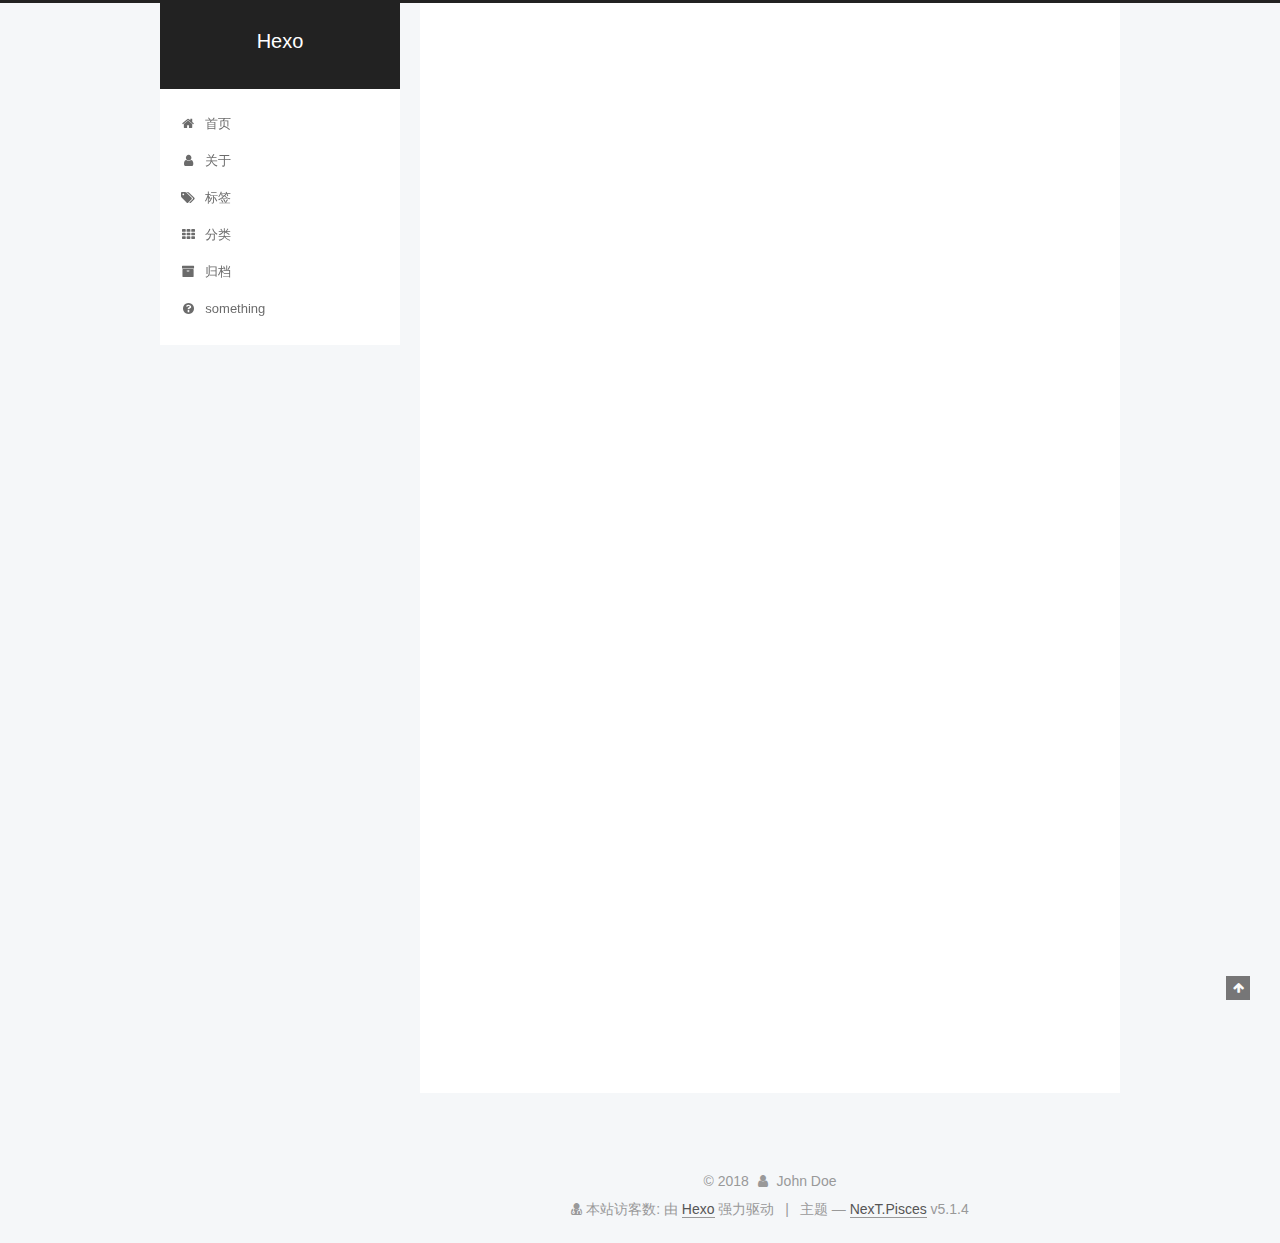
<file: index.html>
<!DOCTYPE html>



  


<html class="theme-next pisces use-motion" lang="zh-Hans">
<head><meta name="generator" content="Hexo 3.8.0">
  <meta charset="UTF-8">
<meta http-equiv="X-UA-Compatible" content="IE=edge">
<meta name="viewport" content="width=device-width, initial-scale=1, maximum-scale=1">
<meta name="theme-color" content="#222">









<meta http-equiv="Cache-Control" content="no-transform">
<meta http-equiv="Cache-Control" content="no-siteapp">
















  
  
  <link href="/lib/fancybox/source/jquery.fancybox.css?v=2.1.5" rel="stylesheet" type="text/css">







<link href="/lib/font-awesome/css/font-awesome.min.css?v=4.6.2" rel="stylesheet" type="text/css">

<link href="/css/main.css?v=5.1.4" rel="stylesheet" type="text/css">


  <link rel="apple-touch-icon" sizes="180x180" href="/images/apple-touch-icon-next.png?v=5.1.4">


  <link rel="icon" type="image/png" sizes="32x32" href="/images/favicon-32x32-next.png?v=5.1.4">


  <link rel="icon" type="image/png" sizes="16x16" href="/images/favicon-16x16-next.png?v=5.1.4">


  <link rel="mask-icon" href="/images/logo.svg?v=5.1.4" color="#222">





  <meta name="keywords" content="Hexo, NexT">










<meta property="og:type" content="website">
<meta property="og:title" content="Hexo">
<meta property="og:url" content="http://yoursite.com/index.html">
<meta property="og:site_name" content="Hexo">
<meta property="og:locale" content="zh-Hans">
<meta name="twitter:card" content="summary">
<meta name="twitter:title" content="Hexo">



<script type="text/javascript" id="hexo.configurations">
  var NexT = window.NexT || {};
  var CONFIG = {
    root: '/',
    scheme: 'Pisces',
    version: '5.1.4',
    sidebar: {"position":"left","display":"post","offset":12,"b2t":false,"scrollpercent":false,"onmobile":false},
    fancybox: true,
    tabs: true,
    motion: {"enable":true,"async":false,"transition":{"post_block":"fadeIn","post_header":"slideDownIn","post_body":"slideDownIn","coll_header":"slideLeftIn","sidebar":"slideUpIn"}},
    duoshuo: {
      userId: '0',
      author: '博主'
    },
    algolia: {
      applicationID: '',
      apiKey: '',
      indexName: '',
      hits: {"per_page":10},
      labels: {"input_placeholder":"Search for Posts","hits_empty":"We didn't find any results for the search: ${query}","hits_stats":"${hits} results found in ${time} ms"}
    }
  };
</script>



  <link rel="canonical" href="http://yoursite.com/">





  <title>Hexo</title>
  








</head>

<body itemscope="" itemtype="http://schema.org/WebPage" lang="zh-Hans">

  
  
    
  

  <div class="container sidebar-position-left 
  page-home">
    <div class="headband"></div>

    <header id="header" class="header" itemscope="" itemtype="http://schema.org/WPHeader">
      <div class="header-inner"><div class="site-brand-wrapper">
  <div class="site-meta ">
    

    <div class="custom-logo-site-title">
      <a href="/" class="brand" rel="start">
        <span class="logo-line-before"><i></i></span>
        <span class="site-title">Hexo</span>
        <span class="logo-line-after"><i></i></span>
      </a>
    </div>
      
        <p class="site-subtitle"></p>
      
  </div>

  <div class="site-nav-toggle">
    <button>
      <span class="btn-bar"></span>
      <span class="btn-bar"></span>
      <span class="btn-bar"></span>
    </button>
  </div>
</div>

<nav class="site-nav">
  

  
    <ul id="menu" class="menu">
      
        
        <li class="menu-item menu-item-home">
          <a href="/" rel="section">
            
              <i class="menu-item-icon fa fa-fw fa-home"></i> <br>
            
            首页
          </a>
        </li>
      
        
        <li class="menu-item menu-item-about">
          <a href="/about/" rel="section">
            
              <i class="menu-item-icon fa fa-fw fa-user"></i> <br>
            
            关于
          </a>
        </li>
      
        
        <li class="menu-item menu-item-tags">
          <a href="/tags/" rel="section">
            
              <i class="menu-item-icon fa fa-fw fa-tags"></i> <br>
            
            标签
          </a>
        </li>
      
        
        <li class="menu-item menu-item-categories">
          <a href="/categories/" rel="section">
            
              <i class="menu-item-icon fa fa-fw fa-th"></i> <br>
            
            分类
          </a>
        </li>
      
        
        <li class="menu-item menu-item-archives">
          <a href="/archives/" rel="section">
            
              <i class="menu-item-icon fa fa-fw fa-archive"></i> <br>
            
            归档
          </a>
        </li>
      
        
        <li class="menu-item menu-item-something">
          <a href="/something" rel="section">
            
              <i class="menu-item-icon fa fa-fw fa-question-circle"></i> <br>
            
            something
          </a>
        </li>
      

      
    </ul>
  

  
</nav>



 </div>
    </header>

    <main id="main" class="main">
      <div class="main-inner">
        <div class="content-wrap">
          <div id="content" class="content">
            
  <section id="posts" class="posts-expand">
    
      

  

  
  
  

  <article class="post post-type-normal" itemscope="" itemtype="http://schema.org/Article">
  
  
  
  <div class="post-block">
    <link itemprop="mainEntityOfPage" href="http://yoursite.com/2018/11/23/table自动换行/">

    <span hidden itemprop="author" itemscope="" itemtype="http://schema.org/Person">
      <meta itemprop="name" content="John Doe">
      <meta itemprop="description" content="">
      <meta itemprop="image" content="/images/02366684bf1cdfd0.jpg">
    </span>

    <span hidden itemprop="publisher" itemscope="" itemtype="http://schema.org/Organization">
      <meta itemprop="name" content="Hexo">
    </span>

    
      <header class="post-header">

        
        
          <h1 class="post-title" itemprop="name headline">
                
                <a class="post-title-link" href="/2018/11/23/table自动换行/" itemprop="url">as</a></h1>
        

        <div class="post-meta">
          <span class="post-time">
            
              <span class="post-meta-item-icon">
                <i class="fa fa-calendar-o"></i>
              </span>
              
                <span class="post-meta-item-text">发表于</span>
              
              <time title="创建于" itemprop="dateCreated datePublished" datetime="2018-11-23T17:49:44+08:00">
                2018-11-23
              </time>
            

            

            
          </span>

          

          
            
          

          
          

          

          

          

        </div>
      </header>
    

    
    
    
    <div class="post-body" itemprop="articleBody">

      
      

      
        
          
           word-wrap:break-word;word-break:break-all 加上此属性

          
          <!--noindex-->
          <div class="post-button text-center">
            <a class="btn" href="/2018/11/23/table自动换行/#more" rel="contents">
              阅读全文 &raquo;
            </a>
          </div>
          <!--/noindex-->
        
      
    </div>
    
    
    

    

    

    

    <footer class="post-footer">
      

      

      

      
      
        <div class="post-eof"></div>
      
    </footer>
  </div>
  
  
  
  </article>


    
      

  

  
  
  

  <article class="post post-type-normal" itemscope="" itemtype="http://schema.org/Article">
  
  
  
  <div class="post-block">
    <link itemprop="mainEntityOfPage" href="http://yoursite.com/2018/11/15/sqlite3/">

    <span hidden itemprop="author" itemscope="" itemtype="http://schema.org/Person">
      <meta itemprop="name" content="John Doe">
      <meta itemprop="description" content="">
      <meta itemprop="image" content="/images/02366684bf1cdfd0.jpg">
    </span>

    <span hidden itemprop="publisher" itemscope="" itemtype="http://schema.org/Organization">
      <meta itemprop="name" content="Hexo">
    </span>

    
      <header class="post-header">

        
        
          <h1 class="post-title" itemprop="name headline">
                
                <a class="post-title-link" href="/2018/11/15/sqlite3/" itemprop="url">my first blog</a></h1>
        

        <div class="post-meta">
          <span class="post-time">
            
              <span class="post-meta-item-icon">
                <i class="fa fa-calendar-o"></i>
              </span>
              
                <span class="post-meta-item-text">发表于</span>
              
              <time title="创建于" itemprop="dateCreated datePublished" datetime="2018-11-15T16:09:23+08:00">
                2018-11-15
              </time>
            

            

            
          </span>

          

          
            
          

          
          

          

          

          

        </div>
      </header>
    

    
    
    
    <div class="post-body" itemprop="articleBody">

      
      

      
        
          
          svn无法提交 一个文件正在使用….下载 sqlite3.exe 放到项目 .svn 同级目录下执行
          ...
          <!--noindex-->
          <div class="post-button text-center">
            <a class="btn" href="/2018/11/15/sqlite3/#more" rel="contents">
              阅读全文 &raquo;
            </a>
          </div>
          <!--/noindex-->
        
      
    </div>
    
    
    

    

    

    

    <footer class="post-footer">
      

      

      

      
      
        <div class="post-eof"></div>
      
    </footer>
  </div>
  
  
  
  </article>


    
      

  

  
  
  

  <article class="post post-type-normal" itemscope="" itemtype="http://schema.org/Article">
  
  
  
  <div class="post-block">
    <link itemprop="mainEntityOfPage" href="http://yoursite.com/2018/11/14/文字识别/">

    <span hidden itemprop="author" itemscope="" itemtype="http://schema.org/Person">
      <meta itemprop="name" content="John Doe">
      <meta itemprop="description" content="">
      <meta itemprop="image" content="/images/02366684bf1cdfd0.jpg">
    </span>

    <span hidden itemprop="publisher" itemscope="" itemtype="http://schema.org/Organization">
      <meta itemprop="name" content="Hexo">
    </span>

    
      <header class="post-header">

        
        
          <h1 class="post-title" itemprop="name headline">
                
                <a class="post-title-link" href="/2018/11/14/文字识别/" itemprop="url">文字识别!</a></h1>
        

        <div class="post-meta">
          <span class="post-time">
            
              <span class="post-meta-item-icon">
                <i class="fa fa-calendar-o"></i>
              </span>
              
                <span class="post-meta-item-text">发表于</span>
              
              <time title="创建于" itemprop="dateCreated datePublished" datetime="2018-11-14T18:37:55+08:00">
                2018-11-14
              </time>
            

            

            
          </span>

          

          
            
          

          
          

          

          

          

        </div>
      </header>
    

    
    
    
    <div class="post-body" itemprop="articleBody">

      
      

      
        
          
          最近有一个文字识别的需求，就在网上找了方法。最后发现还是百度和阿里的好用，最后选择了百度（百度每天5
          ...
          <!--noindex-->
          <div class="post-button text-center">
            <a class="btn" href="/2018/11/14/文字识别/#more" rel="contents">
              阅读全文 &raquo;
            </a>
          </div>
          <!--/noindex-->
        
      
    </div>
    
    
    

    

    

    

    <footer class="post-footer">
      

      

      

      
      
        <div class="post-eof"></div>
      
    </footer>
  </div>
  
  
  
  </article>


    
  </section>

  


          </div>
          


          

        </div>
        
          
  
  <div class="sidebar-toggle">
    <div class="sidebar-toggle-line-wrap">
      <span class="sidebar-toggle-line sidebar-toggle-line-first"></span>
      <span class="sidebar-toggle-line sidebar-toggle-line-middle"></span>
      <span class="sidebar-toggle-line sidebar-toggle-line-last"></span>
    </div>
  </div>

  <aside id="sidebar" class="sidebar">
    
    <div class="sidebar-inner">

      

      

      <section class="site-overview-wrap sidebar-panel sidebar-panel-active">
        <div class="site-overview">
          <div class="site-author motion-element" itemprop="author" itemscope="" itemtype="http://schema.org/Person">
            
              <img class="site-author-image" itemprop="image" src="/images/02366684bf1cdfd0.jpg" alt="John Doe">
            
              <p class="site-author-name" itemprop="name">John Doe</p>
              <p class="site-description motion-element" itemprop="description"></p>
          </div>

          <nav class="site-state motion-element">

            
              <div class="site-state-item site-state-posts">
              
                <a href="/archives/">
              
                  <span class="site-state-item-count">3</span>
                  <span class="site-state-item-name">日志</span>
                </a>
              </div>
            

            

            

          </nav>

          

          

          
          

          
          

          

        </div>
      </section>

      

      

    </div>
  </aside>


        
      </div>
    </main>

    <footer id="footer" class="footer">
      <div class="footer-inner">
        <script async src="https://dn-lbstatics.qbox.me/busuanzi/2.3/busuanzi.pure.mini.js"></script>
<div class="copyright">&copy; <span itemprop="copyrightYear">2018</span>
  <span class="with-love">
    <i class="fa fa-user"></i>
  </span>
  <span class="author" itemprop="copyrightHolder">John Doe</span>

  
</div>

<div class="powered-by">
<i class="fa fa-user-md"></i><span id="busuanzi_container_site_uv">
  本站访客数:<span id="busuanzi_value_site_uv"></span>
</span>
</div>


  <div class="powered-by">由 <a class="theme-link" target="_blank" href="https://hexo.io">Hexo</a> 强力驱动</div>



  <span class="post-meta-divider">|</span>



  <div class="theme-info">主题 &mdash; <a class="theme-link" target="_blank" href="https://github.com/iissnan/hexo-theme-next">NexT.Pisces</a> v5.1.4</div>




        







        
      </div>
    </footer>

    
      <div class="back-to-top">
        <i class="fa fa-arrow-up"></i>
        
      </div>
    

    

  </div>

  

<script type="text/javascript">
  if (Object.prototype.toString.call(window.Promise) !== '[object Function]') {
    window.Promise = null;
  }
</script>









  












  
  
    <script type="text/javascript" src="/lib/jquery/index.js?v=2.1.3"></script>
  

  
  
    <script type="text/javascript" src="/lib/fastclick/lib/fastclick.min.js?v=1.0.6"></script>
  

  
  
    <script type="text/javascript" src="/lib/jquery_lazyload/jquery.lazyload.js?v=1.9.7"></script>
  

  
  
    <script type="text/javascript" src="/lib/velocity/velocity.min.js?v=1.2.1"></script>
  

  
  
    <script type="text/javascript" src="/lib/velocity/velocity.ui.min.js?v=1.2.1"></script>
  

  
  
    <script type="text/javascript" src="/lib/fancybox/source/jquery.fancybox.pack.js?v=2.1.5"></script>
  


  


  <script type="text/javascript" src="/js/src/utils.js?v=5.1.4"></script>

  <script type="text/javascript" src="/js/src/motion.js?v=5.1.4"></script>



  
  


  <script type="text/javascript" src="/js/src/affix.js?v=5.1.4"></script>

  <script type="text/javascript" src="/js/src/schemes/pisces.js?v=5.1.4"></script>



  

  


  <script type="text/javascript" src="/js/src/bootstrap.js?v=5.1.4"></script>



  


  




	





  





  












  





  

  

  

  
  

  

  

  

</body>
</html>
</file>
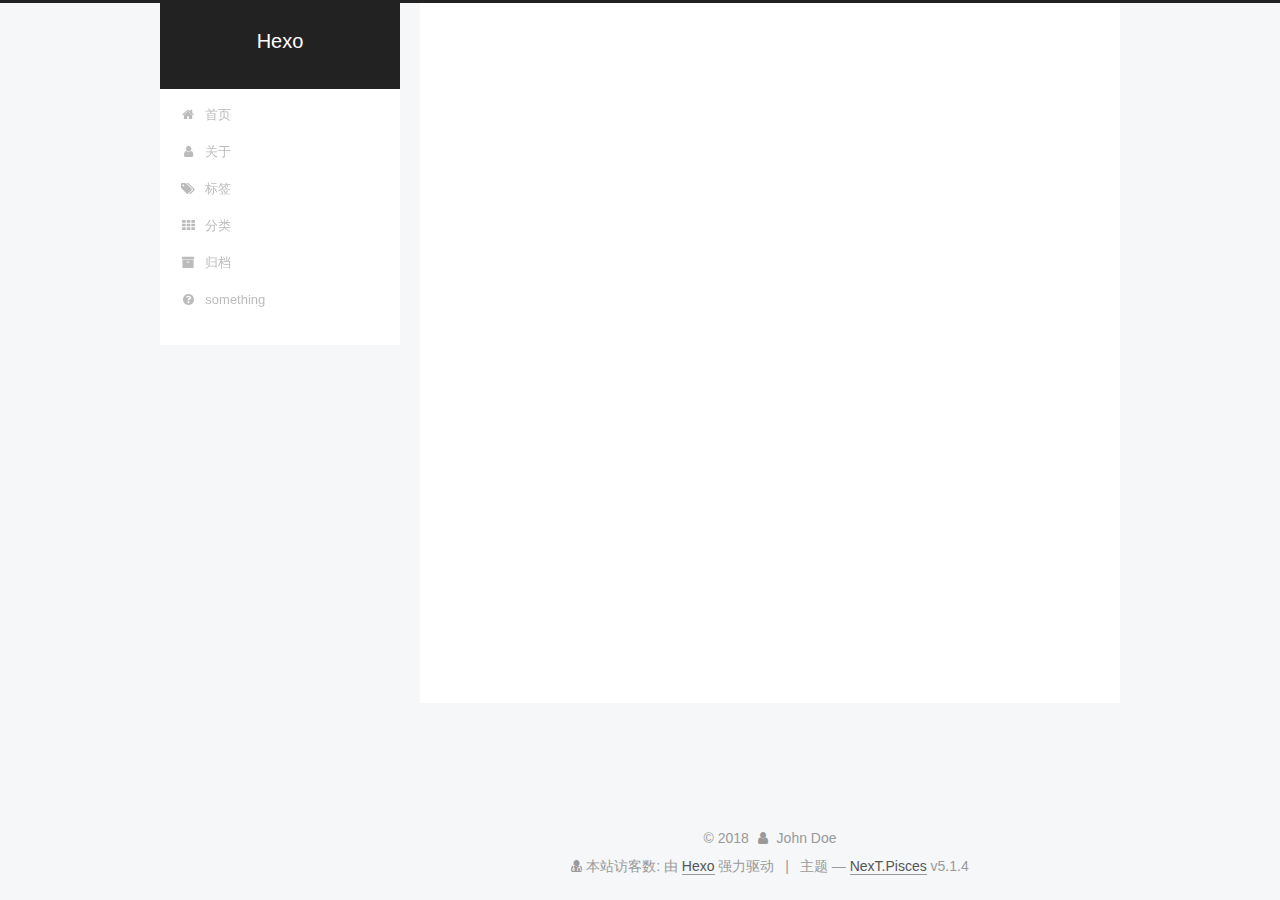
<file: archives/index.html>
<!DOCTYPE html>



  


<html class="theme-next pisces use-motion" lang="zh-Hans">
<head><meta name="generator" content="Hexo 3.8.0">
  <meta charset="UTF-8">
<meta http-equiv="X-UA-Compatible" content="IE=edge">
<meta name="viewport" content="width=device-width, initial-scale=1, maximum-scale=1">
<meta name="theme-color" content="#222">









<meta http-equiv="Cache-Control" content="no-transform">
<meta http-equiv="Cache-Control" content="no-siteapp">
















  
  
  <link href="/lib/fancybox/source/jquery.fancybox.css?v=2.1.5" rel="stylesheet" type="text/css">







<link href="/lib/font-awesome/css/font-awesome.min.css?v=4.6.2" rel="stylesheet" type="text/css">

<link href="/css/main.css?v=5.1.4" rel="stylesheet" type="text/css">


  <link rel="apple-touch-icon" sizes="180x180" href="/images/apple-touch-icon-next.png?v=5.1.4">


  <link rel="icon" type="image/png" sizes="32x32" href="/images/favicon-32x32-next.png?v=5.1.4">


  <link rel="icon" type="image/png" sizes="16x16" href="/images/favicon-16x16-next.png?v=5.1.4">


  <link rel="mask-icon" href="/images/logo.svg?v=5.1.4" color="#222">





  <meta name="keywords" content="Hexo, NexT">










<meta property="og:type" content="website">
<meta property="og:title" content="Hexo">
<meta property="og:url" content="http://yoursite.com/archives/index.html">
<meta property="og:site_name" content="Hexo">
<meta property="og:locale" content="zh-Hans">
<meta name="twitter:card" content="summary">
<meta name="twitter:title" content="Hexo">



<script type="text/javascript" id="hexo.configurations">
  var NexT = window.NexT || {};
  var CONFIG = {
    root: '/',
    scheme: 'Pisces',
    version: '5.1.4',
    sidebar: {"position":"left","display":"post","offset":12,"b2t":false,"scrollpercent":false,"onmobile":false},
    fancybox: true,
    tabs: true,
    motion: {"enable":true,"async":false,"transition":{"post_block":"fadeIn","post_header":"slideDownIn","post_body":"slideDownIn","coll_header":"slideLeftIn","sidebar":"slideUpIn"}},
    duoshuo: {
      userId: '0',
      author: '博主'
    },
    algolia: {
      applicationID: '',
      apiKey: '',
      indexName: '',
      hits: {"per_page":10},
      labels: {"input_placeholder":"Search for Posts","hits_empty":"We didn't find any results for the search: ${query}","hits_stats":"${hits} results found in ${time} ms"}
    }
  };
</script>



  <link rel="canonical" href="http://yoursite.com/archives/">





  <title>归档 | Hexo</title>
  








</head>

<body itemscope="" itemtype="http://schema.org/WebPage" lang="zh-Hans">

  
  
    
  

  <div class="container sidebar-position-left page-archive">
    <div class="headband"></div>

    <header id="header" class="header" itemscope="" itemtype="http://schema.org/WPHeader">
      <div class="header-inner"><div class="site-brand-wrapper">
  <div class="site-meta ">
    

    <div class="custom-logo-site-title">
      <a href="/" class="brand" rel="start">
        <span class="logo-line-before"><i></i></span>
        <span class="site-title">Hexo</span>
        <span class="logo-line-after"><i></i></span>
      </a>
    </div>
      
        <p class="site-subtitle"></p>
      
  </div>

  <div class="site-nav-toggle">
    <button>
      <span class="btn-bar"></span>
      <span class="btn-bar"></span>
      <span class="btn-bar"></span>
    </button>
  </div>
</div>

<nav class="site-nav">
  

  
    <ul id="menu" class="menu">
      
        
        <li class="menu-item menu-item-home">
          <a href="/" rel="section">
            
              <i class="menu-item-icon fa fa-fw fa-home"></i> <br>
            
            首页
          </a>
        </li>
      
        
        <li class="menu-item menu-item-about">
          <a href="/about/" rel="section">
            
              <i class="menu-item-icon fa fa-fw fa-user"></i> <br>
            
            关于
          </a>
        </li>
      
        
        <li class="menu-item menu-item-tags">
          <a href="/tags/" rel="section">
            
              <i class="menu-item-icon fa fa-fw fa-tags"></i> <br>
            
            标签
          </a>
        </li>
      
        
        <li class="menu-item menu-item-categories">
          <a href="/categories/" rel="section">
            
              <i class="menu-item-icon fa fa-fw fa-th"></i> <br>
            
            分类
          </a>
        </li>
      
        
        <li class="menu-item menu-item-archives">
          <a href="/archives/" rel="section">
            
              <i class="menu-item-icon fa fa-fw fa-archive"></i> <br>
            
            归档
          </a>
        </li>
      
        
        <li class="menu-item menu-item-something">
          <a href="/something" rel="section">
            
              <i class="menu-item-icon fa fa-fw fa-question-circle"></i> <br>
            
            something
          </a>
        </li>
      

      
    </ul>
  

  
</nav>



 </div>
    </header>

    <main id="main" class="main">
      <div class="main-inner">
        <div class="content-wrap">
          <div id="content" class="content">
            

  
  
  
  <div class="post-block archive">
    <div id="posts" class="posts-collapse">
      <span class="archive-move-on"></span>

      <span class="archive-page-counter">
        
        
        
          
        
        嗯..! 目前共计 3 篇日志。 继续努力。
      </span>

      

        
        
        

        
          
          <div class="collection-title">
            <h1 class="archive-year" id="archive-year-2018">2018</h1>
          </div>
        
        

        

  <article class="post post-type-normal" itemscope="" itemtype="http://schema.org/Article">
    <header class="post-header">

      <h2 class="post-title">
        
            <a class="post-title-link" href="/2018/11/23/as/" itemprop="url">
              
                <span itemprop="name">as</span>
              
            </a>
        
      </h2>

      <div class="post-meta">
        <time class="post-time" itemprop="dateCreated" datetime="2018-11-23T17:49:44+08:00" content="2018-11-23">
          11-23
        </time>
      </div>

    </header>
  </article>



      

        
        
        

        
        

        

  <article class="post post-type-normal" itemscope="" itemtype="http://schema.org/Article">
    <header class="post-header">

      <h2 class="post-title">
        
            <a class="post-title-link" href="/2018/11/15/my-first-blog/" itemprop="url">
              
                <span itemprop="name">my first blog</span>
              
            </a>
        
      </h2>

      <div class="post-meta">
        <time class="post-time" itemprop="dateCreated" datetime="2018-11-15T16:09:23+08:00" content="2018-11-15">
          11-15
        </time>
      </div>

    </header>
  </article>



      

        
        
        

        
        

        

  <article class="post post-type-normal" itemscope="" itemtype="http://schema.org/Article">
    <header class="post-header">

      <h2 class="post-title">
        
            <a class="post-title-link" href="/2018/11/14/文字识别/" itemprop="url">
              
                <span itemprop="name">文字识别!</span>
              
            </a>
        
      </h2>

      <div class="post-meta">
        <time class="post-time" itemprop="dateCreated" datetime="2018-11-14T18:37:55+08:00" content="2018-11-14">
          11-14
        </time>
      </div>

    </header>
  </article>



      

    </div>
  </div>
  
  
  

  



          </div>
          


          

        </div>
        
          
  
  <div class="sidebar-toggle">
    <div class="sidebar-toggle-line-wrap">
      <span class="sidebar-toggle-line sidebar-toggle-line-first"></span>
      <span class="sidebar-toggle-line sidebar-toggle-line-middle"></span>
      <span class="sidebar-toggle-line sidebar-toggle-line-last"></span>
    </div>
  </div>

  <aside id="sidebar" class="sidebar">
    
    <div class="sidebar-inner">

      

      

      <section class="site-overview-wrap sidebar-panel sidebar-panel-active">
        <div class="site-overview">
          <div class="site-author motion-element" itemprop="author" itemscope="" itemtype="http://schema.org/Person">
            
              <img class="site-author-image" itemprop="image" src="/images/02366684bf1cdfd0.jpg" alt="John Doe">
            
              <p class="site-author-name" itemprop="name">John Doe</p>
              <p class="site-description motion-element" itemprop="description"></p>
          </div>

          <nav class="site-state motion-element">

            
              <div class="site-state-item site-state-posts">
              
                <a href="/archives/">
              
                  <span class="site-state-item-count">3</span>
                  <span class="site-state-item-name">日志</span>
                </a>
              </div>
            

            

            

          </nav>

          

          

          
          

          
          

          

        </div>
      </section>

      

      

    </div>
  </aside>


        
      </div>
    </main>

    <footer id="footer" class="footer">
      <div class="footer-inner">
        <script async src="https://dn-lbstatics.qbox.me/busuanzi/2.3/busuanzi.pure.mini.js"></script>
<div class="copyright">&copy; <span itemprop="copyrightYear">2018</span>
  <span class="with-love">
    <i class="fa fa-user"></i>
  </span>
  <span class="author" itemprop="copyrightHolder">John Doe</span>

  
</div>

<div class="powered-by">
<i class="fa fa-user-md"></i><span id="busuanzi_container_site_uv">
  本站访客数:<span id="busuanzi_value_site_uv"></span>
</span>
</div>


  <div class="powered-by">由 <a class="theme-link" target="_blank" href="https://hexo.io">Hexo</a> 强力驱动</div>



  <span class="post-meta-divider">|</span>



  <div class="theme-info">主题 &mdash; <a class="theme-link" target="_blank" href="https://github.com/iissnan/hexo-theme-next">NexT.Pisces</a> v5.1.4</div>




        







        
      </div>
    </footer>

    
      <div class="back-to-top">
        <i class="fa fa-arrow-up"></i>
        
      </div>
    

    

  </div>

  

<script type="text/javascript">
  if (Object.prototype.toString.call(window.Promise) !== '[object Function]') {
    window.Promise = null;
  }
</script>









  












  
  
    <script type="text/javascript" src="/lib/jquery/index.js?v=2.1.3"></script>
  

  
  
    <script type="text/javascript" src="/lib/fastclick/lib/fastclick.min.js?v=1.0.6"></script>
  

  
  
    <script type="text/javascript" src="/lib/jquery_lazyload/jquery.lazyload.js?v=1.9.7"></script>
  

  
  
    <script type="text/javascript" src="/lib/velocity/velocity.min.js?v=1.2.1"></script>
  

  
  
    <script type="text/javascript" src="/lib/velocity/velocity.ui.min.js?v=1.2.1"></script>
  

  
  
    <script type="text/javascript" src="/lib/fancybox/source/jquery.fancybox.pack.js?v=2.1.5"></script>
  


  


  <script type="text/javascript" src="/js/src/utils.js?v=5.1.4"></script>

  <script type="text/javascript" src="/js/src/motion.js?v=5.1.4"></script>



  
  


  <script type="text/javascript" src="/js/src/affix.js?v=5.1.4"></script>

  <script type="text/javascript" src="/js/src/schemes/pisces.js?v=5.1.4"></script>



  

  


  <script type="text/javascript" src="/js/src/bootstrap.js?v=5.1.4"></script>



  


  




	





  





  












  





  

  

  

  
  

  

  

  

</body>
</html>
</file>
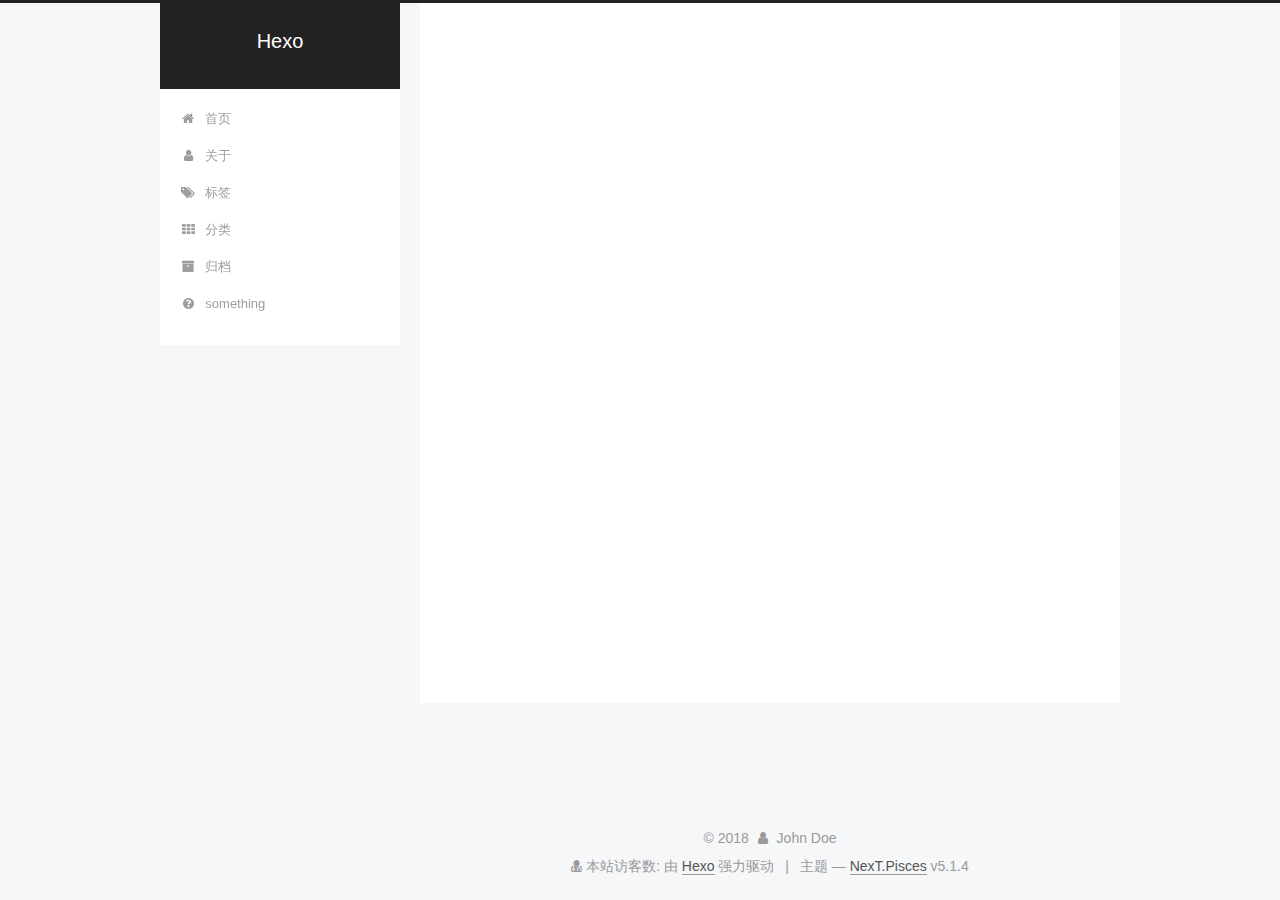
<file: categories/index.html>
<!DOCTYPE html>



  


<html class="theme-next pisces use-motion" lang="zh-Hans">
<head><meta name="generator" content="Hexo 3.8.0">
  <meta charset="UTF-8">
<meta http-equiv="X-UA-Compatible" content="IE=edge">
<meta name="viewport" content="width=device-width, initial-scale=1, maximum-scale=1">
<meta name="theme-color" content="#222">









<meta http-equiv="Cache-Control" content="no-transform">
<meta http-equiv="Cache-Control" content="no-siteapp">
















  
  
  <link href="/lib/fancybox/source/jquery.fancybox.css?v=2.1.5" rel="stylesheet" type="text/css">







<link href="/lib/font-awesome/css/font-awesome.min.css?v=4.6.2" rel="stylesheet" type="text/css">

<link href="/css/main.css?v=5.1.4" rel="stylesheet" type="text/css">


  <link rel="apple-touch-icon" sizes="180x180" href="/images/apple-touch-icon-next.png?v=5.1.4">


  <link rel="icon" type="image/png" sizes="32x32" href="/images/favicon-32x32-next.png?v=5.1.4">


  <link rel="icon" type="image/png" sizes="16x16" href="/images/favicon-16x16-next.png?v=5.1.4">


  <link rel="mask-icon" href="/images/logo.svg?v=5.1.4" color="#222">





  <meta name="keywords" content="Hexo, NexT">










<meta property="og:type" content="website">
<meta property="og:title" content="categories">
<meta property="og:url" content="http://yoursite.com/categories/index.html">
<meta property="og:site_name" content="Hexo">
<meta property="og:locale" content="zh-Hans">
<meta property="og:updated_time" content="2018-11-15T08:03:25.774Z">
<meta name="twitter:card" content="summary">
<meta name="twitter:title" content="categories">



<script type="text/javascript" id="hexo.configurations">
  var NexT = window.NexT || {};
  var CONFIG = {
    root: '/',
    scheme: 'Pisces',
    version: '5.1.4',
    sidebar: {"position":"left","display":"post","offset":12,"b2t":false,"scrollpercent":false,"onmobile":false},
    fancybox: true,
    tabs: true,
    motion: {"enable":true,"async":false,"transition":{"post_block":"fadeIn","post_header":"slideDownIn","post_body":"slideDownIn","coll_header":"slideLeftIn","sidebar":"slideUpIn"}},
    duoshuo: {
      userId: '0',
      author: '博主'
    },
    algolia: {
      applicationID: '',
      apiKey: '',
      indexName: '',
      hits: {"per_page":10},
      labels: {"input_placeholder":"Search for Posts","hits_empty":"We didn't find any results for the search: ${query}","hits_stats":"${hits} results found in ${time} ms"}
    }
  };
</script>



  <link rel="canonical" href="http://yoursite.com/categories/">





  <title>categories | Hexo</title>
  








</head>

<body itemscope="" itemtype="http://schema.org/WebPage" lang="zh-Hans">

  
  
    
  

  <div class="container sidebar-position-left page-post-detail">
    <div class="headband"></div>

    <header id="header" class="header" itemscope="" itemtype="http://schema.org/WPHeader">
      <div class="header-inner"><div class="site-brand-wrapper">
  <div class="site-meta ">
    

    <div class="custom-logo-site-title">
      <a href="/" class="brand" rel="start">
        <span class="logo-line-before"><i></i></span>
        <span class="site-title">Hexo</span>
        <span class="logo-line-after"><i></i></span>
      </a>
    </div>
      
        <p class="site-subtitle"></p>
      
  </div>

  <div class="site-nav-toggle">
    <button>
      <span class="btn-bar"></span>
      <span class="btn-bar"></span>
      <span class="btn-bar"></span>
    </button>
  </div>
</div>

<nav class="site-nav">
  

  
    <ul id="menu" class="menu">
      
        
        <li class="menu-item menu-item-home">
          <a href="/" rel="section">
            
              <i class="menu-item-icon fa fa-fw fa-home"></i> <br>
            
            首页
          </a>
        </li>
      
        
        <li class="menu-item menu-item-about">
          <a href="/about/" rel="section">
            
              <i class="menu-item-icon fa fa-fw fa-user"></i> <br>
            
            关于
          </a>
        </li>
      
        
        <li class="menu-item menu-item-tags">
          <a href="/tags/" rel="section">
            
              <i class="menu-item-icon fa fa-fw fa-tags"></i> <br>
            
            标签
          </a>
        </li>
      
        
        <li class="menu-item menu-item-categories">
          <a href="/categories/" rel="section">
            
              <i class="menu-item-icon fa fa-fw fa-th"></i> <br>
            
            分类
          </a>
        </li>
      
        
        <li class="menu-item menu-item-archives">
          <a href="/archives/" rel="section">
            
              <i class="menu-item-icon fa fa-fw fa-archive"></i> <br>
            
            归档
          </a>
        </li>
      
        
        <li class="menu-item menu-item-something">
          <a href="/something" rel="section">
            
              <i class="menu-item-icon fa fa-fw fa-question-circle"></i> <br>
            
            something
          </a>
        </li>
      

      
    </ul>
  

  
</nav>



 </div>
    </header>

    <main id="main" class="main">
      <div class="main-inner">
        <div class="content-wrap">
          <div id="content" class="content">
            

  <div id="posts" class="posts-expand">
    
    
    
    <div class="post-block page">
      <header class="post-header">

	<h1 class="post-title" itemprop="name headline">categories</h1>



</header>

      
      
      
      <div class="post-body">
        
        
          
        
      </div>
      
      
      
    </div>
    
    
    
  </div>


          </div>
          


          

  



        </div>
        
          
  
  <div class="sidebar-toggle">
    <div class="sidebar-toggle-line-wrap">
      <span class="sidebar-toggle-line sidebar-toggle-line-first"></span>
      <span class="sidebar-toggle-line sidebar-toggle-line-middle"></span>
      <span class="sidebar-toggle-line sidebar-toggle-line-last"></span>
    </div>
  </div>

  <aside id="sidebar" class="sidebar">
    
    <div class="sidebar-inner">

      

      

      <section class="site-overview-wrap sidebar-panel sidebar-panel-active">
        <div class="site-overview">
          <div class="site-author motion-element" itemprop="author" itemscope="" itemtype="http://schema.org/Person">
            
              <img class="site-author-image" itemprop="image" src="/images/02366684bf1cdfd0.jpg" alt="John Doe">
            
              <p class="site-author-name" itemprop="name">John Doe</p>
              <p class="site-description motion-element" itemprop="description"></p>
          </div>

          <nav class="site-state motion-element">

            
              <div class="site-state-item site-state-posts">
              
                <a href="/archives/">
              
                  <span class="site-state-item-count">2</span>
                  <span class="site-state-item-name">日志</span>
                </a>
              </div>
            

            

            

          </nav>

          

          

          
          

          
          

          

        </div>
      </section>

      

      

    </div>
  </aside>


        
      </div>
    </main>

    <footer id="footer" class="footer">
      <div class="footer-inner">
        <script async src="https://dn-lbstatics.qbox.me/busuanzi/2.3/busuanzi.pure.mini.js"></script>
<div class="copyright">&copy; <span itemprop="copyrightYear">2018</span>
  <span class="with-love">
    <i class="fa fa-user"></i>
  </span>
  <span class="author" itemprop="copyrightHolder">John Doe</span>

  
</div>

<div class="powered-by">
<i class="fa fa-user-md"></i><span id="busuanzi_container_site_uv">
  本站访客数:<span id="busuanzi_value_site_uv"></span>
</span>
</div>


  <div class="powered-by">由 <a class="theme-link" target="_blank" href="https://hexo.io">Hexo</a> 强力驱动</div>



  <span class="post-meta-divider">|</span>



  <div class="theme-info">主题 &mdash; <a class="theme-link" target="_blank" href="https://github.com/iissnan/hexo-theme-next">NexT.Pisces</a> v5.1.4</div>




        







        
      </div>
    </footer>

    
      <div class="back-to-top">
        <i class="fa fa-arrow-up"></i>
        
      </div>
    

    

  </div>

  

<script type="text/javascript">
  if (Object.prototype.toString.call(window.Promise) !== '[object Function]') {
    window.Promise = null;
  }
</script>









  












  
  
    <script type="text/javascript" src="/lib/jquery/index.js?v=2.1.3"></script>
  

  
  
    <script type="text/javascript" src="/lib/fastclick/lib/fastclick.min.js?v=1.0.6"></script>
  

  
  
    <script type="text/javascript" src="/lib/jquery_lazyload/jquery.lazyload.js?v=1.9.7"></script>
  

  
  
    <script type="text/javascript" src="/lib/velocity/velocity.min.js?v=1.2.1"></script>
  

  
  
    <script type="text/javascript" src="/lib/velocity/velocity.ui.min.js?v=1.2.1"></script>
  

  
  
    <script type="text/javascript" src="/lib/fancybox/source/jquery.fancybox.pack.js?v=2.1.5"></script>
  


  


  <script type="text/javascript" src="/js/src/utils.js?v=5.1.4"></script>

  <script type="text/javascript" src="/js/src/motion.js?v=5.1.4"></script>



  
  


  <script type="text/javascript" src="/js/src/affix.js?v=5.1.4"></script>

  <script type="text/javascript" src="/js/src/schemes/pisces.js?v=5.1.4"></script>



  
  <script type="text/javascript" src="/js/src/scrollspy.js?v=5.1.4"></script>
<script type="text/javascript" src="/js/src/post-details.js?v=5.1.4"></script>



  


  <script type="text/javascript" src="/js/src/bootstrap.js?v=5.1.4"></script>



  


  




	





  





  












  





  

  

  

  
  

  

  

  

</body>
</html>
</file>
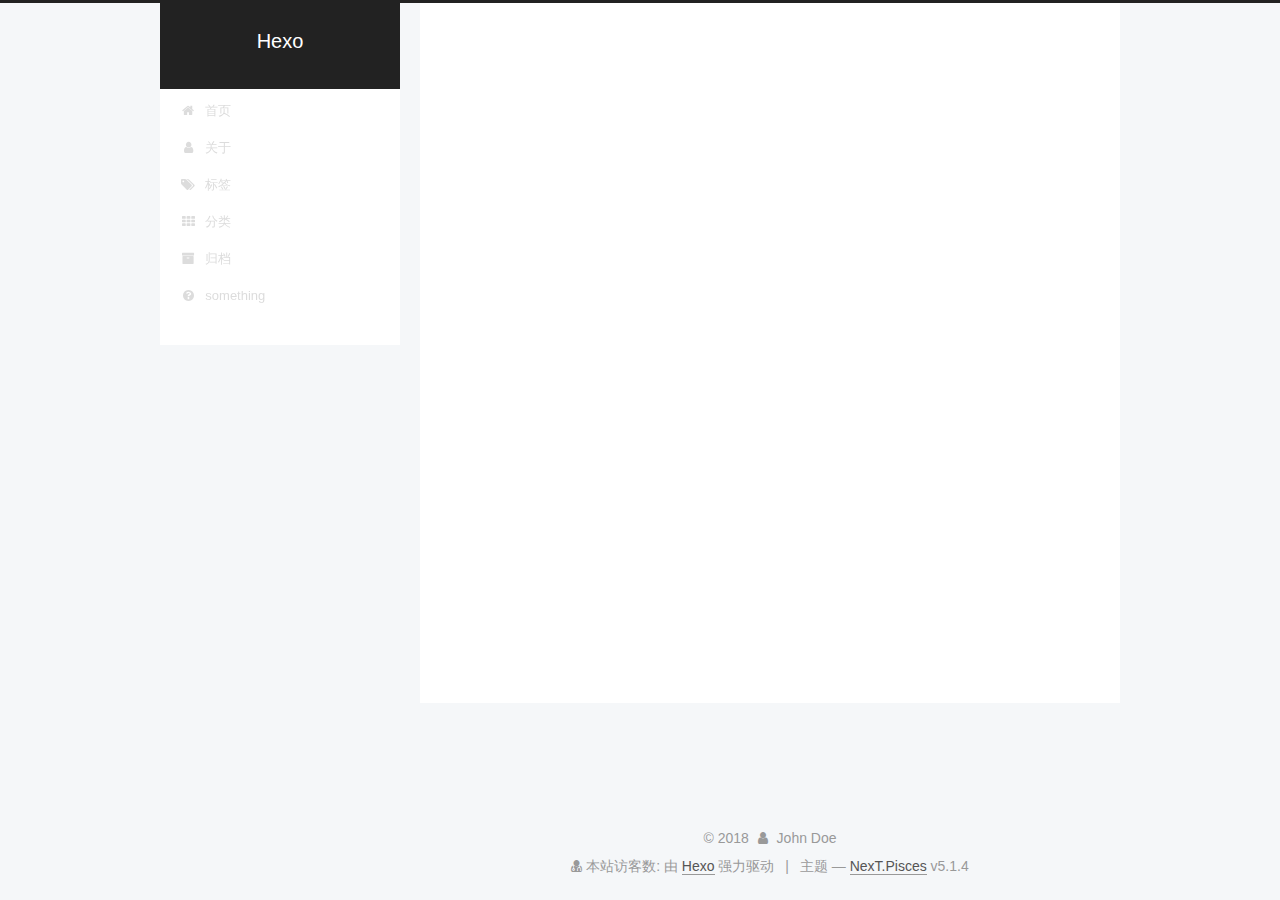
<file: tags/index.html>
<!DOCTYPE html>



  


<html class="theme-next pisces use-motion" lang="zh-Hans">
<head><meta name="generator" content="Hexo 3.8.0">
  <meta charset="UTF-8">
<meta http-equiv="X-UA-Compatible" content="IE=edge">
<meta name="viewport" content="width=device-width, initial-scale=1, maximum-scale=1">
<meta name="theme-color" content="#222">









<meta http-equiv="Cache-Control" content="no-transform">
<meta http-equiv="Cache-Control" content="no-siteapp">
















  
  
  <link href="/lib/fancybox/source/jquery.fancybox.css?v=2.1.5" rel="stylesheet" type="text/css">







<link href="/lib/font-awesome/css/font-awesome.min.css?v=4.6.2" rel="stylesheet" type="text/css">

<link href="/css/main.css?v=5.1.4" rel="stylesheet" type="text/css">


  <link rel="apple-touch-icon" sizes="180x180" href="/images/apple-touch-icon-next.png?v=5.1.4">


  <link rel="icon" type="image/png" sizes="32x32" href="/images/favicon-32x32-next.png?v=5.1.4">


  <link rel="icon" type="image/png" sizes="16x16" href="/images/favicon-16x16-next.png?v=5.1.4">


  <link rel="mask-icon" href="/images/logo.svg?v=5.1.4" color="#222">





  <meta name="keywords" content="Hexo, NexT">










<meta name="description" content="##关于我保密">
<meta property="og:type" content="website">
<meta property="og:title" content="tags">
<meta property="og:url" content="http://yoursite.com/tags/index.html">
<meta property="og:site_name" content="Hexo">
<meta property="og:description" content="##关于我保密">
<meta property="og:locale" content="zh-Hans">
<meta property="og:updated_time" content="2018-11-15T06:40:38.457Z">
<meta name="twitter:card" content="summary">
<meta name="twitter:title" content="tags">
<meta name="twitter:description" content="##关于我保密">



<script type="text/javascript" id="hexo.configurations">
  var NexT = window.NexT || {};
  var CONFIG = {
    root: '/',
    scheme: 'Pisces',
    version: '5.1.4',
    sidebar: {"position":"left","display":"post","offset":12,"b2t":false,"scrollpercent":false,"onmobile":false},
    fancybox: true,
    tabs: true,
    motion: {"enable":true,"async":false,"transition":{"post_block":"fadeIn","post_header":"slideDownIn","post_body":"slideDownIn","coll_header":"slideLeftIn","sidebar":"slideUpIn"}},
    duoshuo: {
      userId: '0',
      author: '博主'
    },
    algolia: {
      applicationID: '',
      apiKey: '',
      indexName: '',
      hits: {"per_page":10},
      labels: {"input_placeholder":"Search for Posts","hits_empty":"We didn't find any results for the search: ${query}","hits_stats":"${hits} results found in ${time} ms"}
    }
  };
</script>



  <link rel="canonical" href="http://yoursite.com/tags/">





  <title>tags | Hexo</title>
  








</head>

<body itemscope="" itemtype="http://schema.org/WebPage" lang="zh-Hans">

  
  
    
  

  <div class="container sidebar-position-left page-post-detail">
    <div class="headband"></div>

    <header id="header" class="header" itemscope="" itemtype="http://schema.org/WPHeader">
      <div class="header-inner"><div class="site-brand-wrapper">
  <div class="site-meta ">
    

    <div class="custom-logo-site-title">
      <a href="/" class="brand" rel="start">
        <span class="logo-line-before"><i></i></span>
        <span class="site-title">Hexo</span>
        <span class="logo-line-after"><i></i></span>
      </a>
    </div>
      
        <p class="site-subtitle"></p>
      
  </div>

  <div class="site-nav-toggle">
    <button>
      <span class="btn-bar"></span>
      <span class="btn-bar"></span>
      <span class="btn-bar"></span>
    </button>
  </div>
</div>

<nav class="site-nav">
  

  
    <ul id="menu" class="menu">
      
        
        <li class="menu-item menu-item-home">
          <a href="/" rel="section">
            
              <i class="menu-item-icon fa fa-fw fa-home"></i> <br>
            
            首页
          </a>
        </li>
      
        
        <li class="menu-item menu-item-about">
          <a href="/about/" rel="section">
            
              <i class="menu-item-icon fa fa-fw fa-user"></i> <br>
            
            关于
          </a>
        </li>
      
        
        <li class="menu-item menu-item-tags">
          <a href="/tags/" rel="section">
            
              <i class="menu-item-icon fa fa-fw fa-tags"></i> <br>
            
            标签
          </a>
        </li>
      
        
        <li class="menu-item menu-item-categories">
          <a href="/categories/" rel="section">
            
              <i class="menu-item-icon fa fa-fw fa-th"></i> <br>
            
            分类
          </a>
        </li>
      
        
        <li class="menu-item menu-item-archives">
          <a href="/archives/" rel="section">
            
              <i class="menu-item-icon fa fa-fw fa-archive"></i> <br>
            
            归档
          </a>
        </li>
      
        
        <li class="menu-item menu-item-something">
          <a href="/something" rel="section">
            
              <i class="menu-item-icon fa fa-fw fa-question-circle"></i> <br>
            
            something
          </a>
        </li>
      

      
    </ul>
  

  
</nav>



 </div>
    </header>

    <main id="main" class="main">
      <div class="main-inner">
        <div class="content-wrap">
          <div id="content" class="content">
            

  <div id="posts" class="posts-expand">
    
    
    
    <div class="post-block page">
      <header class="post-header">

	<h1 class="post-title" itemprop="name headline">tags</h1>



</header>

      
      
      
      <div class="post-body">
        
        
          <div class="tag-cloud">
            <div class="tag-cloud-title">
                暂无标签
            </div>
            <div class="tag-cloud-tags">
              
            </div>
          </div>
        
      </div>
      
      
      
    </div>
    
    
    
  </div>


          </div>
          


          

  



        </div>
        
          
  
  <div class="sidebar-toggle">
    <div class="sidebar-toggle-line-wrap">
      <span class="sidebar-toggle-line sidebar-toggle-line-first"></span>
      <span class="sidebar-toggle-line sidebar-toggle-line-middle"></span>
      <span class="sidebar-toggle-line sidebar-toggle-line-last"></span>
    </div>
  </div>

  <aside id="sidebar" class="sidebar">
    
    <div class="sidebar-inner">

      

      

      <section class="site-overview-wrap sidebar-panel sidebar-panel-active">
        <div class="site-overview">
          <div class="site-author motion-element" itemprop="author" itemscope="" itemtype="http://schema.org/Person">
            
              <img class="site-author-image" itemprop="image" src="/images/02366684bf1cdfd0.jpg" alt="John Doe">
            
              <p class="site-author-name" itemprop="name">John Doe</p>
              <p class="site-description motion-element" itemprop="description"></p>
          </div>

          <nav class="site-state motion-element">

            
              <div class="site-state-item site-state-posts">
              
                <a href="/archives/">
              
                  <span class="site-state-item-count">3</span>
                  <span class="site-state-item-name">日志</span>
                </a>
              </div>
            

            

            

          </nav>

          

          

          
          

          
          

          

        </div>
      </section>

      

      

    </div>
  </aside>


        
      </div>
    </main>

    <footer id="footer" class="footer">
      <div class="footer-inner">
        <script async src="https://dn-lbstatics.qbox.me/busuanzi/2.3/busuanzi.pure.mini.js"></script>
<div class="copyright">&copy; <span itemprop="copyrightYear">2018</span>
  <span class="with-love">
    <i class="fa fa-user"></i>
  </span>
  <span class="author" itemprop="copyrightHolder">John Doe</span>

  
</div>

<div class="powered-by">
<i class="fa fa-user-md"></i><span id="busuanzi_container_site_uv">
  本站访客数:<span id="busuanzi_value_site_uv"></span>
</span>
</div>


  <div class="powered-by">由 <a class="theme-link" target="_blank" href="https://hexo.io">Hexo</a> 强力驱动</div>



  <span class="post-meta-divider">|</span>



  <div class="theme-info">主题 &mdash; <a class="theme-link" target="_blank" href="https://github.com/iissnan/hexo-theme-next">NexT.Pisces</a> v5.1.4</div>




        







        
      </div>
    </footer>

    
      <div class="back-to-top">
        <i class="fa fa-arrow-up"></i>
        
      </div>
    

    

  </div>

  

<script type="text/javascript">
  if (Object.prototype.toString.call(window.Promise) !== '[object Function]') {
    window.Promise = null;
  }
</script>









  












  
  
    <script type="text/javascript" src="/lib/jquery/index.js?v=2.1.3"></script>
  

  
  
    <script type="text/javascript" src="/lib/fastclick/lib/fastclick.min.js?v=1.0.6"></script>
  

  
  
    <script type="text/javascript" src="/lib/jquery_lazyload/jquery.lazyload.js?v=1.9.7"></script>
  

  
  
    <script type="text/javascript" src="/lib/velocity/velocity.min.js?v=1.2.1"></script>
  

  
  
    <script type="text/javascript" src="/lib/velocity/velocity.ui.min.js?v=1.2.1"></script>
  

  
  
    <script type="text/javascript" src="/lib/fancybox/source/jquery.fancybox.pack.js?v=2.1.5"></script>
  


  


  <script type="text/javascript" src="/js/src/utils.js?v=5.1.4"></script>

  <script type="text/javascript" src="/js/src/motion.js?v=5.1.4"></script>



  
  


  <script type="text/javascript" src="/js/src/affix.js?v=5.1.4"></script>

  <script type="text/javascript" src="/js/src/schemes/pisces.js?v=5.1.4"></script>



  
  <script type="text/javascript" src="/js/src/scrollspy.js?v=5.1.4"></script>
<script type="text/javascript" src="/js/src/post-details.js?v=5.1.4"></script>



  


  <script type="text/javascript" src="/js/src/bootstrap.js?v=5.1.4"></script>



  


  




	





  





  












  





  

  

  

  
  

  

  

  

</body>
</html>
</file>
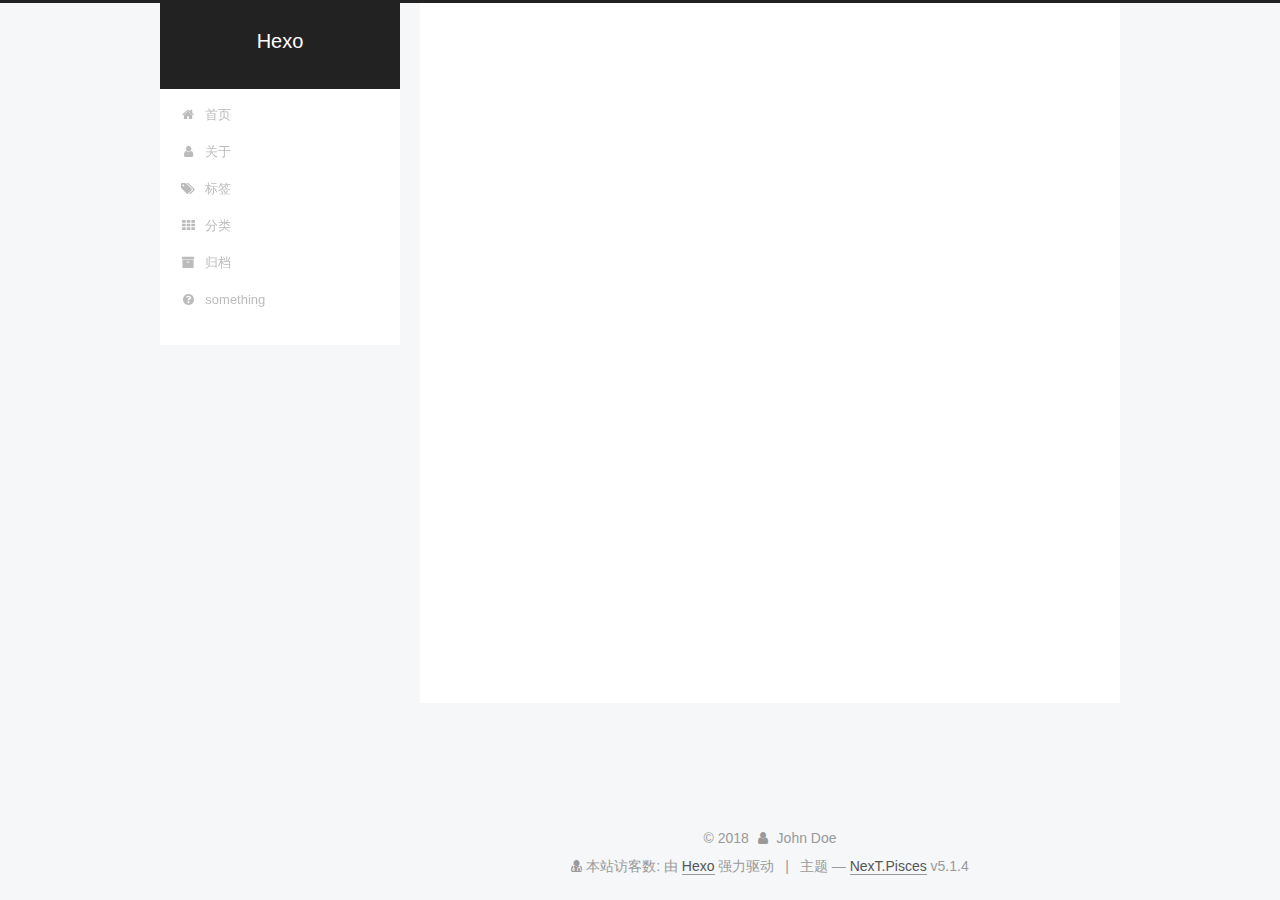
<file: archives/2018/index.html>
<!DOCTYPE html>



  


<html class="theme-next pisces use-motion" lang="zh-Hans">
<head><meta name="generator" content="Hexo 3.8.0">
  <meta charset="UTF-8">
<meta http-equiv="X-UA-Compatible" content="IE=edge">
<meta name="viewport" content="width=device-width, initial-scale=1, maximum-scale=1">
<meta name="theme-color" content="#222">









<meta http-equiv="Cache-Control" content="no-transform">
<meta http-equiv="Cache-Control" content="no-siteapp">
















  
  
  <link href="/lib/fancybox/source/jquery.fancybox.css?v=2.1.5" rel="stylesheet" type="text/css">







<link href="/lib/font-awesome/css/font-awesome.min.css?v=4.6.2" rel="stylesheet" type="text/css">

<link href="/css/main.css?v=5.1.4" rel="stylesheet" type="text/css">


  <link rel="apple-touch-icon" sizes="180x180" href="/images/apple-touch-icon-next.png?v=5.1.4">


  <link rel="icon" type="image/png" sizes="32x32" href="/images/favicon-32x32-next.png?v=5.1.4">


  <link rel="icon" type="image/png" sizes="16x16" href="/images/favicon-16x16-next.png?v=5.1.4">


  <link rel="mask-icon" href="/images/logo.svg?v=5.1.4" color="#222">





  <meta name="keywords" content="Hexo, NexT">










<meta property="og:type" content="website">
<meta property="og:title" content="Hexo">
<meta property="og:url" content="http://yoursite.com/archives/2018/index.html">
<meta property="og:site_name" content="Hexo">
<meta property="og:locale" content="zh-Hans">
<meta name="twitter:card" content="summary">
<meta name="twitter:title" content="Hexo">



<script type="text/javascript" id="hexo.configurations">
  var NexT = window.NexT || {};
  var CONFIG = {
    root: '/',
    scheme: 'Pisces',
    version: '5.1.4',
    sidebar: {"position":"left","display":"post","offset":12,"b2t":false,"scrollpercent":false,"onmobile":false},
    fancybox: true,
    tabs: true,
    motion: {"enable":true,"async":false,"transition":{"post_block":"fadeIn","post_header":"slideDownIn","post_body":"slideDownIn","coll_header":"slideLeftIn","sidebar":"slideUpIn"}},
    duoshuo: {
      userId: '0',
      author: '博主'
    },
    algolia: {
      applicationID: '',
      apiKey: '',
      indexName: '',
      hits: {"per_page":10},
      labels: {"input_placeholder":"Search for Posts","hits_empty":"We didn't find any results for the search: ${query}","hits_stats":"${hits} results found in ${time} ms"}
    }
  };
</script>



  <link rel="canonical" href="http://yoursite.com/archives/2018/">





  <title>归档 | Hexo</title>
  








</head>

<body itemscope="" itemtype="http://schema.org/WebPage" lang="zh-Hans">

  
  
    
  

  <div class="container sidebar-position-left page-archive">
    <div class="headband"></div>

    <header id="header" class="header" itemscope="" itemtype="http://schema.org/WPHeader">
      <div class="header-inner"><div class="site-brand-wrapper">
  <div class="site-meta ">
    

    <div class="custom-logo-site-title">
      <a href="/" class="brand" rel="start">
        <span class="logo-line-before"><i></i></span>
        <span class="site-title">Hexo</span>
        <span class="logo-line-after"><i></i></span>
      </a>
    </div>
      
        <p class="site-subtitle"></p>
      
  </div>

  <div class="site-nav-toggle">
    <button>
      <span class="btn-bar"></span>
      <span class="btn-bar"></span>
      <span class="btn-bar"></span>
    </button>
  </div>
</div>

<nav class="site-nav">
  

  
    <ul id="menu" class="menu">
      
        
        <li class="menu-item menu-item-home">
          <a href="/" rel="section">
            
              <i class="menu-item-icon fa fa-fw fa-home"></i> <br>
            
            首页
          </a>
        </li>
      
        
        <li class="menu-item menu-item-about">
          <a href="/about/" rel="section">
            
              <i class="menu-item-icon fa fa-fw fa-user"></i> <br>
            
            关于
          </a>
        </li>
      
        
        <li class="menu-item menu-item-tags">
          <a href="/tags/" rel="section">
            
              <i class="menu-item-icon fa fa-fw fa-tags"></i> <br>
            
            标签
          </a>
        </li>
      
        
        <li class="menu-item menu-item-categories">
          <a href="/categories/" rel="section">
            
              <i class="menu-item-icon fa fa-fw fa-th"></i> <br>
            
            分类
          </a>
        </li>
      
        
        <li class="menu-item menu-item-archives">
          <a href="/archives/" rel="section">
            
              <i class="menu-item-icon fa fa-fw fa-archive"></i> <br>
            
            归档
          </a>
        </li>
      
        
        <li class="menu-item menu-item-something">
          <a href="/something" rel="section">
            
              <i class="menu-item-icon fa fa-fw fa-question-circle"></i> <br>
            
            something
          </a>
        </li>
      

      
    </ul>
  

  
</nav>



 </div>
    </header>

    <main id="main" class="main">
      <div class="main-inner">
        <div class="content-wrap">
          <div id="content" class="content">
            

  
  
  
  <div class="post-block archive">
    <div id="posts" class="posts-collapse">
      <span class="archive-move-on"></span>

      <span class="archive-page-counter">
        
        
        
          
        
        嗯..! 目前共计 3 篇日志。 继续努力。
      </span>

      

        
        
        

        
          
          <div class="collection-title">
            <h1 class="archive-year" id="archive-year-2018">2018</h1>
          </div>
        
        

        

  <article class="post post-type-normal" itemscope="" itemtype="http://schema.org/Article">
    <header class="post-header">

      <h2 class="post-title">
        
            <a class="post-title-link" href="/2018/11/23/table自动换行/" itemprop="url">
              
                <span itemprop="name">as</span>
              
            </a>
        
      </h2>

      <div class="post-meta">
        <time class="post-time" itemprop="dateCreated" datetime="2018-11-23T17:49:44+08:00" content="2018-11-23">
          11-23
        </time>
      </div>

    </header>
  </article>



      

        
        
        

        
        

        

  <article class="post post-type-normal" itemscope="" itemtype="http://schema.org/Article">
    <header class="post-header">

      <h2 class="post-title">
        
            <a class="post-title-link" href="/2018/11/15/sqlite3/" itemprop="url">
              
                <span itemprop="name">my first blog</span>
              
            </a>
        
      </h2>

      <div class="post-meta">
        <time class="post-time" itemprop="dateCreated" datetime="2018-11-15T16:09:23+08:00" content="2018-11-15">
          11-15
        </time>
      </div>

    </header>
  </article>



      

        
        
        

        
        

        

  <article class="post post-type-normal" itemscope="" itemtype="http://schema.org/Article">
    <header class="post-header">

      <h2 class="post-title">
        
            <a class="post-title-link" href="/2018/11/14/文字识别/" itemprop="url">
              
                <span itemprop="name">文字识别!</span>
              
            </a>
        
      </h2>

      <div class="post-meta">
        <time class="post-time" itemprop="dateCreated" datetime="2018-11-14T18:37:55+08:00" content="2018-11-14">
          11-14
        </time>
      </div>

    </header>
  </article>



      

    </div>
  </div>
  
  
  

  



          </div>
          


          

        </div>
        
          
  
  <div class="sidebar-toggle">
    <div class="sidebar-toggle-line-wrap">
      <span class="sidebar-toggle-line sidebar-toggle-line-first"></span>
      <span class="sidebar-toggle-line sidebar-toggle-line-middle"></span>
      <span class="sidebar-toggle-line sidebar-toggle-line-last"></span>
    </div>
  </div>

  <aside id="sidebar" class="sidebar">
    
    <div class="sidebar-inner">

      

      

      <section class="site-overview-wrap sidebar-panel sidebar-panel-active">
        <div class="site-overview">
          <div class="site-author motion-element" itemprop="author" itemscope="" itemtype="http://schema.org/Person">
            
              <img class="site-author-image" itemprop="image" src="/images/02366684bf1cdfd0.jpg" alt="John Doe">
            
              <p class="site-author-name" itemprop="name">John Doe</p>
              <p class="site-description motion-element" itemprop="description"></p>
          </div>

          <nav class="site-state motion-element">

            
              <div class="site-state-item site-state-posts">
              
                <a href="/archives/">
              
                  <span class="site-state-item-count">3</span>
                  <span class="site-state-item-name">日志</span>
                </a>
              </div>
            

            

            

          </nav>

          

          

          
          

          
          

          

        </div>
      </section>

      

      

    </div>
  </aside>


        
      </div>
    </main>

    <footer id="footer" class="footer">
      <div class="footer-inner">
        <script async src="https://dn-lbstatics.qbox.me/busuanzi/2.3/busuanzi.pure.mini.js"></script>
<div class="copyright">&copy; <span itemprop="copyrightYear">2018</span>
  <span class="with-love">
    <i class="fa fa-user"></i>
  </span>
  <span class="author" itemprop="copyrightHolder">John Doe</span>

  
</div>

<div class="powered-by">
<i class="fa fa-user-md"></i><span id="busuanzi_container_site_uv">
  本站访客数:<span id="busuanzi_value_site_uv"></span>
</span>
</div>


  <div class="powered-by">由 <a class="theme-link" target="_blank" href="https://hexo.io">Hexo</a> 强力驱动</div>



  <span class="post-meta-divider">|</span>



  <div class="theme-info">主题 &mdash; <a class="theme-link" target="_blank" href="https://github.com/iissnan/hexo-theme-next">NexT.Pisces</a> v5.1.4</div>




        







        
      </div>
    </footer>

    
      <div class="back-to-top">
        <i class="fa fa-arrow-up"></i>
        
      </div>
    

    

  </div>

  

<script type="text/javascript">
  if (Object.prototype.toString.call(window.Promise) !== '[object Function]') {
    window.Promise = null;
  }
</script>









  












  
  
    <script type="text/javascript" src="/lib/jquery/index.js?v=2.1.3"></script>
  

  
  
    <script type="text/javascript" src="/lib/fastclick/lib/fastclick.min.js?v=1.0.6"></script>
  

  
  
    <script type="text/javascript" src="/lib/jquery_lazyload/jquery.lazyload.js?v=1.9.7"></script>
  

  
  
    <script type="text/javascript" src="/lib/velocity/velocity.min.js?v=1.2.1"></script>
  

  
  
    <script type="text/javascript" src="/lib/velocity/velocity.ui.min.js?v=1.2.1"></script>
  

  
  
    <script type="text/javascript" src="/lib/fancybox/source/jquery.fancybox.pack.js?v=2.1.5"></script>
  


  


  <script type="text/javascript" src="/js/src/utils.js?v=5.1.4"></script>

  <script type="text/javascript" src="/js/src/motion.js?v=5.1.4"></script>



  
  


  <script type="text/javascript" src="/js/src/affix.js?v=5.1.4"></script>

  <script type="text/javascript" src="/js/src/schemes/pisces.js?v=5.1.4"></script>



  

  


  <script type="text/javascript" src="/js/src/bootstrap.js?v=5.1.4"></script>



  


  




	





  





  












  





  

  

  

  
  

  

  

  

</body>
</html>
</file>
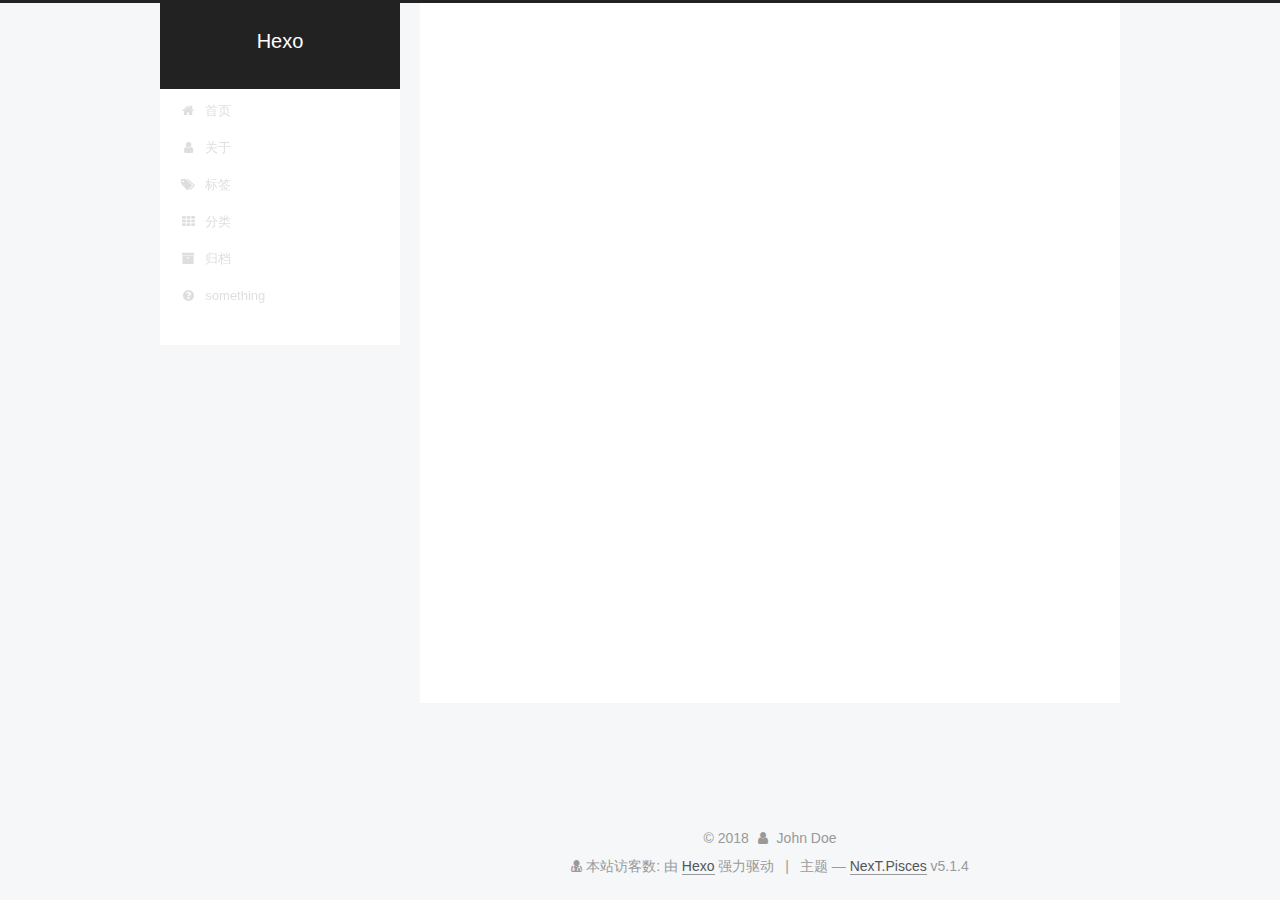
<file: archives/2018/11/index.html>
<!DOCTYPE html>



  


<html class="theme-next pisces use-motion" lang="zh-Hans">
<head><meta name="generator" content="Hexo 3.8.0">
  <meta charset="UTF-8">
<meta http-equiv="X-UA-Compatible" content="IE=edge">
<meta name="viewport" content="width=device-width, initial-scale=1, maximum-scale=1">
<meta name="theme-color" content="#222">









<meta http-equiv="Cache-Control" content="no-transform">
<meta http-equiv="Cache-Control" content="no-siteapp">
















  
  
  <link href="/lib/fancybox/source/jquery.fancybox.css?v=2.1.5" rel="stylesheet" type="text/css">







<link href="/lib/font-awesome/css/font-awesome.min.css?v=4.6.2" rel="stylesheet" type="text/css">

<link href="/css/main.css?v=5.1.4" rel="stylesheet" type="text/css">


  <link rel="apple-touch-icon" sizes="180x180" href="/images/apple-touch-icon-next.png?v=5.1.4">


  <link rel="icon" type="image/png" sizes="32x32" href="/images/favicon-32x32-next.png?v=5.1.4">


  <link rel="icon" type="image/png" sizes="16x16" href="/images/favicon-16x16-next.png?v=5.1.4">


  <link rel="mask-icon" href="/images/logo.svg?v=5.1.4" color="#222">





  <meta name="keywords" content="Hexo, NexT">










<meta property="og:type" content="website">
<meta property="og:title" content="Hexo">
<meta property="og:url" content="http://yoursite.com/archives/2018/11/index.html">
<meta property="og:site_name" content="Hexo">
<meta property="og:locale" content="zh-Hans">
<meta name="twitter:card" content="summary">
<meta name="twitter:title" content="Hexo">



<script type="text/javascript" id="hexo.configurations">
  var NexT = window.NexT || {};
  var CONFIG = {
    root: '/',
    scheme: 'Pisces',
    version: '5.1.4',
    sidebar: {"position":"left","display":"post","offset":12,"b2t":false,"scrollpercent":false,"onmobile":false},
    fancybox: true,
    tabs: true,
    motion: {"enable":true,"async":false,"transition":{"post_block":"fadeIn","post_header":"slideDownIn","post_body":"slideDownIn","coll_header":"slideLeftIn","sidebar":"slideUpIn"}},
    duoshuo: {
      userId: '0',
      author: '博主'
    },
    algolia: {
      applicationID: '',
      apiKey: '',
      indexName: '',
      hits: {"per_page":10},
      labels: {"input_placeholder":"Search for Posts","hits_empty":"We didn't find any results for the search: ${query}","hits_stats":"${hits} results found in ${time} ms"}
    }
  };
</script>



  <link rel="canonical" href="http://yoursite.com/archives/2018/11/">





  <title>归档 | Hexo</title>
  








</head>

<body itemscope="" itemtype="http://schema.org/WebPage" lang="zh-Hans">

  
  
    
  

  <div class="container sidebar-position-left page-archive">
    <div class="headband"></div>

    <header id="header" class="header" itemscope="" itemtype="http://schema.org/WPHeader">
      <div class="header-inner"><div class="site-brand-wrapper">
  <div class="site-meta ">
    

    <div class="custom-logo-site-title">
      <a href="/" class="brand" rel="start">
        <span class="logo-line-before"><i></i></span>
        <span class="site-title">Hexo</span>
        <span class="logo-line-after"><i></i></span>
      </a>
    </div>
      
        <p class="site-subtitle"></p>
      
  </div>

  <div class="site-nav-toggle">
    <button>
      <span class="btn-bar"></span>
      <span class="btn-bar"></span>
      <span class="btn-bar"></span>
    </button>
  </div>
</div>

<nav class="site-nav">
  

  
    <ul id="menu" class="menu">
      
        
        <li class="menu-item menu-item-home">
          <a href="/" rel="section">
            
              <i class="menu-item-icon fa fa-fw fa-home"></i> <br>
            
            首页
          </a>
        </li>
      
        
        <li class="menu-item menu-item-about">
          <a href="/about/" rel="section">
            
              <i class="menu-item-icon fa fa-fw fa-user"></i> <br>
            
            关于
          </a>
        </li>
      
        
        <li class="menu-item menu-item-tags">
          <a href="/tags/" rel="section">
            
              <i class="menu-item-icon fa fa-fw fa-tags"></i> <br>
            
            标签
          </a>
        </li>
      
        
        <li class="menu-item menu-item-categories">
          <a href="/categories/" rel="section">
            
              <i class="menu-item-icon fa fa-fw fa-th"></i> <br>
            
            分类
          </a>
        </li>
      
        
        <li class="menu-item menu-item-archives">
          <a href="/archives/" rel="section">
            
              <i class="menu-item-icon fa fa-fw fa-archive"></i> <br>
            
            归档
          </a>
        </li>
      
        
        <li class="menu-item menu-item-something">
          <a href="/something" rel="section">
            
              <i class="menu-item-icon fa fa-fw fa-question-circle"></i> <br>
            
            something
          </a>
        </li>
      

      
    </ul>
  

  
</nav>



 </div>
    </header>

    <main id="main" class="main">
      <div class="main-inner">
        <div class="content-wrap">
          <div id="content" class="content">
            

  
  
  
  <div class="post-block archive">
    <div id="posts" class="posts-collapse">
      <span class="archive-move-on"></span>

      <span class="archive-page-counter">
        
        
        
          
        
        嗯..! 目前共计 3 篇日志。 继续努力。
      </span>

      

        
        
        

        
          
          <div class="collection-title">
            <h1 class="archive-year" id="archive-year-2018">2018</h1>
          </div>
        
        

        

  <article class="post post-type-normal" itemscope="" itemtype="http://schema.org/Article">
    <header class="post-header">

      <h2 class="post-title">
        
            <a class="post-title-link" href="/2018/11/23/table自动换行/" itemprop="url">
              
                <span itemprop="name">as</span>
              
            </a>
        
      </h2>

      <div class="post-meta">
        <time class="post-time" itemprop="dateCreated" datetime="2018-11-23T17:49:44+08:00" content="2018-11-23">
          11-23
        </time>
      </div>

    </header>
  </article>



      

        
        
        

        
        

        

  <article class="post post-type-normal" itemscope="" itemtype="http://schema.org/Article">
    <header class="post-header">

      <h2 class="post-title">
        
            <a class="post-title-link" href="/2018/11/15/sqlite3/" itemprop="url">
              
                <span itemprop="name">my first blog</span>
              
            </a>
        
      </h2>

      <div class="post-meta">
        <time class="post-time" itemprop="dateCreated" datetime="2018-11-15T16:09:23+08:00" content="2018-11-15">
          11-15
        </time>
      </div>

    </header>
  </article>



      

        
        
        

        
        

        

  <article class="post post-type-normal" itemscope="" itemtype="http://schema.org/Article">
    <header class="post-header">

      <h2 class="post-title">
        
            <a class="post-title-link" href="/2018/11/14/文字识别/" itemprop="url">
              
                <span itemprop="name">文字识别!</span>
              
            </a>
        
      </h2>

      <div class="post-meta">
        <time class="post-time" itemprop="dateCreated" datetime="2018-11-14T18:37:55+08:00" content="2018-11-14">
          11-14
        </time>
      </div>

    </header>
  </article>



      

    </div>
  </div>
  
  
  

  



          </div>
          


          

        </div>
        
          
  
  <div class="sidebar-toggle">
    <div class="sidebar-toggle-line-wrap">
      <span class="sidebar-toggle-line sidebar-toggle-line-first"></span>
      <span class="sidebar-toggle-line sidebar-toggle-line-middle"></span>
      <span class="sidebar-toggle-line sidebar-toggle-line-last"></span>
    </div>
  </div>

  <aside id="sidebar" class="sidebar">
    
    <div class="sidebar-inner">

      

      

      <section class="site-overview-wrap sidebar-panel sidebar-panel-active">
        <div class="site-overview">
          <div class="site-author motion-element" itemprop="author" itemscope="" itemtype="http://schema.org/Person">
            
              <img class="site-author-image" itemprop="image" src="/images/02366684bf1cdfd0.jpg" alt="John Doe">
            
              <p class="site-author-name" itemprop="name">John Doe</p>
              <p class="site-description motion-element" itemprop="description"></p>
          </div>

          <nav class="site-state motion-element">

            
              <div class="site-state-item site-state-posts">
              
                <a href="/archives/">
              
                  <span class="site-state-item-count">3</span>
                  <span class="site-state-item-name">日志</span>
                </a>
              </div>
            

            

            

          </nav>

          

          

          
          

          
          

          

        </div>
      </section>

      

      

    </div>
  </aside>


        
      </div>
    </main>

    <footer id="footer" class="footer">
      <div class="footer-inner">
        <script async src="https://dn-lbstatics.qbox.me/busuanzi/2.3/busuanzi.pure.mini.js"></script>
<div class="copyright">&copy; <span itemprop="copyrightYear">2018</span>
  <span class="with-love">
    <i class="fa fa-user"></i>
  </span>
  <span class="author" itemprop="copyrightHolder">John Doe</span>

  
</div>

<div class="powered-by">
<i class="fa fa-user-md"></i><span id="busuanzi_container_site_uv">
  本站访客数:<span id="busuanzi_value_site_uv"></span>
</span>
</div>


  <div class="powered-by">由 <a class="theme-link" target="_blank" href="https://hexo.io">Hexo</a> 强力驱动</div>



  <span class="post-meta-divider">|</span>



  <div class="theme-info">主题 &mdash; <a class="theme-link" target="_blank" href="https://github.com/iissnan/hexo-theme-next">NexT.Pisces</a> v5.1.4</div>




        







        
      </div>
    </footer>

    
      <div class="back-to-top">
        <i class="fa fa-arrow-up"></i>
        
      </div>
    

    

  </div>

  

<script type="text/javascript">
  if (Object.prototype.toString.call(window.Promise) !== '[object Function]') {
    window.Promise = null;
  }
</script>









  












  
  
    <script type="text/javascript" src="/lib/jquery/index.js?v=2.1.3"></script>
  

  
  
    <script type="text/javascript" src="/lib/fastclick/lib/fastclick.min.js?v=1.0.6"></script>
  

  
  
    <script type="text/javascript" src="/lib/jquery_lazyload/jquery.lazyload.js?v=1.9.7"></script>
  

  
  
    <script type="text/javascript" src="/lib/velocity/velocity.min.js?v=1.2.1"></script>
  

  
  
    <script type="text/javascript" src="/lib/velocity/velocity.ui.min.js?v=1.2.1"></script>
  

  
  
    <script type="text/javascript" src="/lib/fancybox/source/jquery.fancybox.pack.js?v=2.1.5"></script>
  


  


  <script type="text/javascript" src="/js/src/utils.js?v=5.1.4"></script>

  <script type="text/javascript" src="/js/src/motion.js?v=5.1.4"></script>



  
  


  <script type="text/javascript" src="/js/src/affix.js?v=5.1.4"></script>

  <script type="text/javascript" src="/js/src/schemes/pisces.js?v=5.1.4"></script>



  

  


  <script type="text/javascript" src="/js/src/bootstrap.js?v=5.1.4"></script>



  


  




	





  





  












  





  

  

  

  
  

  

  

  

</body>
</html>
</file>
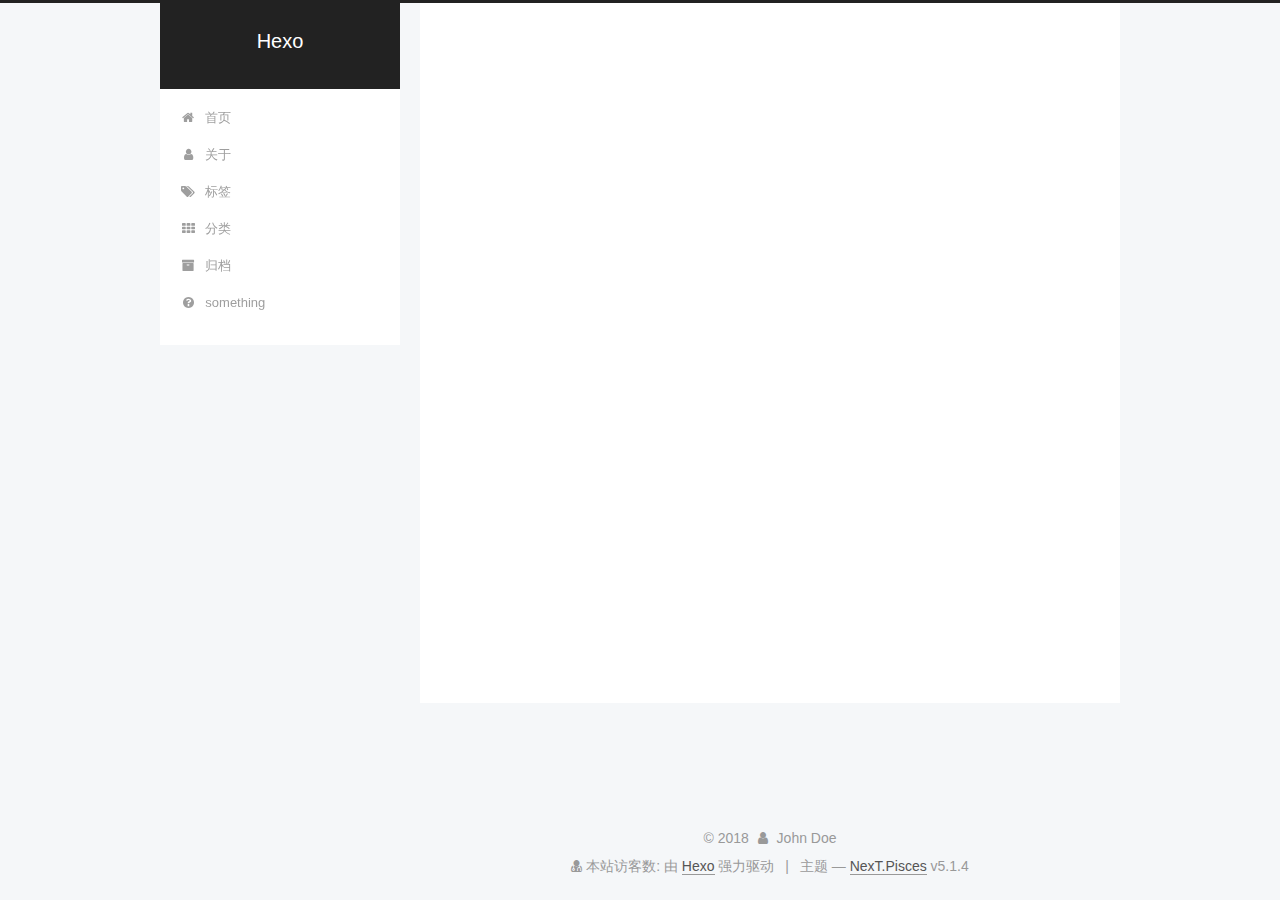
<file: 2018/11/14/hello-world-1/index.html>
<!DOCTYPE html>



  


<html class="theme-next pisces use-motion" lang="zh-Hans">
<head><meta name="generator" content="Hexo 3.8.0">
  <meta charset="UTF-8">
<meta http-equiv="X-UA-Compatible" content="IE=edge">
<meta name="viewport" content="width=device-width, initial-scale=1, maximum-scale=1">
<meta name="theme-color" content="#222">









<meta http-equiv="Cache-Control" content="no-transform">
<meta http-equiv="Cache-Control" content="no-siteapp">
















  
  
  <link href="/lib/fancybox/source/jquery.fancybox.css?v=2.1.5" rel="stylesheet" type="text/css">







<link href="/lib/font-awesome/css/font-awesome.min.css?v=4.6.2" rel="stylesheet" type="text/css">

<link href="/css/main.css?v=5.1.4" rel="stylesheet" type="text/css">


  <link rel="apple-touch-icon" sizes="180x180" href="/images/apple-touch-icon-next.png?v=5.1.4">


  <link rel="icon" type="image/png" sizes="32x32" href="/images/favicon-32x32-next.png?v=5.1.4">


  <link rel="icon" type="image/png" sizes="16x16" href="/images/favicon-16x16-next.png?v=5.1.4">


  <link rel="mask-icon" href="/images/logo.svg?v=5.1.4" color="#222">





  <meta name="keywords" content="Hexo, NexT">










<meta name="description" content="阿赞 你好！！！">
<meta property="og:type" content="article">
<meta property="og:title" content="hello world!">
<meta property="og:url" content="http://yoursite.com/2018/11/14/hello-world-1/index.html">
<meta property="og:site_name" content="Hexo">
<meta property="og:description" content="阿赞 你好！！！">
<meta property="og:locale" content="zh-Hans">
<meta property="og:updated_time" content="2018-11-15T08:24:07.720Z">
<meta name="twitter:card" content="summary">
<meta name="twitter:title" content="hello world!">
<meta name="twitter:description" content="阿赞 你好！！！">



<script type="text/javascript" id="hexo.configurations">
  var NexT = window.NexT || {};
  var CONFIG = {
    root: '/',
    scheme: 'Pisces',
    version: '5.1.4',
    sidebar: {"position":"left","display":"post","offset":12,"b2t":false,"scrollpercent":false,"onmobile":false},
    fancybox: true,
    tabs: true,
    motion: {"enable":true,"async":false,"transition":{"post_block":"fadeIn","post_header":"slideDownIn","post_body":"slideDownIn","coll_header":"slideLeftIn","sidebar":"slideUpIn"}},
    duoshuo: {
      userId: '0',
      author: '博主'
    },
    algolia: {
      applicationID: '',
      apiKey: '',
      indexName: '',
      hits: {"per_page":10},
      labels: {"input_placeholder":"Search for Posts","hits_empty":"We didn't find any results for the search: ${query}","hits_stats":"${hits} results found in ${time} ms"}
    }
  };
</script>



  <link rel="canonical" href="http://yoursite.com/2018/11/14/hello-world-1/">





  <title>hello world! | Hexo</title>
  








</head>

<body itemscope="" itemtype="http://schema.org/WebPage" lang="zh-Hans">

  
  
    
  

  <div class="container sidebar-position-left page-post-detail">
    <div class="headband"></div>

    <header id="header" class="header" itemscope="" itemtype="http://schema.org/WPHeader">
      <div class="header-inner"><div class="site-brand-wrapper">
  <div class="site-meta ">
    

    <div class="custom-logo-site-title">
      <a href="/" class="brand" rel="start">
        <span class="logo-line-before"><i></i></span>
        <span class="site-title">Hexo</span>
        <span class="logo-line-after"><i></i></span>
      </a>
    </div>
      
        <p class="site-subtitle"></p>
      
  </div>

  <div class="site-nav-toggle">
    <button>
      <span class="btn-bar"></span>
      <span class="btn-bar"></span>
      <span class="btn-bar"></span>
    </button>
  </div>
</div>

<nav class="site-nav">
  

  
    <ul id="menu" class="menu">
      
        
        <li class="menu-item menu-item-home">
          <a href="/" rel="section">
            
              <i class="menu-item-icon fa fa-fw fa-home"></i> <br>
            
            首页
          </a>
        </li>
      
        
        <li class="menu-item menu-item-about">
          <a href="/about/" rel="section">
            
              <i class="menu-item-icon fa fa-fw fa-user"></i> <br>
            
            关于
          </a>
        </li>
      
        
        <li class="menu-item menu-item-tags">
          <a href="/tags/" rel="section">
            
              <i class="menu-item-icon fa fa-fw fa-tags"></i> <br>
            
            标签
          </a>
        </li>
      
        
        <li class="menu-item menu-item-categories">
          <a href="/categories/" rel="section">
            
              <i class="menu-item-icon fa fa-fw fa-th"></i> <br>
            
            分类
          </a>
        </li>
      
        
        <li class="menu-item menu-item-archives">
          <a href="/archives/" rel="section">
            
              <i class="menu-item-icon fa fa-fw fa-archive"></i> <br>
            
            归档
          </a>
        </li>
      
        
        <li class="menu-item menu-item-something">
          <a href="/something" rel="section">
            
              <i class="menu-item-icon fa fa-fw fa-question-circle"></i> <br>
            
            something
          </a>
        </li>
      

      
    </ul>
  

  
</nav>



 </div>
    </header>

    <main id="main" class="main">
      <div class="main-inner">
        <div class="content-wrap">
          <div id="content" class="content">
            

  <div id="posts" class="posts-expand">
    

  

  
  
  

  <article class="post post-type-normal" itemscope="" itemtype="http://schema.org/Article">
  
  
  
  <div class="post-block">
    <link itemprop="mainEntityOfPage" href="http://yoursite.com/2018/11/14/hello-world-1/">

    <span hidden itemprop="author" itemscope="" itemtype="http://schema.org/Person">
      <meta itemprop="name" content="John Doe">
      <meta itemprop="description" content="">
      <meta itemprop="image" content="/images/02366684bf1cdfd0.jpg">
    </span>

    <span hidden itemprop="publisher" itemscope="" itemtype="http://schema.org/Organization">
      <meta itemprop="name" content="Hexo">
    </span>

    
      <header class="post-header">

        
        
          <h1 class="post-title" itemprop="name headline">hello world!</h1>
        

        <div class="post-meta">
          <span class="post-time">
            
              <span class="post-meta-item-icon">
                <i class="fa fa-calendar-o"></i>
              </span>
              
                <span class="post-meta-item-text">发表于</span>
              
              <time title="创建于" itemprop="dateCreated datePublished" datetime="2018-11-14T18:37:55+08:00">
                2018-11-14
              </time>
            

            

            
          </span>

          

          
            
          

          
          

          

          

          

        </div>
      </header>
    

    
    
    
    <div class="post-body" itemprop="articleBody">

      
      

      
        <p>阿赞 你好！！！</p>

      
    </div>
    
    
    

    

    

    

    <footer class="post-footer">
      

      
      
      

      
        <div class="post-nav">
          <div class="post-nav-next post-nav-item">
            
          </div>

          <span class="post-nav-divider"></span>

          <div class="post-nav-prev post-nav-item">
            
              <a href="/2018/11/15/my-first-blog/" rel="prev" title="my first blog">
                my first blog <i class="fa fa-chevron-right"></i>
              </a>
            
          </div>
        </div>
      

      
      
    </footer>
  </div>
  
  
  
  </article>



    <div class="post-spread">
      
    </div>
  </div>


          </div>
          


          

  



        </div>
        
          
  
  <div class="sidebar-toggle">
    <div class="sidebar-toggle-line-wrap">
      <span class="sidebar-toggle-line sidebar-toggle-line-first"></span>
      <span class="sidebar-toggle-line sidebar-toggle-line-middle"></span>
      <span class="sidebar-toggle-line sidebar-toggle-line-last"></span>
    </div>
  </div>

  <aside id="sidebar" class="sidebar">
    
    <div class="sidebar-inner">

      

      

      <section class="site-overview-wrap sidebar-panel sidebar-panel-active">
        <div class="site-overview">
          <div class="site-author motion-element" itemprop="author" itemscope="" itemtype="http://schema.org/Person">
            
              <img class="site-author-image" itemprop="image" src="/images/02366684bf1cdfd0.jpg" alt="John Doe">
            
              <p class="site-author-name" itemprop="name">John Doe</p>
              <p class="site-description motion-element" itemprop="description"></p>
          </div>

          <nav class="site-state motion-element">

            
              <div class="site-state-item site-state-posts">
              
                <a href="/archives/">
              
                  <span class="site-state-item-count">2</span>
                  <span class="site-state-item-name">日志</span>
                </a>
              </div>
            

            

            

          </nav>

          

          

          
          

          
          

          

        </div>
      </section>

      

      

    </div>
  </aside>


        
      </div>
    </main>

    <footer id="footer" class="footer">
      <div class="footer-inner">
        <script async src="https://dn-lbstatics.qbox.me/busuanzi/2.3/busuanzi.pure.mini.js"></script>
<div class="copyright">&copy; <span itemprop="copyrightYear">2018</span>
  <span class="with-love">
    <i class="fa fa-user"></i>
  </span>
  <span class="author" itemprop="copyrightHolder">John Doe</span>

  
</div>

<div class="powered-by">
<i class="fa fa-user-md"></i><span id="busuanzi_container_site_uv">
  本站访客数:<span id="busuanzi_value_site_uv"></span>
</span>
</div>


  <div class="powered-by">由 <a class="theme-link" target="_blank" href="https://hexo.io">Hexo</a> 强力驱动</div>



  <span class="post-meta-divider">|</span>



  <div class="theme-info">主题 &mdash; <a class="theme-link" target="_blank" href="https://github.com/iissnan/hexo-theme-next">NexT.Pisces</a> v5.1.4</div>




        







        
      </div>
    </footer>

    
      <div class="back-to-top">
        <i class="fa fa-arrow-up"></i>
        
      </div>
    

    

  </div>

  

<script type="text/javascript">
  if (Object.prototype.toString.call(window.Promise) !== '[object Function]') {
    window.Promise = null;
  }
</script>









  












  
  
    <script type="text/javascript" src="/lib/jquery/index.js?v=2.1.3"></script>
  

  
  
    <script type="text/javascript" src="/lib/fastclick/lib/fastclick.min.js?v=1.0.6"></script>
  

  
  
    <script type="text/javascript" src="/lib/jquery_lazyload/jquery.lazyload.js?v=1.9.7"></script>
  

  
  
    <script type="text/javascript" src="/lib/velocity/velocity.min.js?v=1.2.1"></script>
  

  
  
    <script type="text/javascript" src="/lib/velocity/velocity.ui.min.js?v=1.2.1"></script>
  

  
  
    <script type="text/javascript" src="/lib/fancybox/source/jquery.fancybox.pack.js?v=2.1.5"></script>
  


  


  <script type="text/javascript" src="/js/src/utils.js?v=5.1.4"></script>

  <script type="text/javascript" src="/js/src/motion.js?v=5.1.4"></script>



  
  


  <script type="text/javascript" src="/js/src/affix.js?v=5.1.4"></script>

  <script type="text/javascript" src="/js/src/schemes/pisces.js?v=5.1.4"></script>



  
  <script type="text/javascript" src="/js/src/scrollspy.js?v=5.1.4"></script>
<script type="text/javascript" src="/js/src/post-details.js?v=5.1.4"></script>



  


  <script type="text/javascript" src="/js/src/bootstrap.js?v=5.1.4"></script>



  


  




	





  





  












  





  

  

  

  
  

  

  

  

</body>
</html>
</file>
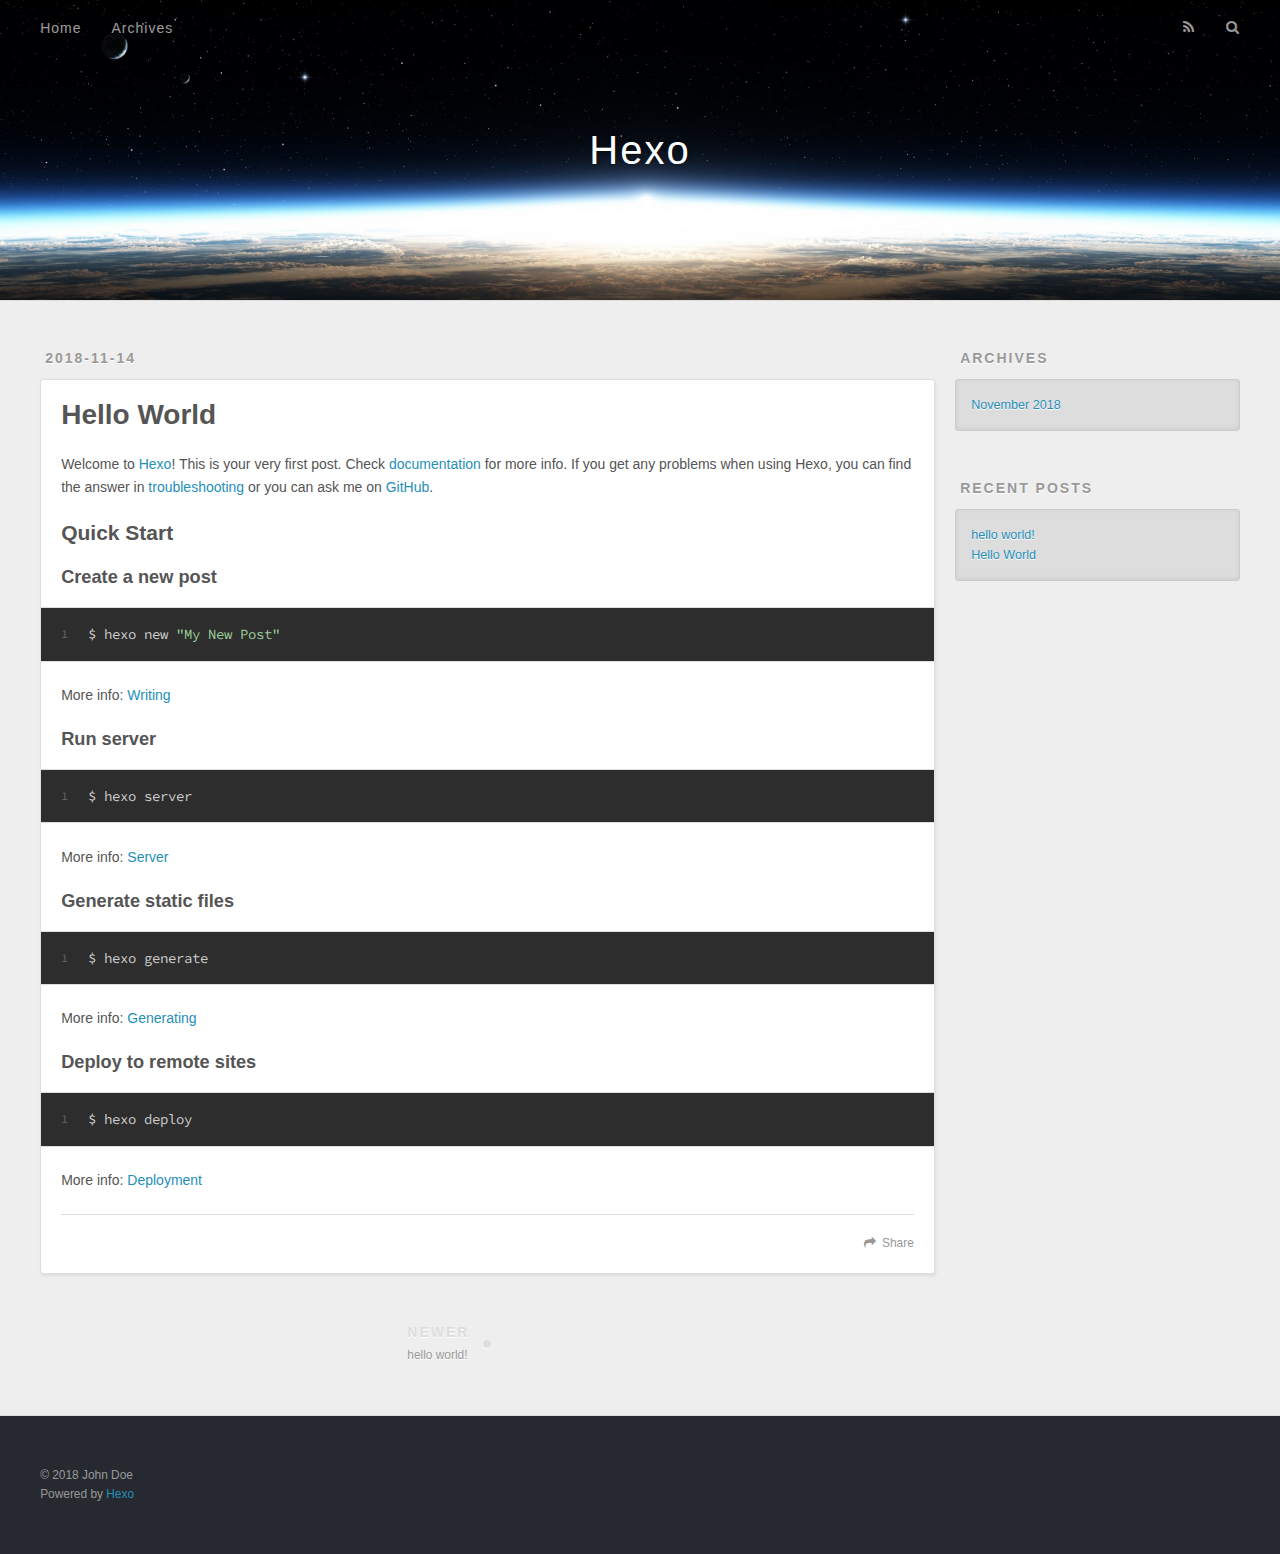
<file: 2018/11/14/hello-world/index.html>
<!DOCTYPE html>
<html>
<head><meta name="generator" content="Hexo 3.8.0">
  <meta charset="utf-8">
  

  
  <title>Hello World | Hexo</title>
  <meta name="viewport" content="width=device-width, initial-scale=1, maximum-scale=1">
  <meta name="description" content="Welcome to Hexo! This is your very first post. Check documentation for more info. If you get any problems when using Hexo, you can find the answer in troubleshooting or you can ask me on GitHub. Quick">
<meta property="og:type" content="article">
<meta property="og:title" content="Hello World">
<meta property="og:url" content="http://yoursite.com/2018/11/14/hello-world/index.html">
<meta property="og:site_name" content="Hexo">
<meta property="og:description" content="Welcome to Hexo! This is your very first post. Check documentation for more info. If you get any problems when using Hexo, you can find the answer in troubleshooting or you can ask me on GitHub. Quick">
<meta property="og:locale" content="default">
<meta property="og:updated_time" content="2018-11-14T09:20:58.944Z">
<meta name="twitter:card" content="summary">
<meta name="twitter:title" content="Hello World">
<meta name="twitter:description" content="Welcome to Hexo! This is your very first post. Check documentation for more info. If you get any problems when using Hexo, you can find the answer in troubleshooting or you can ask me on GitHub. Quick">
  
    <link rel="alternate" href="/atom.xml" title="Hexo" type="application/atom+xml">
  
  
    <link rel="icon" href="/favicon.png">
  
  
    <link href="//fonts.googleapis.com/css?family=Source+Code+Pro" rel="stylesheet" type="text/css">
  
  <link rel="stylesheet" href="/css/style.css">
</head>
</html>
<body>
  <div id="container">
    <div id="wrap">
      <header id="header">
  <div id="banner"></div>
  <div id="header-outer" class="outer">
    <div id="header-title" class="inner">
      <h1 id="logo-wrap">
        <a href="/" id="logo">Hexo</a>
      </h1>
      
    </div>
    <div id="header-inner" class="inner">
      <nav id="main-nav">
        <a id="main-nav-toggle" class="nav-icon"></a>
        
          <a class="main-nav-link" href="/">Home</a>
        
          <a class="main-nav-link" href="/archives">Archives</a>
        
      </nav>
      <nav id="sub-nav">
        
          <a id="nav-rss-link" class="nav-icon" href="/atom.xml" title="RSS Feed"></a>
        
        <a id="nav-search-btn" class="nav-icon" title="Search"></a>
      </nav>
      <div id="search-form-wrap">
        <form action="//google.com/search" method="get" accept-charset="UTF-8" class="search-form"><input type="search" name="q" class="search-form-input" placeholder="Search"><button type="submit" class="search-form-submit">&#xF002;</button><input type="hidden" name="sitesearch" value="http://yoursite.com"></form>
      </div>
    </div>
  </div>
</header>
      <div class="outer">
        <section id="main"><article id="post-hello-world" class="article article-type-post" itemscope="" itemprop="blogPost">
  <div class="article-meta">
    <a href="/2018/11/14/hello-world/" class="article-date">
  <time datetime="2018-11-14T09:20:58.944Z" itemprop="datePublished">2018-11-14</time>
</a>
    
  </div>
  <div class="article-inner">
    
    
      <header class="article-header">
        
  
    <h1 class="article-title" itemprop="name">
      Hello World
    </h1>
  

      </header>
    
    <div class="article-entry" itemprop="articleBody">
      
        <p>Welcome to <a href="https://hexo.io/" target="_blank" rel="noopener">Hexo</a>! This is your very first post. Check <a href="https://hexo.io/docs/" target="_blank" rel="noopener">documentation</a> for more info. If you get any problems when using Hexo, you can find the answer in <a href="https://hexo.io/docs/troubleshooting.html" target="_blank" rel="noopener">troubleshooting</a> or you can ask me on <a href="https://github.com/hexojs/hexo/issues" target="_blank" rel="noopener">GitHub</a>.</p>
<h2 id="Quick-Start"><a href="#Quick-Start" class="headerlink" title="Quick Start"></a>Quick Start</h2><h3 id="Create-a-new-post"><a href="#Create-a-new-post" class="headerlink" title="Create a new post"></a>Create a new post</h3><figure class="highlight bash"><table><tr><td class="gutter"><pre><span class="line">1</span><br></pre></td><td class="code"><pre><span class="line">$ hexo new <span class="string">"My New Post"</span></span><br></pre></td></tr></table></figure>
<p>More info: <a href="https://hexo.io/docs/writing.html" target="_blank" rel="noopener">Writing</a></p>
<h3 id="Run-server"><a href="#Run-server" class="headerlink" title="Run server"></a>Run server</h3><figure class="highlight bash"><table><tr><td class="gutter"><pre><span class="line">1</span><br></pre></td><td class="code"><pre><span class="line">$ hexo server</span><br></pre></td></tr></table></figure>
<p>More info: <a href="https://hexo.io/docs/server.html" target="_blank" rel="noopener">Server</a></p>
<h3 id="Generate-static-files"><a href="#Generate-static-files" class="headerlink" title="Generate static files"></a>Generate static files</h3><figure class="highlight bash"><table><tr><td class="gutter"><pre><span class="line">1</span><br></pre></td><td class="code"><pre><span class="line">$ hexo generate</span><br></pre></td></tr></table></figure>
<p>More info: <a href="https://hexo.io/docs/generating.html" target="_blank" rel="noopener">Generating</a></p>
<h3 id="Deploy-to-remote-sites"><a href="#Deploy-to-remote-sites" class="headerlink" title="Deploy to remote sites"></a>Deploy to remote sites</h3><figure class="highlight bash"><table><tr><td class="gutter"><pre><span class="line">1</span><br></pre></td><td class="code"><pre><span class="line">$ hexo deploy</span><br></pre></td></tr></table></figure>
<p>More info: <a href="https://hexo.io/docs/deployment.html" target="_blank" rel="noopener">Deployment</a></p>

      
    </div>
    <footer class="article-footer">
      <a data-url="http://yoursite.com/2018/11/14/hello-world/" data-id="cjoh1iz7a0001hkowyr7wwh54" class="article-share-link">Share</a>
      
      
    </footer>
  </div>
  
    
<nav id="article-nav">
  
    <a href="/2018/11/14/hello-world-1/" id="article-nav-newer" class="article-nav-link-wrap">
      <strong class="article-nav-caption">Newer</strong>
      <div class="article-nav-title">
        
          hello world!
        
      </div>
    </a>
  
  
</nav>

  
</article>

</section>
        
          <aside id="sidebar">
  
    

  
    

  
    
  
    
  <div class="widget-wrap">
    <h3 class="widget-title">Archives</h3>
    <div class="widget">
      <ul class="archive-list"><li class="archive-list-item"><a class="archive-list-link" href="/archives/2018/11/">November 2018</a></li></ul>
    </div>
  </div>


  
    
  <div class="widget-wrap">
    <h3 class="widget-title">Recent Posts</h3>
    <div class="widget">
      <ul>
        
          <li>
            <a href="/2018/11/14/hello-world-1/">hello world!</a>
          </li>
        
          <li>
            <a href="/2018/11/14/hello-world/">Hello World</a>
          </li>
        
      </ul>
    </div>
  </div>

  
</aside>
        
      </div>
      <footer id="footer">
  
  <div class="outer">
    <div id="footer-info" class="inner">
      &copy; 2018 John Doe<br>
      Powered by <a href="http://hexo.io/" target="_blank">Hexo</a>
    </div>
  </div>
</footer>
    </div>
    <nav id="mobile-nav">
  
    <a href="/" class="mobile-nav-link">Home</a>
  
    <a href="/archives" class="mobile-nav-link">Archives</a>
  
</nav>
    

<script src="//ajax.googleapis.com/ajax/libs/jquery/2.0.3/jquery.min.js"></script>


  <link rel="stylesheet" href="/fancybox/jquery.fancybox.css">
  <script src="/fancybox/jquery.fancybox.pack.js"></script>


<script src="/js/script.js"></script>



  </div>
</body>
</html>
</file>
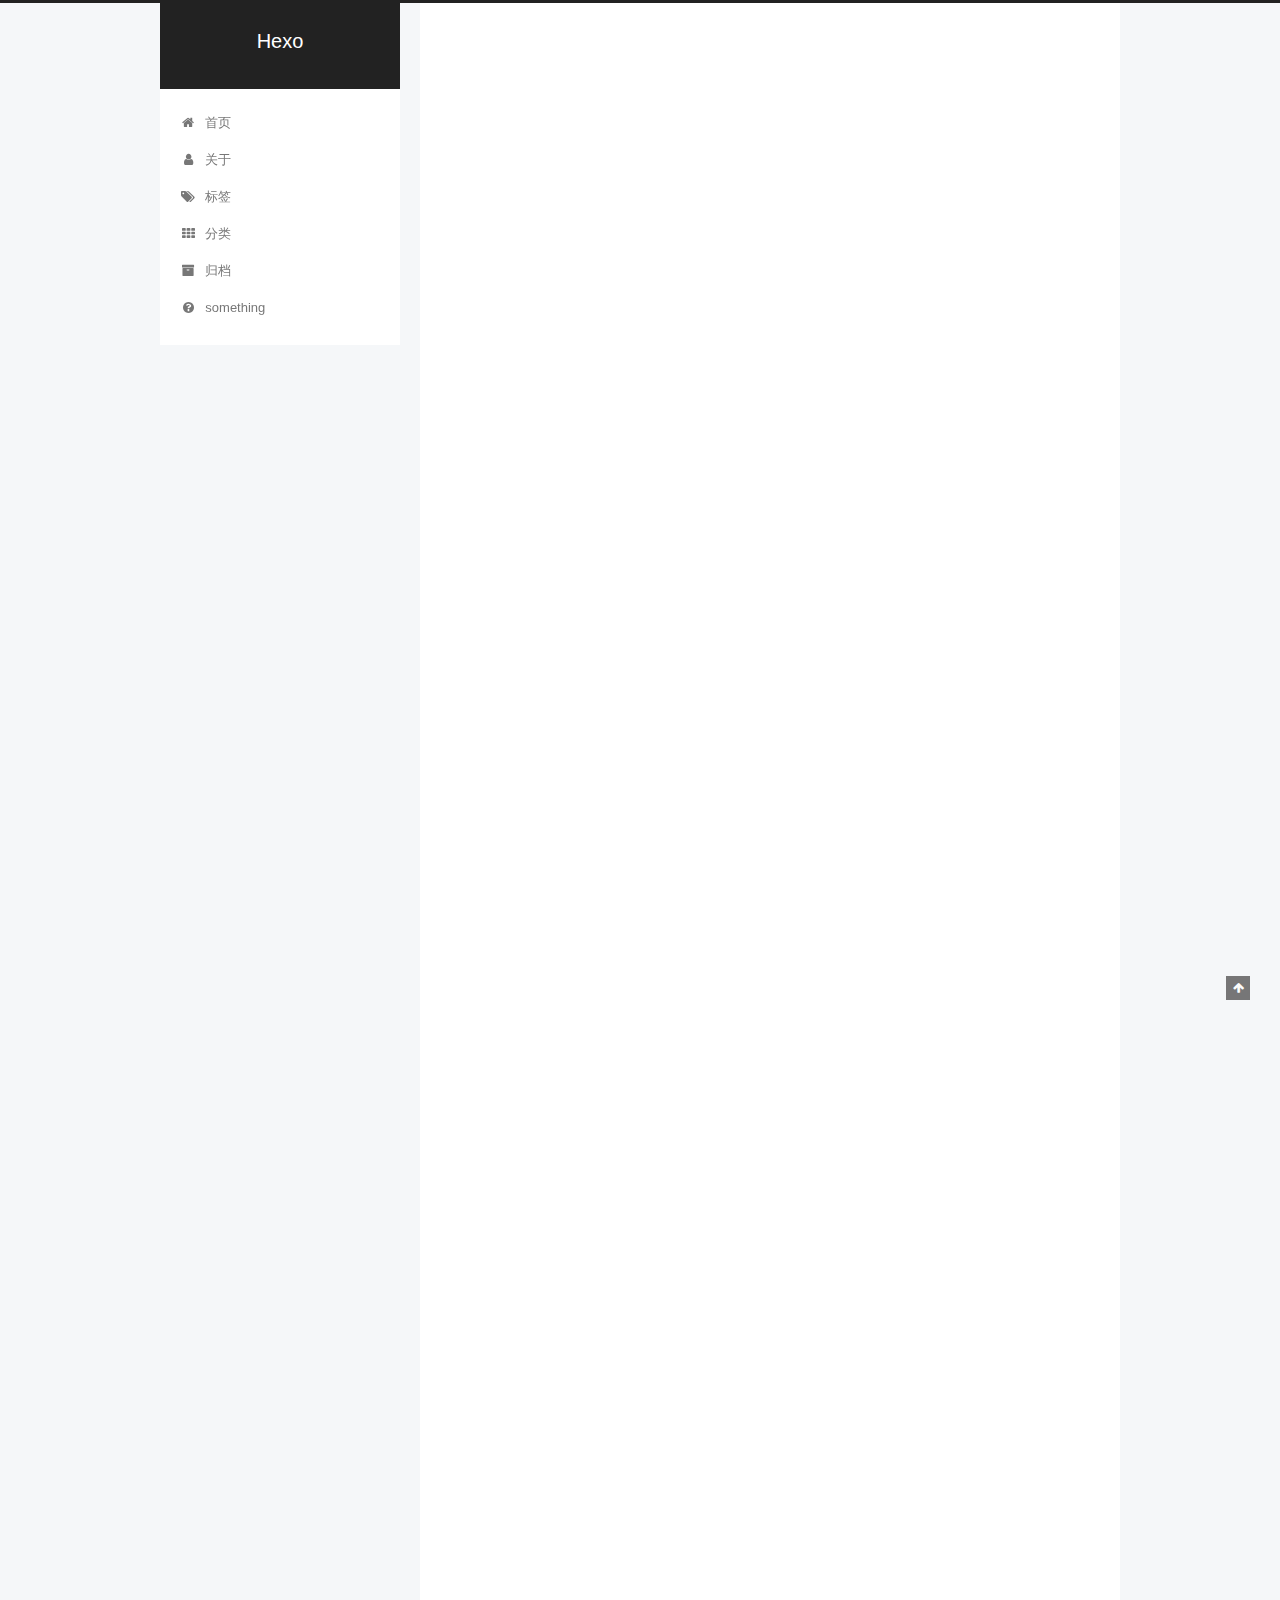
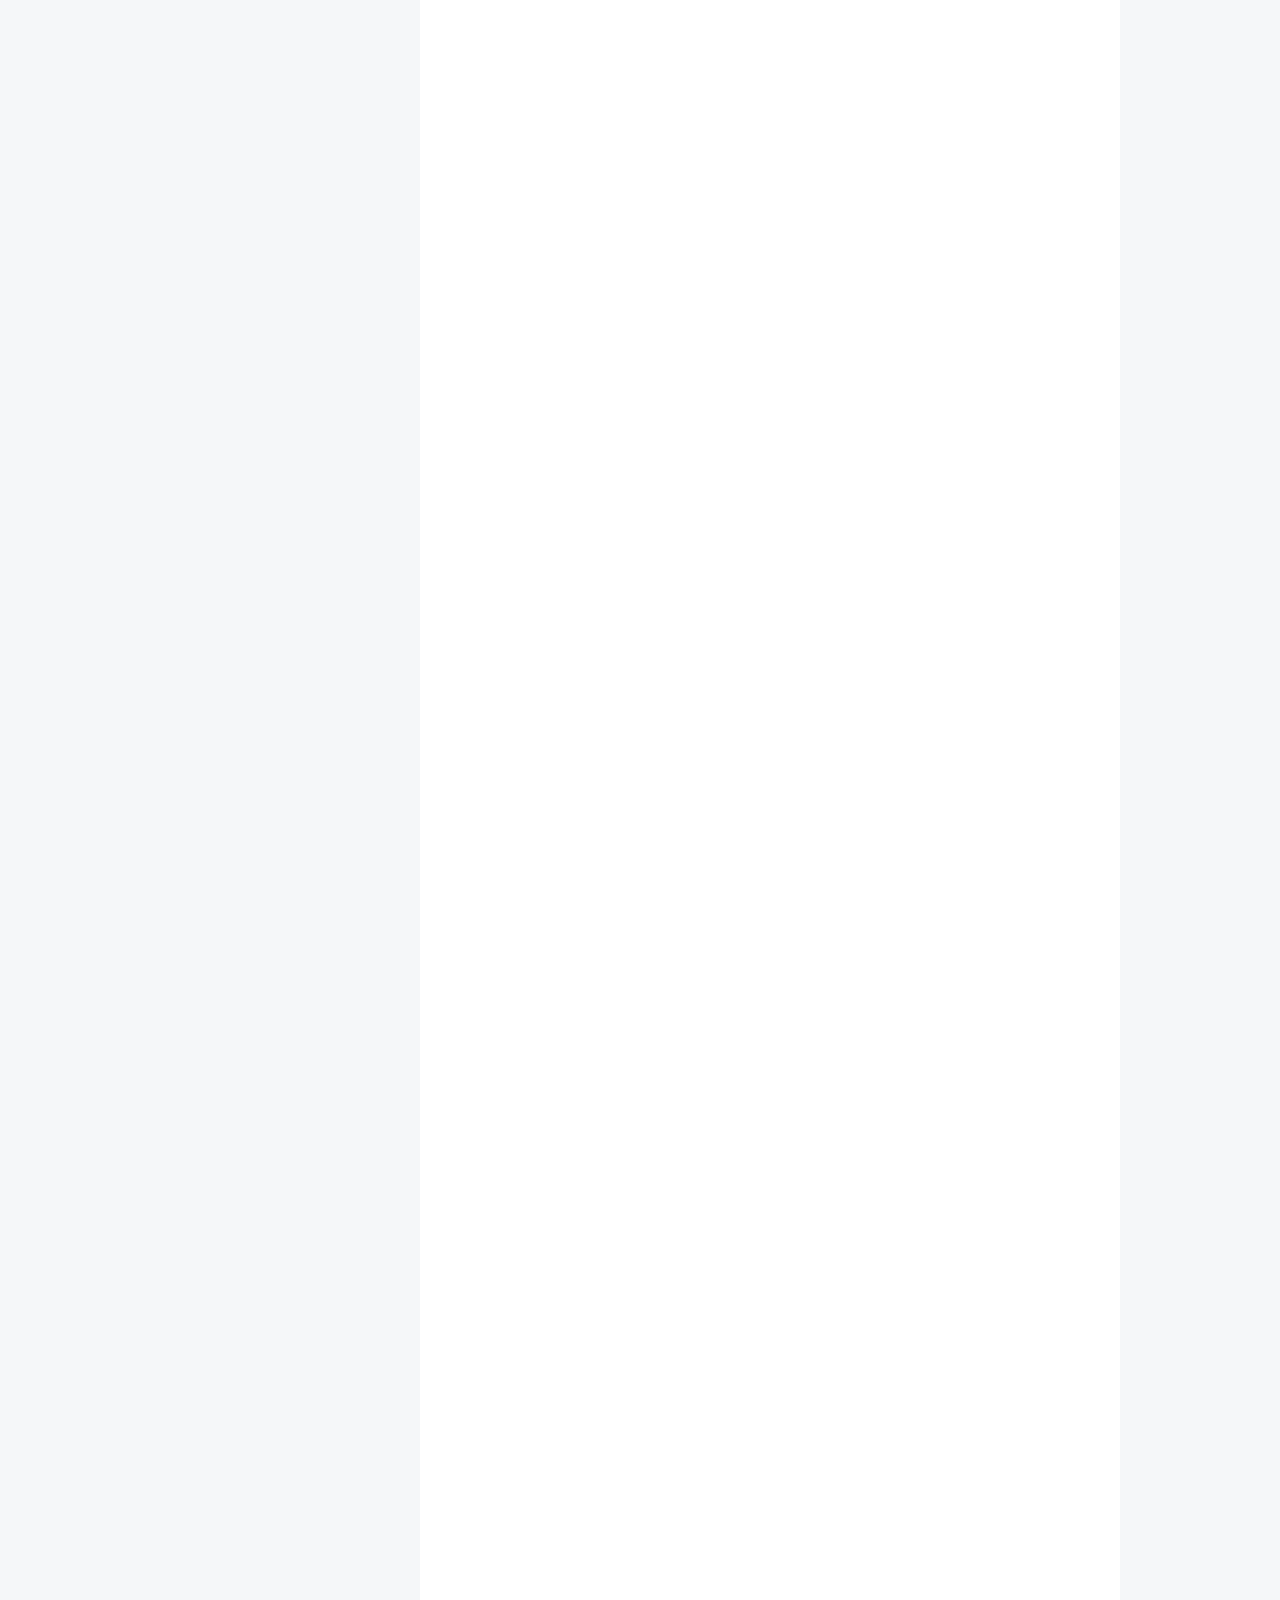
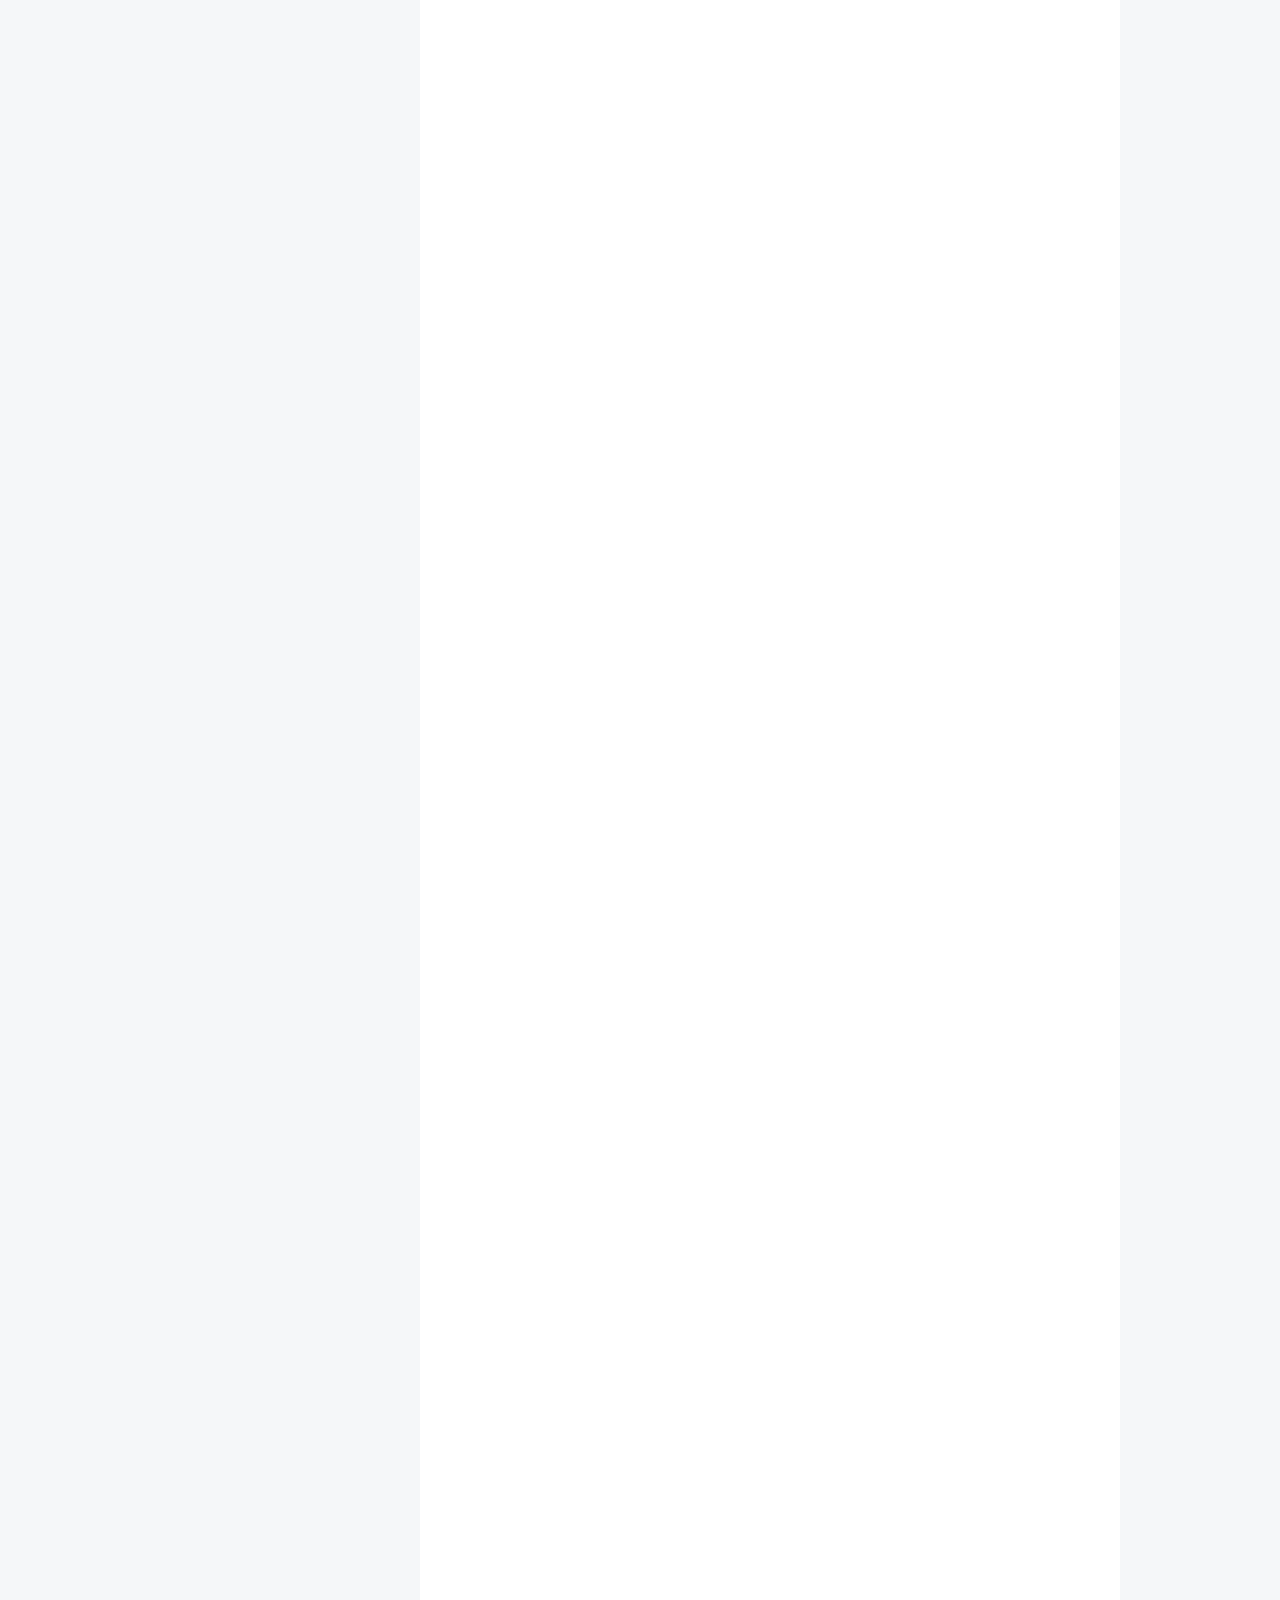
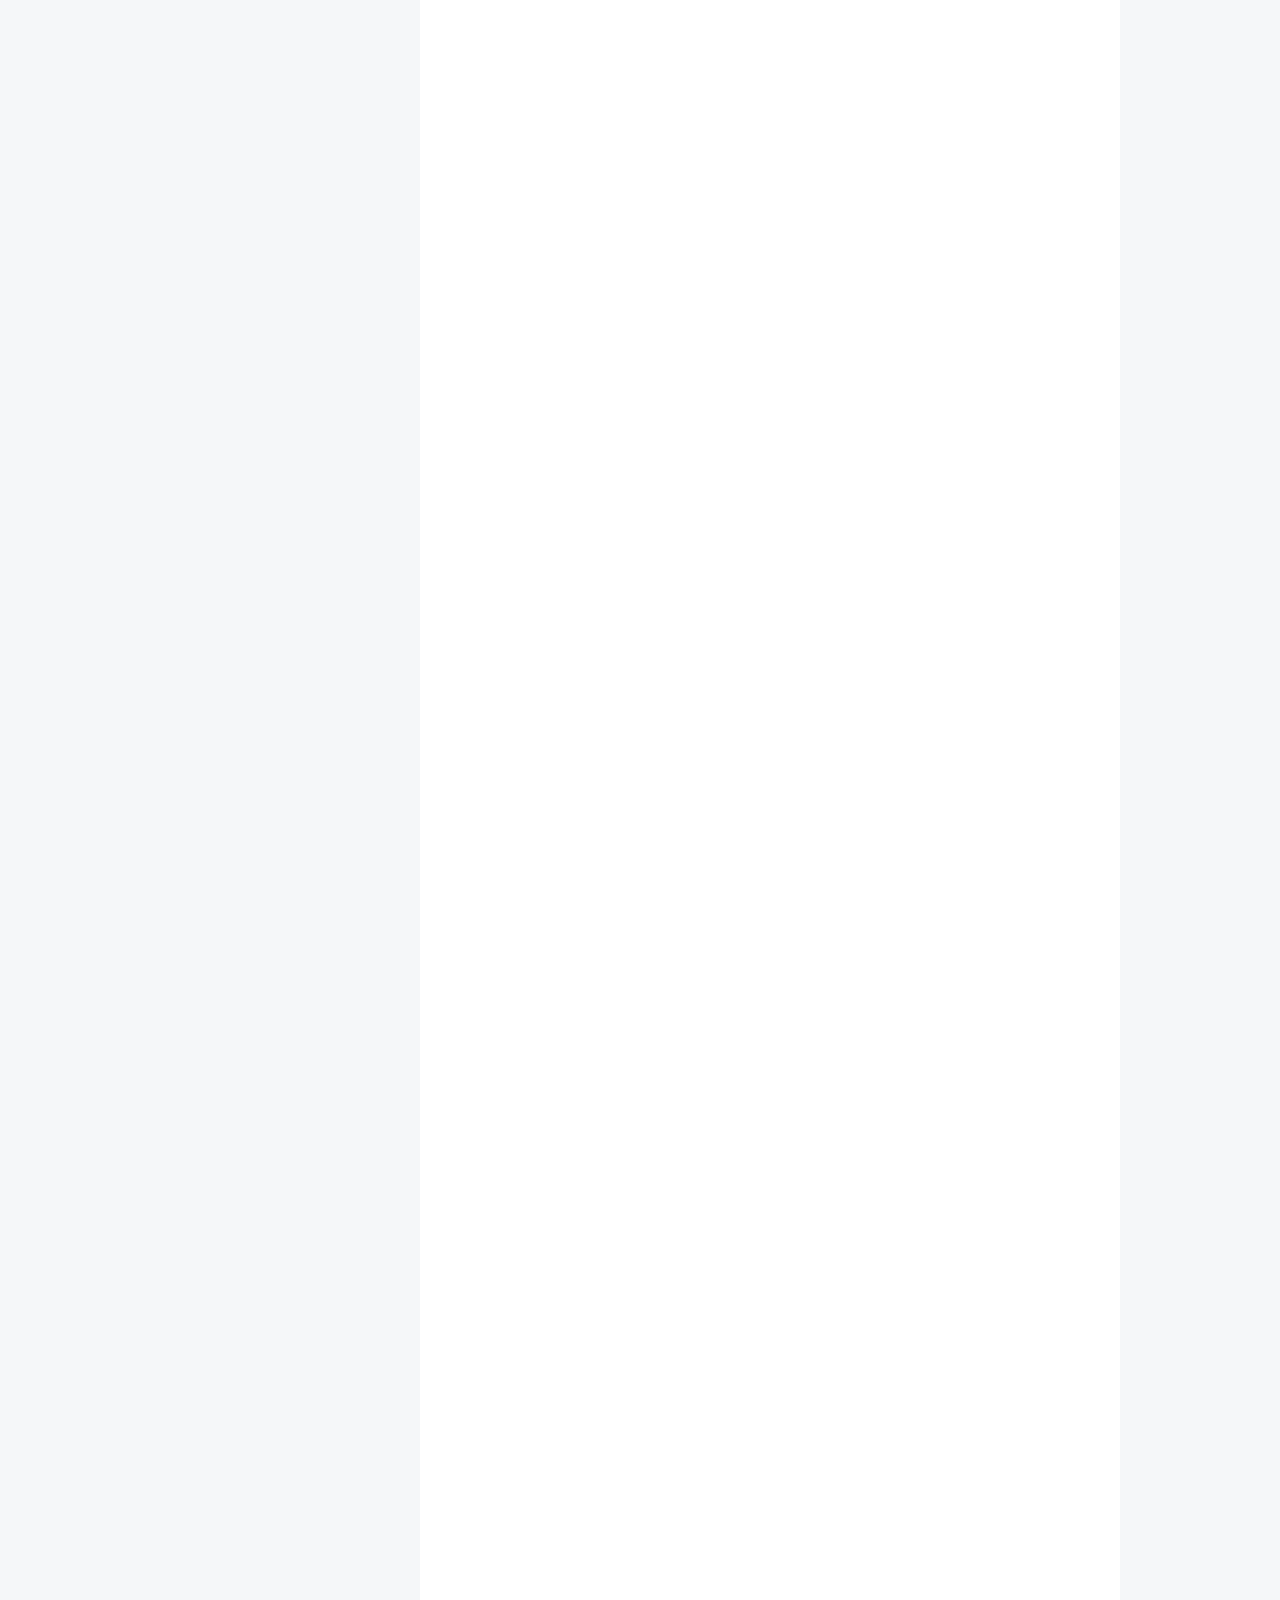
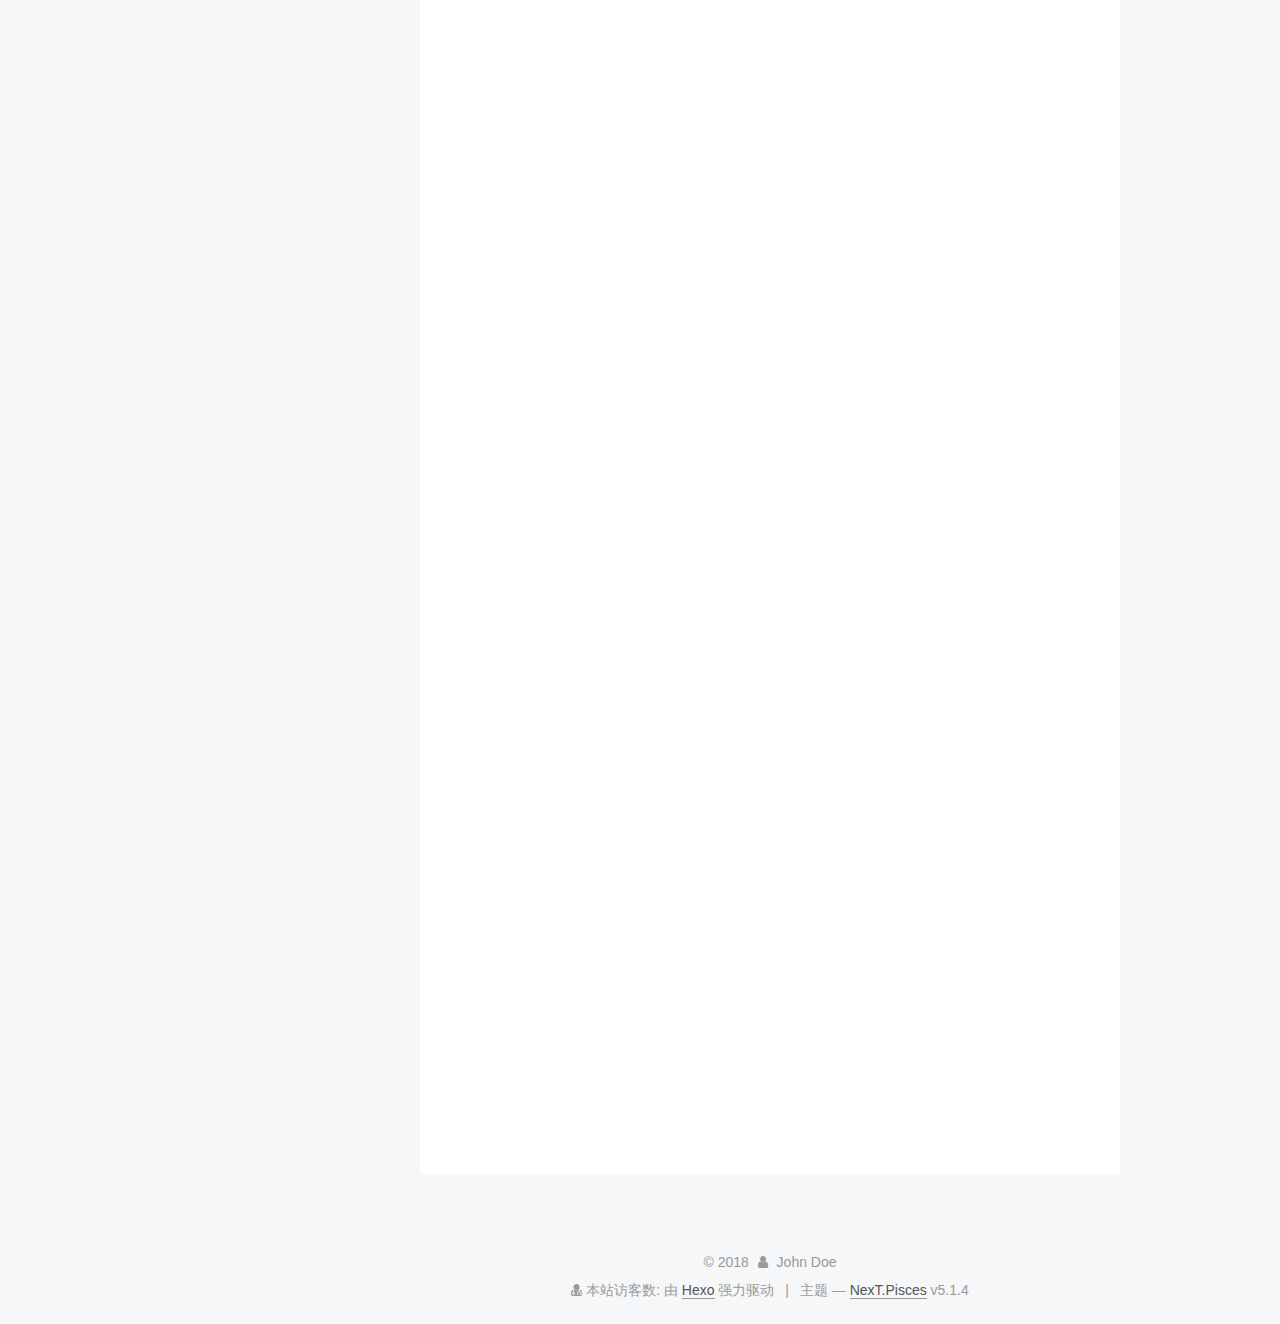
<file: 2018/11/14/文字识别/index.html>
<!DOCTYPE html>



  


<html class="theme-next pisces use-motion" lang="zh-Hans">
<head><meta name="generator" content="Hexo 3.8.0">
  <meta charset="UTF-8">
<meta http-equiv="X-UA-Compatible" content="IE=edge">
<meta name="viewport" content="width=device-width, initial-scale=1, maximum-scale=1">
<meta name="theme-color" content="#222">









<meta http-equiv="Cache-Control" content="no-transform">
<meta http-equiv="Cache-Control" content="no-siteapp">
















  
  
  <link href="/lib/fancybox/source/jquery.fancybox.css?v=2.1.5" rel="stylesheet" type="text/css">







<link href="/lib/font-awesome/css/font-awesome.min.css?v=4.6.2" rel="stylesheet" type="text/css">

<link href="/css/main.css?v=5.1.4" rel="stylesheet" type="text/css">


  <link rel="apple-touch-icon" sizes="180x180" href="/images/apple-touch-icon-next.png?v=5.1.4">


  <link rel="icon" type="image/png" sizes="32x32" href="/images/favicon-32x32-next.png?v=5.1.4">


  <link rel="icon" type="image/png" sizes="16x16" href="/images/favicon-16x16-next.png?v=5.1.4">


  <link rel="mask-icon" href="/images/logo.svg?v=5.1.4" color="#222">





  <meta name="keywords" content="Hexo, NexT">










<meta name="description" content="最近有一个文字识别的需求，就在网上找了方法。最后发现还是百度和阿里的好用，最后选择了百度（百度每天50000次免费12345678910111213141516171819202122232425262728293031323334353637383940414243444546474849505152535455565758596061626364656667686970717273747576">
<meta property="og:type" content="article">
<meta property="og:title" content="文字识别!">
<meta property="og:url" content="http://yoursite.com/2018/11/14/文字识别/index.html">
<meta property="og:site_name" content="Hexo">
<meta property="og:description" content="最近有一个文字识别的需求，就在网上找了方法。最后发现还是百度和阿里的好用，最后选择了百度（百度每天50000次免费12345678910111213141516171819202122232425262728293031323334353637383940414243444546474849505152535455565758596061626364656667686970717273747576">
<meta property="og:locale" content="zh-Hans">
<meta property="og:updated_time" content="2018-11-23T09:56:19.474Z">
<meta name="twitter:card" content="summary">
<meta name="twitter:title" content="文字识别!">
<meta name="twitter:description" content="最近有一个文字识别的需求，就在网上找了方法。最后发现还是百度和阿里的好用，最后选择了百度（百度每天50000次免费12345678910111213141516171819202122232425262728293031323334353637383940414243444546474849505152535455565758596061626364656667686970717273747576">



<script type="text/javascript" id="hexo.configurations">
  var NexT = window.NexT || {};
  var CONFIG = {
    root: '/',
    scheme: 'Pisces',
    version: '5.1.4',
    sidebar: {"position":"left","display":"post","offset":12,"b2t":false,"scrollpercent":false,"onmobile":false},
    fancybox: true,
    tabs: true,
    motion: {"enable":true,"async":false,"transition":{"post_block":"fadeIn","post_header":"slideDownIn","post_body":"slideDownIn","coll_header":"slideLeftIn","sidebar":"slideUpIn"}},
    duoshuo: {
      userId: '0',
      author: '博主'
    },
    algolia: {
      applicationID: '',
      apiKey: '',
      indexName: '',
      hits: {"per_page":10},
      labels: {"input_placeholder":"Search for Posts","hits_empty":"We didn't find any results for the search: ${query}","hits_stats":"${hits} results found in ${time} ms"}
    }
  };
</script>



  <link rel="canonical" href="http://yoursite.com/2018/11/14/文字识别/">





  <title>文字识别! | Hexo</title>
  








</head>

<body itemscope="" itemtype="http://schema.org/WebPage" lang="zh-Hans">

  
  
    
  

  <div class="container sidebar-position-left page-post-detail">
    <div class="headband"></div>

    <header id="header" class="header" itemscope="" itemtype="http://schema.org/WPHeader">
      <div class="header-inner"><div class="site-brand-wrapper">
  <div class="site-meta ">
    

    <div class="custom-logo-site-title">
      <a href="/" class="brand" rel="start">
        <span class="logo-line-before"><i></i></span>
        <span class="site-title">Hexo</span>
        <span class="logo-line-after"><i></i></span>
      </a>
    </div>
      
        <p class="site-subtitle"></p>
      
  </div>

  <div class="site-nav-toggle">
    <button>
      <span class="btn-bar"></span>
      <span class="btn-bar"></span>
      <span class="btn-bar"></span>
    </button>
  </div>
</div>

<nav class="site-nav">
  

  
    <ul id="menu" class="menu">
      
        
        <li class="menu-item menu-item-home">
          <a href="/" rel="section">
            
              <i class="menu-item-icon fa fa-fw fa-home"></i> <br>
            
            首页
          </a>
        </li>
      
        
        <li class="menu-item menu-item-about">
          <a href="/about/" rel="section">
            
              <i class="menu-item-icon fa fa-fw fa-user"></i> <br>
            
            关于
          </a>
        </li>
      
        
        <li class="menu-item menu-item-tags">
          <a href="/tags/" rel="section">
            
              <i class="menu-item-icon fa fa-fw fa-tags"></i> <br>
            
            标签
          </a>
        </li>
      
        
        <li class="menu-item menu-item-categories">
          <a href="/categories/" rel="section">
            
              <i class="menu-item-icon fa fa-fw fa-th"></i> <br>
            
            分类
          </a>
        </li>
      
        
        <li class="menu-item menu-item-archives">
          <a href="/archives/" rel="section">
            
              <i class="menu-item-icon fa fa-fw fa-archive"></i> <br>
            
            归档
          </a>
        </li>
      
        
        <li class="menu-item menu-item-something">
          <a href="/something" rel="section">
            
              <i class="menu-item-icon fa fa-fw fa-question-circle"></i> <br>
            
            something
          </a>
        </li>
      

      
    </ul>
  

  
</nav>



 </div>
    </header>

    <main id="main" class="main">
      <div class="main-inner">
        <div class="content-wrap">
          <div id="content" class="content">
            

  <div id="posts" class="posts-expand">
    

  

  
  
  

  <article class="post post-type-normal" itemscope="" itemtype="http://schema.org/Article">
  
  
  
  <div class="post-block">
    <link itemprop="mainEntityOfPage" href="http://yoursite.com/2018/11/14/文字识别/">

    <span hidden itemprop="author" itemscope="" itemtype="http://schema.org/Person">
      <meta itemprop="name" content="John Doe">
      <meta itemprop="description" content="">
      <meta itemprop="image" content="/images/02366684bf1cdfd0.jpg">
    </span>

    <span hidden itemprop="publisher" itemscope="" itemtype="http://schema.org/Organization">
      <meta itemprop="name" content="Hexo">
    </span>

    
      <header class="post-header">

        
        
          <h1 class="post-title" itemprop="name headline">文字识别!</h1>
        

        <div class="post-meta">
          <span class="post-time">
            
              <span class="post-meta-item-icon">
                <i class="fa fa-calendar-o"></i>
              </span>
              
                <span class="post-meta-item-text">发表于</span>
              
              <time title="创建于" itemprop="dateCreated datePublished" datetime="2018-11-14T18:37:55+08:00">
                2018-11-14
              </time>
            

            

            
          </span>

          

          
            
          

          
          

          

          

          

        </div>
      </header>
    

    
    
    
    <div class="post-body" itemprop="articleBody">

      
      

      
        <pre><code>最近有一个文字识别的需求，就在网上找了方法。最后发现还是百度和阿里的好用，最后选择了百度（百度每天50000次免费<figure class="highlight plain"><table><tr><td class="gutter"><pre><span class="line">1</span><br><span class="line">2</span><br><span class="line">3</span><br><span class="line">4</span><br><span class="line">5</span><br><span class="line">6</span><br><span class="line">7</span><br><span class="line">8</span><br><span class="line">9</span><br><span class="line">10</span><br><span class="line">11</span><br><span class="line">12</span><br><span class="line">13</span><br><span class="line">14</span><br><span class="line">15</span><br><span class="line">16</span><br><span class="line">17</span><br><span class="line">18</span><br><span class="line">19</span><br><span class="line">20</span><br><span class="line">21</span><br><span class="line">22</span><br><span class="line">23</span><br><span class="line">24</span><br><span class="line">25</span><br><span class="line">26</span><br><span class="line">27</span><br><span class="line">28</span><br><span class="line">29</span><br><span class="line">30</span><br><span class="line">31</span><br><span class="line">32</span><br><span class="line">33</span><br><span class="line">34</span><br><span class="line">35</span><br><span class="line">36</span><br><span class="line">37</span><br><span class="line">38</span><br><span class="line">39</span><br><span class="line">40</span><br><span class="line">41</span><br><span class="line">42</span><br><span class="line">43</span><br><span class="line">44</span><br><span class="line">45</span><br><span class="line">46</span><br><span class="line">47</span><br><span class="line">48</span><br><span class="line">49</span><br><span class="line">50</span><br><span class="line">51</span><br><span class="line">52</span><br><span class="line">53</span><br><span class="line">54</span><br><span class="line">55</span><br><span class="line">56</span><br><span class="line">57</span><br><span class="line">58</span><br><span class="line">59</span><br><span class="line">60</span><br><span class="line">61</span><br><span class="line">62</span><br><span class="line">63</span><br><span class="line">64</span><br><span class="line">65</span><br><span class="line">66</span><br><span class="line">67</span><br><span class="line">68</span><br><span class="line">69</span><br><span class="line">70</span><br><span class="line">71</span><br><span class="line">72</span><br><span class="line">73</span><br><span class="line">74</span><br><span class="line">75</span><br><span class="line">76</span><br><span class="line">77</span><br><span class="line">78</span><br><span class="line">79</span><br><span class="line">80</span><br><span class="line">81</span><br><span class="line">82</span><br><span class="line">83</span><br><span class="line">84</span><br><span class="line">85</span><br><span class="line">86</span><br><span class="line">87</span><br><span class="line">88</span><br><span class="line">89</span><br><span class="line">90</span><br><span class="line">91</span><br><span class="line">92</span><br><span class="line">93</span><br><span class="line">94</span><br><span class="line">95</span><br><span class="line">96</span><br><span class="line">97</span><br><span class="line">98</span><br><span class="line">99</span><br><span class="line">100</span><br><span class="line">101</span><br><span class="line">102</span><br><span class="line">103</span><br><span class="line">104</span><br><span class="line">105</span><br><span class="line">106</span><br><span class="line">107</span><br><span class="line">108</span><br><span class="line">109</span><br><span class="line">110</span><br><span class="line">111</span><br><span class="line">112</span><br><span class="line">113</span><br><span class="line">114</span><br><span class="line">115</span><br><span class="line">116</span><br><span class="line">117</span><br><span class="line">118</span><br><span class="line">119</span><br><span class="line">120</span><br><span class="line">121</span><br><span class="line">122</span><br><span class="line">123</span><br><span class="line">124</span><br><span class="line">125</span><br><span class="line">126</span><br><span class="line">127</span><br><span class="line">128</span><br><span class="line">129</span><br><span class="line">130</span><br><span class="line">131</span><br><span class="line">132</span><br><span class="line">133</span><br><span class="line">134</span><br><span class="line">135</span><br><span class="line">136</span><br><span class="line">137</span><br><span class="line">138</span><br><span class="line">139</span><br><span class="line">140</span><br><span class="line">141</span><br><span class="line">142</span><br><span class="line">143</span><br><span class="line">144</span><br><span class="line">145</span><br><span class="line">146</span><br><span class="line">147</span><br><span class="line">148</span><br><span class="line">149</span><br><span class="line">150</span><br><span class="line">151</span><br><span class="line">152</span><br><span class="line">153</span><br><span class="line">154</span><br><span class="line">155</span><br><span class="line">156</span><br><span class="line">157</span><br><span class="line">158</span><br><span class="line">159</span><br><span class="line">160</span><br><span class="line">161</span><br><span class="line">162</span><br><span class="line">163</span><br><span class="line">164</span><br><span class="line">165</span><br><span class="line">166</span><br><span class="line">167</span><br><span class="line">168</span><br><span class="line">169</span><br><span class="line">170</span><br><span class="line">171</span><br><span class="line">172</span><br><span class="line">173</span><br><span class="line">174</span><br><span class="line">175</span><br><span class="line">176</span><br><span class="line">177</span><br><span class="line">178</span><br><span class="line">179</span><br><span class="line">180</span><br><span class="line">181</span><br><span class="line">182</span><br><span class="line">183</span><br><span class="line">184</span><br><span class="line">185</span><br><span class="line">186</span><br><span class="line">187</span><br><span class="line">188</span><br><span class="line">189</span><br><span class="line">190</span><br><span class="line">191</span><br><span class="line">192</span><br><span class="line">193</span><br><span class="line">194</span><br><span class="line">195</span><br><span class="line">196</span><br><span class="line">197</span><br><span class="line">198</span><br><span class="line">199</span><br><span class="line">200</span><br><span class="line">201</span><br><span class="line">202</span><br><span class="line">203</span><br><span class="line">204</span><br><span class="line">205</span><br><span class="line">206</span><br><span class="line">207</span><br><span class="line">208</span><br><span class="line">209</span><br><span class="line">210</span><br><span class="line">211</span><br><span class="line">212</span><br><span class="line">213</span><br><span class="line">214</span><br><span class="line">215</span><br><span class="line">216</span><br><span class="line">217</span><br><span class="line">218</span><br><span class="line">219</span><br><span class="line">220</span><br><span class="line">221</span><br><span class="line">222</span><br><span class="line">223</span><br><span class="line">224</span><br><span class="line">225</span><br><span class="line">226</span><br><span class="line">227</span><br><span class="line">228</span><br><span class="line">229</span><br><span class="line">230</span><br><span class="line">231</span><br><span class="line">232</span><br><span class="line">233</span><br><span class="line">234</span><br><span class="line">235</span><br><span class="line">236</span><br><span class="line">237</span><br><span class="line">238</span><br><span class="line">239</span><br><span class="line">240</span><br><span class="line">241</span><br><span class="line">242</span><br><span class="line">243</span><br><span class="line">244</span><br><span class="line">245</span><br><span class="line">246</span><br><span class="line">247</span><br><span class="line">248</span><br><span class="line">249</span><br><span class="line">250</span><br><span class="line">251</span><br><span class="line">252</span><br><span class="line">253</span><br><span class="line">254</span><br><span class="line">255</span><br><span class="line">256</span><br><span class="line">257</span><br><span class="line">258</span><br><span class="line">259</span><br><span class="line">260</span><br><span class="line">261</span><br><span class="line">262</span><br><span class="line">263</span><br><span class="line">264</span><br><span class="line">265</span><br><span class="line">266</span><br><span class="line">267</span><br><span class="line">268</span><br><span class="line">269</span><br><span class="line">270</span><br><span class="line">271</span><br><span class="line">272</span><br><span class="line">273</span><br><span class="line">274</span><br><span class="line">275</span><br><span class="line">276</span><br><span class="line">277</span><br><span class="line">278</span><br><span class="line">279</span><br><span class="line">280</span><br><span class="line">281</span><br><span class="line">282</span><br><span class="line">283</span><br><span class="line">284</span><br><span class="line">285</span><br><span class="line">286</span><br><span class="line">287</span><br><span class="line">288</span><br><span class="line">289</span><br><span class="line">290</span><br><span class="line">291</span><br><span class="line">292</span><br><span class="line">293</span><br><span class="line">294</span><br><span class="line">295</span><br><span class="line">296</span><br><span class="line">297</span><br><span class="line">298</span><br><span class="line">299</span><br><span class="line">300</span><br><span class="line">301</span><br><span class="line">302</span><br><span class="line">303</span><br><span class="line">304</span><br><span class="line">305</span><br><span class="line">306</span><br><span class="line">307</span><br><span class="line">308</span><br><span class="line">309</span><br><span class="line">310</span><br><span class="line">311</span><br><span class="line">312</span><br><span class="line">313</span><br><span class="line">314</span><br><span class="line">315</span><br><span class="line">316</span><br><span class="line">317</span><br><span class="line">318</span><br><span class="line">319</span><br><span class="line">320</span><br><span class="line">321</span><br><span class="line">322</span><br><span class="line">323</span><br><span class="line">324</span><br><span class="line">325</span><br><span class="line">326</span><br><span class="line">327</span><br><span class="line">328</span><br><span class="line">329</span><br><span class="line">330</span><br><span class="line">331</span><br><span class="line">332</span><br><span class="line">333</span><br><span class="line">334</span><br><span class="line">335</span><br><span class="line">336</span><br><span class="line">337</span><br><span class="line">338</span><br><span class="line">339</span><br><span class="line">340</span><br><span class="line">341</span><br><span class="line">342</span><br><span class="line">343</span><br></pre></td><td class="code"><pre><span class="line">	需要导入的包：aliyun-java-sdk-core-3.3.1.jar </span><br><span class="line">				  aliyun-java-sdk-dysmsapi-1.0.0</span><br><span class="line"></span><br><span class="line"></span><br><span class="line">	首先 百度搜索“百度ocr”  </span><br><span class="line"></span><br><span class="line">	右上角 “控制台”→“文字识别”</span><br><span class="line">    (文字识别/text1.jpg)</span><br><span class="line">    </span><br><span class="line"></span><br><span class="line">	管理应用</span><br><span class="line"></span><br><span class="line"></span><br><span class="line"></span><br><span class="line"></span><br><span class="line">	没有应用则创建</span><br><span class="line"></span><br><span class="line"></span><br><span class="line"></span><br><span class="line"></span><br><span class="line">	输入应用名，应用描述，文字识别包名 选择不需要，点击“立即创建”</span><br><span class="line"></span><br><span class="line"></span><br><span class="line"></span><br><span class="line"></span><br><span class="line">	点击“返回应用列表”</span><br><span class="line"></span><br><span class="line"></span><br><span class="line"></span><br><span class="line"></span><br><span class="line"></span><br><span class="line">	这里会得到一个 API Key 和 Secret Key（记住这两个key，后续会用到）</span><br><span class="line"></span><br><span class="line"></span><br><span class="line"></span><br><span class="line"></span><br><span class="line">	OK!准备工作做好，下面直接上代码</span><br><span class="line"></span><br><span class="line">	package com;</span><br><span class="line"></span><br><span class="line">import java.io.BufferedInputStream;</span><br><span class="line">import java.io.BufferedReader;</span><br><span class="line">import java.io.ByteArrayOutputStream;</span><br><span class="line">import java.io.DataOutputStream;</span><br><span class="line">import java.io.File;</span><br><span class="line">import java.io.FileInputStream;</span><br><span class="line">import java.io.IOException;</span><br><span class="line">import java.io.InputStreamReader;</span><br><span class="line">import java.net.HttpURLConnection;</span><br><span class="line">import java.net.URL;</span><br><span class="line">import java.net.URLEncoder;</span><br><span class="line">import java.util.List;</span><br><span class="line">import java.util.Map;</span><br><span class="line">import java.util.regex.Matcher;</span><br><span class="line">import java.util.regex.Pattern;</span><br><span class="line"></span><br><span class="line">import org.json.JSONObject;</span><br><span class="line"></span><br><span class="line"></span><br><span class="line">import java.io.FileNotFoundException;</span><br><span class="line">public class Test &#123;</span><br><span class="line">	public static void main(String[] args) &#123;</span><br><span class="line">        // 通用识别url</span><br><span class="line">        String otherHost = &quot;https://aip.baidubce.com/rest/2.0/ocr/v1/accurate_basic&quot;;</span><br><span class="line">        // 本地图片路径</span><br><span class="line">        String filePath = &quot;C:\\Users\\lenovo\\Pictures\\timg.jpg&quot;;</span><br><span class="line">        try &#123;</span><br><span class="line">            byte[] imgData = readFileByBytes(filePath);</span><br><span class="line">            String imgStr = encode(imgData);</span><br><span class="line">            String params = URLEncoder.encode(&quot;image&quot;, &quot;UTF-8&quot;) + &quot;=&quot; + URLEncoder.encode(imgStr, &quot;UTF-8&quot;);</span><br><span class="line">            /**</span><br><span class="line">             * 线上环境access_token有过期时间， 客户端可自行缓存，过期后重新获取。</span><br><span class="line">             */</span><br><span class="line">            String accessToken = getAuth();</span><br><span class="line">            String result = post(otherHost, accessToken, params);</span><br><span class="line">            String words = findStrByReg(result,&quot;\&quot;words\&quot;:\\s\&quot;([\\s\\S]*?)\&quot;&quot;);</span><br><span class="line">            String[] wordsList = words.split(&quot;\&quot;words\&quot;:\\s\&quot;&quot;);</span><br><span class="line">            String ansText = &quot;&quot;;</span><br><span class="line">            for (String string : wordsList) &#123;</span><br><span class="line">            	if(string.endsWith(&quot;\&quot;,&quot;))&#123;</span><br><span class="line">            		string = string.substring(0, string.length()-2);</span><br><span class="line">            		ansText = ansText+&quot;&lt;br&gt;&quot; +string;</span><br><span class="line">            	&#125;else if(string.endsWith(&quot;\&quot;&quot;))&#123;</span><br><span class="line">            		string = string.substring(0, string.length()-1);</span><br><span class="line">            		ansText = ansText+&quot;&lt;br&gt;&quot; +string;</span><br><span class="line">            	&#125;else&#123;</span><br><span class="line">            		ansText = ansText+&quot;&lt;br&gt;&quot; +string;</span><br><span class="line">            	&#125;</span><br><span class="line">			&#125;</span><br><span class="line">            ansText = ansText.replaceAll(&quot;&lt;br&gt;&lt;br&gt;&quot;, &quot;&lt;br&gt;&quot;).replaceAll(&quot;&lt;br&gt;第&quot;, &quot;&lt;br&gt;【第&quot;);</span><br><span class="line">			if(ansText.startsWith(&quot;&lt;br&gt;&quot;))&#123;</span><br><span class="line">				ansText = ansText.substring(4, ansText.length());</span><br><span class="line">				</span><br><span class="line">			&#125;</span><br><span class="line">			System.err.println(ansText);</span><br><span class="line">        &#125; catch (Exception e) &#123;</span><br><span class="line">            e.printStackTrace();</span><br><span class="line">        &#125;</span><br><span class="line">&#125;</span><br><span class="line"></span><br><span class="line"></span><br><span class="line"> /**</span><br><span class="line"> * 根据文件路径读取byte[] 数组</span><br><span class="line"> */</span><br><span class="line">public static byte[] readFileByBytes(String filePath) throws IOException &#123;</span><br><span class="line">    File file = new File(filePath);</span><br><span class="line">    if (!file.exists()) &#123;</span><br><span class="line">        throw new FileNotFoundException(filePath);</span><br><span class="line">    &#125; else &#123;</span><br><span class="line">        ByteArrayOutputStream bos = new ByteArrayOutputStream((int) file.length());</span><br><span class="line">        BufferedInputStream in = null;</span><br><span class="line"></span><br><span class="line">        try &#123;</span><br><span class="line">            in = new BufferedInputStream(new FileInputStream(file));</span><br><span class="line">            short bufSize = 1024;</span><br><span class="line">            byte[] buffer = new byte[bufSize];</span><br><span class="line">            int len1;</span><br><span class="line">            while (-1 != (len1 = in.read(buffer, 0, bufSize))) &#123;</span><br><span class="line">                bos.write(buffer, 0, len1);</span><br><span class="line">            &#125;</span><br><span class="line"></span><br><span class="line">            byte[] var7 = bos.toByteArray();</span><br><span class="line">            return var7;</span><br><span class="line">        &#125; finally &#123;</span><br><span class="line">            try &#123;</span><br><span class="line">                if (in != null) &#123;</span><br><span class="line">                    in.close();</span><br><span class="line">                &#125;</span><br><span class="line">            &#125; catch (IOException var14) &#123;</span><br><span class="line">                var14.printStackTrace();</span><br><span class="line">            &#125;</span><br><span class="line"></span><br><span class="line">            bos.close();</span><br><span class="line">        &#125;</span><br><span class="line">    &#125;</span><br><span class="line">&#125;</span><br><span class="line"></span><br><span class="line"></span><br><span class="line"></span><br><span class="line"> public static String encode(byte[] from) &#123;</span><br><span class="line">	char last2byte = (char) Integer.parseInt(&quot;00000011&quot;, 2);</span><br><span class="line">	char last4byte = (char) Integer.parseInt(&quot;00001111&quot;, 2);</span><br><span class="line">	char last6byte = (char) Integer.parseInt(&quot;00111111&quot;, 2);</span><br><span class="line">	char lead6byte = (char) Integer.parseInt(&quot;11111100&quot;, 2);</span><br><span class="line">	char lead4byte = (char) Integer.parseInt(&quot;11110000&quot;, 2);</span><br><span class="line">	char lead2byte = (char) Integer.parseInt(&quot;11000000&quot;, 2);</span><br><span class="line">    StringBuilder to = new StringBuilder((int) ((double) from.length * 1.34D) + 3);</span><br><span class="line">    char[] encodeTable = new char[]&#123;&apos;A&apos;, &apos;B&apos;, &apos;C&apos;, &apos;D&apos;, &apos;E&apos;, &apos;F&apos;, &apos;G&apos;, &apos;H&apos;, &apos;I&apos;, &apos;J&apos;, &apos;K&apos;, &apos;L&apos;, &apos;M&apos;, &apos;N&apos;, &apos;O&apos;, &apos;P&apos;, &apos;Q&apos;, &apos;R&apos;, &apos;S&apos;, &apos;T&apos;, &apos;U&apos;, &apos;V&apos;, &apos;W&apos;, &apos;X&apos;, &apos;Y&apos;, &apos;Z&apos;, &apos;a&apos;, &apos;b&apos;, &apos;c&apos;, &apos;d&apos;, &apos;e&apos;, &apos;f&apos;, &apos;g&apos;, &apos;h&apos;, &apos;i&apos;, &apos;j&apos;, &apos;k&apos;, &apos;l&apos;, &apos;m&apos;, &apos;n&apos;, &apos;o&apos;, &apos;p&apos;, &apos;q&apos;, &apos;r&apos;, &apos;s&apos;, &apos;t&apos;, &apos;u&apos;, &apos;v&apos;, &apos;w&apos;, &apos;x&apos;, &apos;y&apos;, &apos;z&apos;, &apos;0&apos;, &apos;1&apos;, &apos;2&apos;, &apos;3&apos;, &apos;4&apos;, &apos;5&apos;, &apos;6&apos;, &apos;7&apos;, &apos;8&apos;, &apos;9&apos;, &apos;+&apos;, &apos;/&apos;&#125;;</span><br><span class="line">    int num = 0;</span><br><span class="line">    char currentByte = 0;</span><br><span class="line"></span><br><span class="line">    int i;</span><br><span class="line">    for (i = 0; i &lt; from.length; ++i) &#123;</span><br><span class="line">        for (num %= 8; num &lt; 8; num += 6) &#123;</span><br><span class="line">            switch (num) &#123;</span><br><span class="line">                case 0:</span><br><span class="line">                    currentByte = (char) (from[i] &amp; lead6byte);</span><br><span class="line">                    currentByte = (char) (currentByte &gt;&gt;&gt; 2);</span><br><span class="line">                case 1:</span><br><span class="line">                case 3:</span><br><span class="line">                case 5:</span><br><span class="line">                default:</span><br><span class="line">                    break;</span><br><span class="line">                case 2:</span><br><span class="line">                    currentByte = (char) (from[i] &amp; last6byte);</span><br><span class="line">                    break;</span><br><span class="line">                case 4:</span><br><span class="line">                    currentByte = (char) (from[i] &amp; last4byte);</span><br><span class="line">                    currentByte = (char) (currentByte &lt;&lt; 2);</span><br><span class="line">                    if (i + 1 &lt; from.length) &#123;</span><br><span class="line">                        currentByte = (char) (currentByte | (from[i + 1] &amp; lead2byte) &gt;&gt;&gt; 6);</span><br><span class="line">                    &#125;</span><br><span class="line">                    break;</span><br><span class="line">                case 6:</span><br><span class="line">                    currentByte = (char) (from[i] &amp; last2byte);</span><br><span class="line">                    currentByte = (char) (currentByte &lt;&lt; 4);</span><br><span class="line">                    if (i + 1 &lt; from.length) &#123;</span><br><span class="line">                        currentByte = (char) (currentByte | (from[i + 1] &amp; lead4byte) &gt;&gt;&gt; 4);</span><br><span class="line">                    &#125;</span><br><span class="line">            &#125;</span><br><span class="line"></span><br><span class="line">            to.append(encodeTable[currentByte]);</span><br><span class="line">        &#125;</span><br><span class="line">    &#125;</span><br><span class="line"></span><br><span class="line">    if (to.length() % 4 != 0) &#123;</span><br><span class="line">        for (i = 4 - to.length() % 4; i &gt; 0; --i) &#123;</span><br><span class="line">            to.append(&quot;=&quot;);</span><br><span class="line">        &#125;</span><br><span class="line">    &#125;</span><br><span class="line"></span><br><span class="line">    return to.toString();</span><br><span class="line">&#125;</span><br><span class="line"></span><br><span class="line"></span><br><span class="line">/**</span><br><span class="line"> * 刚刚获得的两个key放到这</span><br><span class="line"> */</span><br><span class="line">public static String getAuth() &#123;</span><br><span class="line">     // 官网获取的 API Key 更新为你注册的</span><br><span class="line">     String clientId = &quot;a8wToBieaPR2PjoH5AWLcpHP&quot;;</span><br><span class="line">     // 官网获取的 Secret Key 更新为你注册的</span><br><span class="line">     String clientSecret = &quot;Hmpq9DX7dCs9YXUu2M9Wo9NtbBeebCZv&quot;;</span><br><span class="line">     return getAuth(clientId, clientSecret);</span><br><span class="line"> &#125;</span><br><span class="line"></span><br><span class="line"></span><br><span class="line">public static String post(String requestUrl, String accessToken, String params)</span><br><span class="line">        throws Exception &#123;</span><br><span class="line">    String contentType = &quot;application/x-www-form-urlencoded&quot;;</span><br><span class="line">    return post(requestUrl, accessToken, contentType, params);</span><br><span class="line">&#125;</span><br><span class="line"></span><br><span class="line">public static String post(String requestUrl, String accessToken, String contentType, String params)</span><br><span class="line">        throws Exception &#123;</span><br><span class="line">    String encoding = &quot;UTF-8&quot;;</span><br><span class="line">    if (requestUrl.contains(&quot;nlp&quot;)) &#123;</span><br><span class="line">        encoding = &quot;GBK&quot;;</span><br><span class="line">    &#125;</span><br><span class="line">    return post(requestUrl, accessToken, contentType, params, encoding);</span><br><span class="line">&#125;</span><br><span class="line"></span><br><span class="line">public static String post(String requestUrl, String accessToken, String contentType, String params, String encoding)</span><br><span class="line">        throws Exception &#123;</span><br><span class="line">    String url = requestUrl + &quot;?access_token=&quot; + accessToken;</span><br><span class="line">    return postGeneralUrl(url, contentType, params, encoding);</span><br><span class="line">&#125;</span><br><span class="line"></span><br><span class="line">public static String postGeneralUrl(String generalUrl, String contentType, String params, String encoding)</span><br><span class="line">        throws Exception &#123;</span><br><span class="line">    URL url = new URL(generalUrl);</span><br><span class="line">    // 打开和URL之间的连接</span><br><span class="line">    HttpURLConnection connection = (HttpURLConnection) url.openConnection();</span><br><span class="line">    connection.setRequestMethod(&quot;POST&quot;);</span><br><span class="line">    // 设置通用的请求属性</span><br><span class="line">    connection.setRequestProperty(&quot;Content-Type&quot;, contentType);</span><br><span class="line">    connection.setRequestProperty(&quot;Connection&quot;, &quot;Keep-Alive&quot;);</span><br><span class="line">    connection.setUseCaches(false);</span><br><span class="line">    connection.setDoOutput(true);</span><br><span class="line">    connection.setDoInput(true);</span><br><span class="line"></span><br><span class="line">    // 得到请求的输出流对象</span><br><span class="line">    DataOutputStream out = new DataOutputStream(connection.getOutputStream());</span><br><span class="line">    out.write(params.getBytes(encoding));</span><br><span class="line">    out.flush();</span><br><span class="line">    out.close();</span><br><span class="line"></span><br><span class="line">    // 建立实际的连接</span><br><span class="line">    connection.connect();</span><br><span class="line">    // 获取所有响应头字段</span><br><span class="line">    Map&lt;String, List&lt;String&gt;&gt; headers = connection.getHeaderFields();</span><br><span class="line">    // 遍历所有的响应头字段</span><br><span class="line">    for (String key : headers.keySet()) &#123;</span><br><span class="line">        System.err.println(key + &quot;---&gt;&quot; + headers.get(key));</span><br><span class="line">    &#125;</span><br><span class="line">    // 定义 BufferedReader输入流来读取URL的响应</span><br><span class="line">    BufferedReader in = null;</span><br><span class="line">    in = new BufferedReader(</span><br><span class="line">            new InputStreamReader(connection.getInputStream(), encoding));</span><br><span class="line">    String result = &quot;&quot;;</span><br><span class="line">    String getLine;</span><br><span class="line">    while ((getLine = in.readLine()) != null) &#123;</span><br><span class="line">        result += getLine;</span><br><span class="line">    &#125;</span><br><span class="line">    in.close();</span><br><span class="line">    System.err.println(&quot;result:&quot; + result);</span><br><span class="line">    return result;</span><br><span class="line">&#125;</span><br><span class="line"></span><br><span class="line"> /**</span><br><span class="line"> * 通过正则表达式在字符串中查找符合条件的结果，拼接成字符串返回；</span><br><span class="line"> */</span><br><span class="line"> private static String findStrByReg(String str,String reg)&#123;</span><br><span class="line">   		</span><br><span class="line">		Pattern p_cut;  </span><br><span class="line">		Matcher m_cut; </span><br><span class="line">		String cut = &quot;&quot; ;</span><br><span class="line">		String regEx_cut = reg;</span><br><span class="line">		p_cut = Pattern.compile(regEx_cut, Pattern.CASE_INSENSITIVE);  </span><br><span class="line">		m_cut = p_cut.matcher(str);  </span><br><span class="line">		while (m_cut.find()) &#123;  </span><br><span class="line">			cut = cut + &quot;,&quot; + m_cut.group();  </span><br><span class="line">		&#125; </span><br><span class="line">		if(cut.contains(&quot;,&quot;))&#123;</span><br><span class="line">			cut = cut.substring(1);</span><br><span class="line">		&#125;</span><br><span class="line">		return cut;</span><br><span class="line">	&#125; </span><br><span class="line"></span><br><span class="line"></span><br><span class="line">/**</span><br><span class="line"> * 获取api访问token</span><br><span class="line"> *该token有一定的有效期，需要自行管理，当失效时需重新获取.</span><br><span class="line"> * @param ak - 百度云官网获取的 API Key</span><br><span class="line"> * @param sk - 百度云官网获取的 Securet Key</span><br><span class="line"> * @return assess_token 示例：</span><br><span class="line"> * &quot;24.460da4889caad24cccdb1fea17221975.2592000.1491995545.282335-1234567&quot;</span><br><span class="line"> */</span><br><span class="line">	public static String getAuth(String ak, String sk) &#123;</span><br><span class="line">     // 获取token地址</span><br><span class="line">     String authHost = &quot;https://aip.baidubce.com/oauth/2.0/token?&quot;;</span><br><span class="line">     String getAccessTokenUrl = authHost</span><br><span class="line">             // 1. grant_type为固定参数</span><br><span class="line">             + &quot;grant_type=client_credentials&quot;</span><br><span class="line">             // 2. 官网获取的 API Key</span><br><span class="line">             + &quot;&amp;client_id=&quot; + ak</span><br><span class="line">             // 3. 官网获取的 Secret Key</span><br><span class="line">             + &quot;&amp;client_secret=&quot; + sk;</span><br><span class="line">     try &#123;</span><br><span class="line">         URL realUrl = new URL(getAccessTokenUrl);</span><br><span class="line">         // 打开和URL之间的连接</span><br><span class="line">         HttpURLConnection connection = (HttpURLConnection) realUrl.openConnection();</span><br><span class="line">         connection.setRequestMethod(&quot;GET&quot;);</span><br><span class="line">         connection.connect();</span><br><span class="line">         // 获取所有响应头字段</span><br><span class="line">         Map&lt;String, List&lt;String&gt;&gt; map = connection.getHeaderFields();</span><br><span class="line">         // 遍历所有的响应头字段</span><br><span class="line">         /*for (String key : map.keySet()) &#123;</span><br><span class="line">             System.err.println(key + &quot;---&gt;&quot; + map.get(key));</span><br><span class="line">         &#125;*/</span><br><span class="line">         // 定义 BufferedReader输入流来读取URL的响应</span><br><span class="line">         BufferedReader in = new BufferedReader(new InputStreamReader(connection.getInputStream()));</span><br><span class="line">         String result = &quot;&quot;;</span><br><span class="line">         String line;</span><br><span class="line">         while ((line = in.readLine()) != null) &#123;</span><br><span class="line">             result += line;</span><br><span class="line">         &#125;</span><br><span class="line">         /**</span><br><span class="line">          * 返回结果示例</span><br><span class="line">          */</span><br><span class="line">         JSONObject jsonObject = new JSONObject(result);</span><br><span class="line">         String access_token = jsonObject.getString(&quot;access_token&quot;);</span><br><span class="line">         return access_token;</span><br><span class="line">     &#125; catch (Exception e) &#123;</span><br><span class="line">         System.err.printf(&quot;获取token失败！&quot;);</span><br><span class="line">         e.printStackTrace(System.err);</span><br><span class="line">     &#125;</span><br><span class="line">     return null;</span><br><span class="line"> &#125;</span><br><span class="line">&#125;</span><br><span class="line"></span><br><span class="line"></span><br><span class="line">本人第一次写博客，有什么错误的地方，还请大神们多多指点</span><br></pre></td></tr></table></figure>
</code></pre>
      
    </div>
    
    
    

    

    

    

    <footer class="post-footer">
      

      
      
      

      
        <div class="post-nav">
          <div class="post-nav-next post-nav-item">
            
          </div>

          <span class="post-nav-divider"></span>

          <div class="post-nav-prev post-nav-item">
            
              <a href="/2018/11/15/sqlite3/" rel="prev" title="my first blog">
                my first blog <i class="fa fa-chevron-right"></i>
              </a>
            
          </div>
        </div>
      

      
      
    </footer>
  </div>
  
  
  
  </article>



    <div class="post-spread">
      
    </div>
  </div>


          </div>
          


          

  



        </div>
        
          
  
  <div class="sidebar-toggle">
    <div class="sidebar-toggle-line-wrap">
      <span class="sidebar-toggle-line sidebar-toggle-line-first"></span>
      <span class="sidebar-toggle-line sidebar-toggle-line-middle"></span>
      <span class="sidebar-toggle-line sidebar-toggle-line-last"></span>
    </div>
  </div>

  <aside id="sidebar" class="sidebar">
    
    <div class="sidebar-inner">

      

      

      <section class="site-overview-wrap sidebar-panel sidebar-panel-active">
        <div class="site-overview">
          <div class="site-author motion-element" itemprop="author" itemscope="" itemtype="http://schema.org/Person">
            
              <img class="site-author-image" itemprop="image" src="/images/02366684bf1cdfd0.jpg" alt="John Doe">
            
              <p class="site-author-name" itemprop="name">John Doe</p>
              <p class="site-description motion-element" itemprop="description"></p>
          </div>

          <nav class="site-state motion-element">

            
              <div class="site-state-item site-state-posts">
              
                <a href="/archives/">
              
                  <span class="site-state-item-count">3</span>
                  <span class="site-state-item-name">日志</span>
                </a>
              </div>
            

            

            

          </nav>

          

          

          
          

          
          

          

        </div>
      </section>

      

      

    </div>
  </aside>


        
      </div>
    </main>

    <footer id="footer" class="footer">
      <div class="footer-inner">
        <script async src="https://dn-lbstatics.qbox.me/busuanzi/2.3/busuanzi.pure.mini.js"></script>
<div class="copyright">&copy; <span itemprop="copyrightYear">2018</span>
  <span class="with-love">
    <i class="fa fa-user"></i>
  </span>
  <span class="author" itemprop="copyrightHolder">John Doe</span>

  
</div>

<div class="powered-by">
<i class="fa fa-user-md"></i><span id="busuanzi_container_site_uv">
  本站访客数:<span id="busuanzi_value_site_uv"></span>
</span>
</div>


  <div class="powered-by">由 <a class="theme-link" target="_blank" href="https://hexo.io">Hexo</a> 强力驱动</div>



  <span class="post-meta-divider">|</span>



  <div class="theme-info">主题 &mdash; <a class="theme-link" target="_blank" href="https://github.com/iissnan/hexo-theme-next">NexT.Pisces</a> v5.1.4</div>




        







        
      </div>
    </footer>

    
      <div class="back-to-top">
        <i class="fa fa-arrow-up"></i>
        
      </div>
    

    

  </div>

  

<script type="text/javascript">
  if (Object.prototype.toString.call(window.Promise) !== '[object Function]') {
    window.Promise = null;
  }
</script>









  












  
  
    <script type="text/javascript" src="/lib/jquery/index.js?v=2.1.3"></script>
  

  
  
    <script type="text/javascript" src="/lib/fastclick/lib/fastclick.min.js?v=1.0.6"></script>
  

  
  
    <script type="text/javascript" src="/lib/jquery_lazyload/jquery.lazyload.js?v=1.9.7"></script>
  

  
  
    <script type="text/javascript" src="/lib/velocity/velocity.min.js?v=1.2.1"></script>
  

  
  
    <script type="text/javascript" src="/lib/velocity/velocity.ui.min.js?v=1.2.1"></script>
  

  
  
    <script type="text/javascript" src="/lib/fancybox/source/jquery.fancybox.pack.js?v=2.1.5"></script>
  


  


  <script type="text/javascript" src="/js/src/utils.js?v=5.1.4"></script>

  <script type="text/javascript" src="/js/src/motion.js?v=5.1.4"></script>



  
  


  <script type="text/javascript" src="/js/src/affix.js?v=5.1.4"></script>

  <script type="text/javascript" src="/js/src/schemes/pisces.js?v=5.1.4"></script>



  
  <script type="text/javascript" src="/js/src/scrollspy.js?v=5.1.4"></script>
<script type="text/javascript" src="/js/src/post-details.js?v=5.1.4"></script>



  


  <script type="text/javascript" src="/js/src/bootstrap.js?v=5.1.4"></script>



  


  




	





  





  












  





  

  

  

  
  

  

  

  

</body>
</html>
</file>
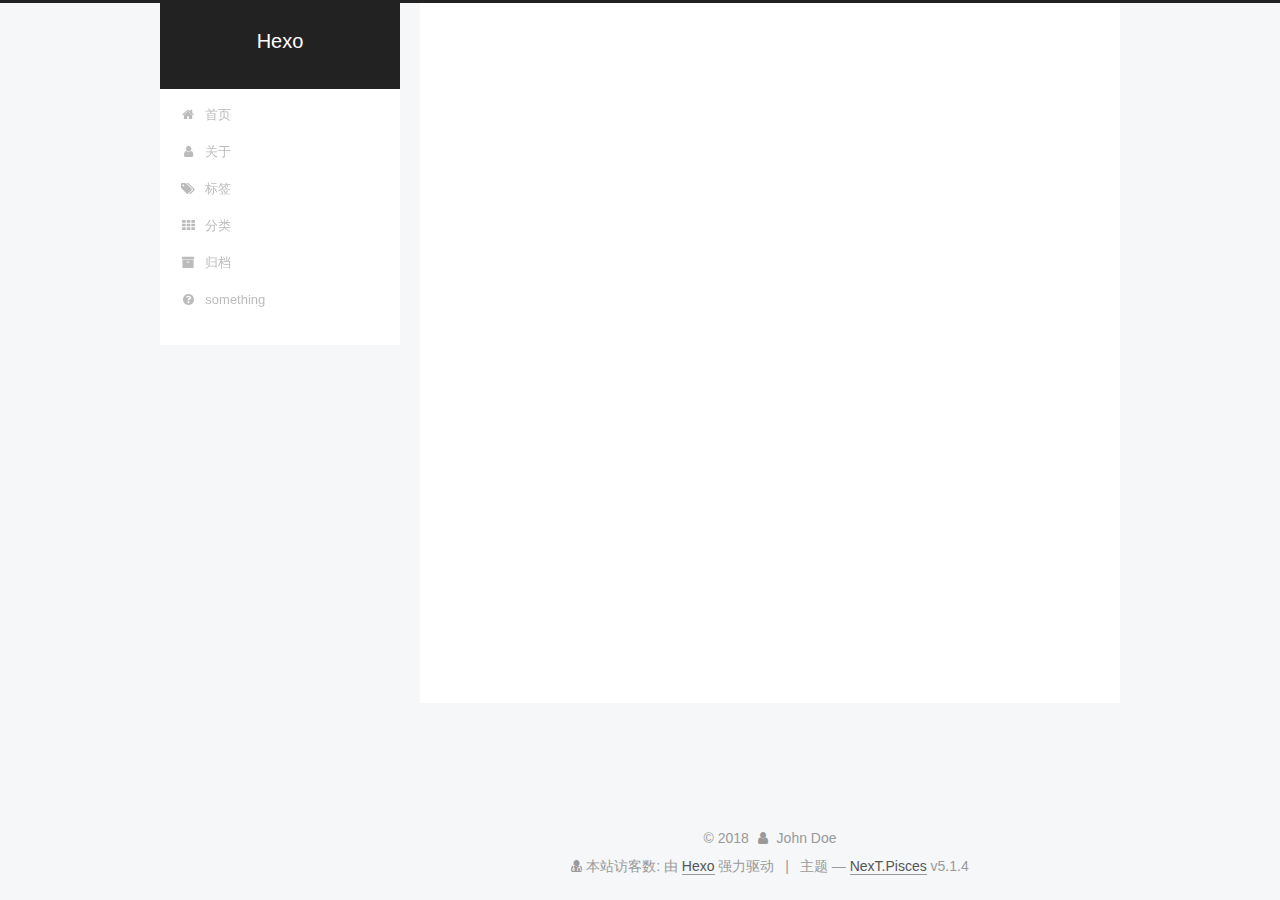
<file: 2018/11/15/my-first-blog/index.html>
<!DOCTYPE html>



  


<html class="theme-next pisces use-motion" lang="zh-Hans">
<head><meta name="generator" content="Hexo 3.8.0">
  <meta charset="UTF-8">
<meta http-equiv="X-UA-Compatible" content="IE=edge">
<meta name="viewport" content="width=device-width, initial-scale=1, maximum-scale=1">
<meta name="theme-color" content="#222">









<meta http-equiv="Cache-Control" content="no-transform">
<meta http-equiv="Cache-Control" content="no-siteapp">
















  
  
  <link href="/lib/fancybox/source/jquery.fancybox.css?v=2.1.5" rel="stylesheet" type="text/css">







<link href="/lib/font-awesome/css/font-awesome.min.css?v=4.6.2" rel="stylesheet" type="text/css">

<link href="/css/main.css?v=5.1.4" rel="stylesheet" type="text/css">


  <link rel="apple-touch-icon" sizes="180x180" href="/images/apple-touch-icon-next.png?v=5.1.4">


  <link rel="icon" type="image/png" sizes="32x32" href="/images/favicon-32x32-next.png?v=5.1.4">


  <link rel="icon" type="image/png" sizes="16x16" href="/images/favicon-16x16-next.png?v=5.1.4">


  <link rel="mask-icon" href="/images/logo.svg?v=5.1.4" color="#222">





  <meta name="keywords" content="Hexo, NexT">










<meta name="description" content="你个bitch">
<meta property="og:type" content="article">
<meta property="og:title" content="my first blog">
<meta property="og:url" content="http://yoursite.com/2018/11/15/my-first-blog/index.html">
<meta property="og:site_name" content="Hexo">
<meta property="og:description" content="你个bitch">
<meta property="og:locale" content="zh-Hans">
<meta property="og:updated_time" content="2018-11-15T08:13:06.301Z">
<meta name="twitter:card" content="summary">
<meta name="twitter:title" content="my first blog">
<meta name="twitter:description" content="你个bitch">



<script type="text/javascript" id="hexo.configurations">
  var NexT = window.NexT || {};
  var CONFIG = {
    root: '/',
    scheme: 'Pisces',
    version: '5.1.4',
    sidebar: {"position":"left","display":"post","offset":12,"b2t":false,"scrollpercent":false,"onmobile":false},
    fancybox: true,
    tabs: true,
    motion: {"enable":true,"async":false,"transition":{"post_block":"fadeIn","post_header":"slideDownIn","post_body":"slideDownIn","coll_header":"slideLeftIn","sidebar":"slideUpIn"}},
    duoshuo: {
      userId: '0',
      author: '博主'
    },
    algolia: {
      applicationID: '',
      apiKey: '',
      indexName: '',
      hits: {"per_page":10},
      labels: {"input_placeholder":"Search for Posts","hits_empty":"We didn't find any results for the search: ${query}","hits_stats":"${hits} results found in ${time} ms"}
    }
  };
</script>



  <link rel="canonical" href="http://yoursite.com/2018/11/15/my-first-blog/">





  <title>my first blog | Hexo</title>
  








</head>

<body itemscope="" itemtype="http://schema.org/WebPage" lang="zh-Hans">

  
  
    
  

  <div class="container sidebar-position-left page-post-detail">
    <div class="headband"></div>

    <header id="header" class="header" itemscope="" itemtype="http://schema.org/WPHeader">
      <div class="header-inner"><div class="site-brand-wrapper">
  <div class="site-meta ">
    

    <div class="custom-logo-site-title">
      <a href="/" class="brand" rel="start">
        <span class="logo-line-before"><i></i></span>
        <span class="site-title">Hexo</span>
        <span class="logo-line-after"><i></i></span>
      </a>
    </div>
      
        <p class="site-subtitle"></p>
      
  </div>

  <div class="site-nav-toggle">
    <button>
      <span class="btn-bar"></span>
      <span class="btn-bar"></span>
      <span class="btn-bar"></span>
    </button>
  </div>
</div>

<nav class="site-nav">
  

  
    <ul id="menu" class="menu">
      
        
        <li class="menu-item menu-item-home">
          <a href="/" rel="section">
            
              <i class="menu-item-icon fa fa-fw fa-home"></i> <br>
            
            首页
          </a>
        </li>
      
        
        <li class="menu-item menu-item-about">
          <a href="/about/" rel="section">
            
              <i class="menu-item-icon fa fa-fw fa-user"></i> <br>
            
            关于
          </a>
        </li>
      
        
        <li class="menu-item menu-item-tags">
          <a href="/tags/" rel="section">
            
              <i class="menu-item-icon fa fa-fw fa-tags"></i> <br>
            
            标签
          </a>
        </li>
      
        
        <li class="menu-item menu-item-categories">
          <a href="/categories/" rel="section">
            
              <i class="menu-item-icon fa fa-fw fa-th"></i> <br>
            
            分类
          </a>
        </li>
      
        
        <li class="menu-item menu-item-archives">
          <a href="/archives/" rel="section">
            
              <i class="menu-item-icon fa fa-fw fa-archive"></i> <br>
            
            归档
          </a>
        </li>
      
        
        <li class="menu-item menu-item-something">
          <a href="/something" rel="section">
            
              <i class="menu-item-icon fa fa-fw fa-question-circle"></i> <br>
            
            something
          </a>
        </li>
      

      
    </ul>
  

  
</nav>



 </div>
    </header>

    <main id="main" class="main">
      <div class="main-inner">
        <div class="content-wrap">
          <div id="content" class="content">
            

  <div id="posts" class="posts-expand">
    

  

  
  
  

  <article class="post post-type-normal" itemscope="" itemtype="http://schema.org/Article">
  
  
  
  <div class="post-block">
    <link itemprop="mainEntityOfPage" href="http://yoursite.com/2018/11/15/my-first-blog/">

    <span hidden itemprop="author" itemscope="" itemtype="http://schema.org/Person">
      <meta itemprop="name" content="John Doe">
      <meta itemprop="description" content="">
      <meta itemprop="image" content="/images/02366684bf1cdfd0.jpg">
    </span>

    <span hidden itemprop="publisher" itemscope="" itemtype="http://schema.org/Organization">
      <meta itemprop="name" content="Hexo">
    </span>

    
      <header class="post-header">

        
        
          <h1 class="post-title" itemprop="name headline">my first blog</h1>
        

        <div class="post-meta">
          <span class="post-time">
            
              <span class="post-meta-item-icon">
                <i class="fa fa-calendar-o"></i>
              </span>
              
                <span class="post-meta-item-text">发表于</span>
              
              <time title="创建于" itemprop="dateCreated datePublished" datetime="2018-11-15T16:09:23+08:00">
                2018-11-15
              </time>
            

            

            
          </span>

          

          
            
          

          
          

          

          

          

        </div>
      </header>
    

    
    
    
    <div class="post-body" itemprop="articleBody">

      
      

      
        <p>你个bitch</p>

      
    </div>
    
    
    

    

    

    

    <footer class="post-footer">
      

      
      
      

      
        <div class="post-nav">
          <div class="post-nav-next post-nav-item">
            
              <a href="/2018/11/14/文字识别/" rel="next" title="文字识别!">
                <i class="fa fa-chevron-left"></i> 文字识别!
              </a>
            
          </div>

          <span class="post-nav-divider"></span>

          <div class="post-nav-prev post-nav-item">
            
              <a href="/2018/11/23/as/" rel="prev" title="as">
                as <i class="fa fa-chevron-right"></i>
              </a>
            
          </div>
        </div>
      

      
      
    </footer>
  </div>
  
  
  
  </article>



    <div class="post-spread">
      
    </div>
  </div>


          </div>
          


          

  



        </div>
        
          
  
  <div class="sidebar-toggle">
    <div class="sidebar-toggle-line-wrap">
      <span class="sidebar-toggle-line sidebar-toggle-line-first"></span>
      <span class="sidebar-toggle-line sidebar-toggle-line-middle"></span>
      <span class="sidebar-toggle-line sidebar-toggle-line-last"></span>
    </div>
  </div>

  <aside id="sidebar" class="sidebar">
    
    <div class="sidebar-inner">

      

      

      <section class="site-overview-wrap sidebar-panel sidebar-panel-active">
        <div class="site-overview">
          <div class="site-author motion-element" itemprop="author" itemscope="" itemtype="http://schema.org/Person">
            
              <img class="site-author-image" itemprop="image" src="/images/02366684bf1cdfd0.jpg" alt="John Doe">
            
              <p class="site-author-name" itemprop="name">John Doe</p>
              <p class="site-description motion-element" itemprop="description"></p>
          </div>

          <nav class="site-state motion-element">

            
              <div class="site-state-item site-state-posts">
              
                <a href="/archives/">
              
                  <span class="site-state-item-count">3</span>
                  <span class="site-state-item-name">日志</span>
                </a>
              </div>
            

            

            

          </nav>

          

          

          
          

          
          

          

        </div>
      </section>

      

      

    </div>
  </aside>


        
      </div>
    </main>

    <footer id="footer" class="footer">
      <div class="footer-inner">
        <script async src="https://dn-lbstatics.qbox.me/busuanzi/2.3/busuanzi.pure.mini.js"></script>
<div class="copyright">&copy; <span itemprop="copyrightYear">2018</span>
  <span class="with-love">
    <i class="fa fa-user"></i>
  </span>
  <span class="author" itemprop="copyrightHolder">John Doe</span>

  
</div>

<div class="powered-by">
<i class="fa fa-user-md"></i><span id="busuanzi_container_site_uv">
  本站访客数:<span id="busuanzi_value_site_uv"></span>
</span>
</div>


  <div class="powered-by">由 <a class="theme-link" target="_blank" href="https://hexo.io">Hexo</a> 强力驱动</div>



  <span class="post-meta-divider">|</span>



  <div class="theme-info">主题 &mdash; <a class="theme-link" target="_blank" href="https://github.com/iissnan/hexo-theme-next">NexT.Pisces</a> v5.1.4</div>




        







        
      </div>
    </footer>

    
      <div class="back-to-top">
        <i class="fa fa-arrow-up"></i>
        
      </div>
    

    

  </div>

  

<script type="text/javascript">
  if (Object.prototype.toString.call(window.Promise) !== '[object Function]') {
    window.Promise = null;
  }
</script>









  












  
  
    <script type="text/javascript" src="/lib/jquery/index.js?v=2.1.3"></script>
  

  
  
    <script type="text/javascript" src="/lib/fastclick/lib/fastclick.min.js?v=1.0.6"></script>
  

  
  
    <script type="text/javascript" src="/lib/jquery_lazyload/jquery.lazyload.js?v=1.9.7"></script>
  

  
  
    <script type="text/javascript" src="/lib/velocity/velocity.min.js?v=1.2.1"></script>
  

  
  
    <script type="text/javascript" src="/lib/velocity/velocity.ui.min.js?v=1.2.1"></script>
  

  
  
    <script type="text/javascript" src="/lib/fancybox/source/jquery.fancybox.pack.js?v=2.1.5"></script>
  


  


  <script type="text/javascript" src="/js/src/utils.js?v=5.1.4"></script>

  <script type="text/javascript" src="/js/src/motion.js?v=5.1.4"></script>



  
  


  <script type="text/javascript" src="/js/src/affix.js?v=5.1.4"></script>

  <script type="text/javascript" src="/js/src/schemes/pisces.js?v=5.1.4"></script>



  
  <script type="text/javascript" src="/js/src/scrollspy.js?v=5.1.4"></script>
<script type="text/javascript" src="/js/src/post-details.js?v=5.1.4"></script>



  


  <script type="text/javascript" src="/js/src/bootstrap.js?v=5.1.4"></script>



  


  




	





  





  












  





  

  

  

  
  

  

  

  

</body>
</html>
</file>
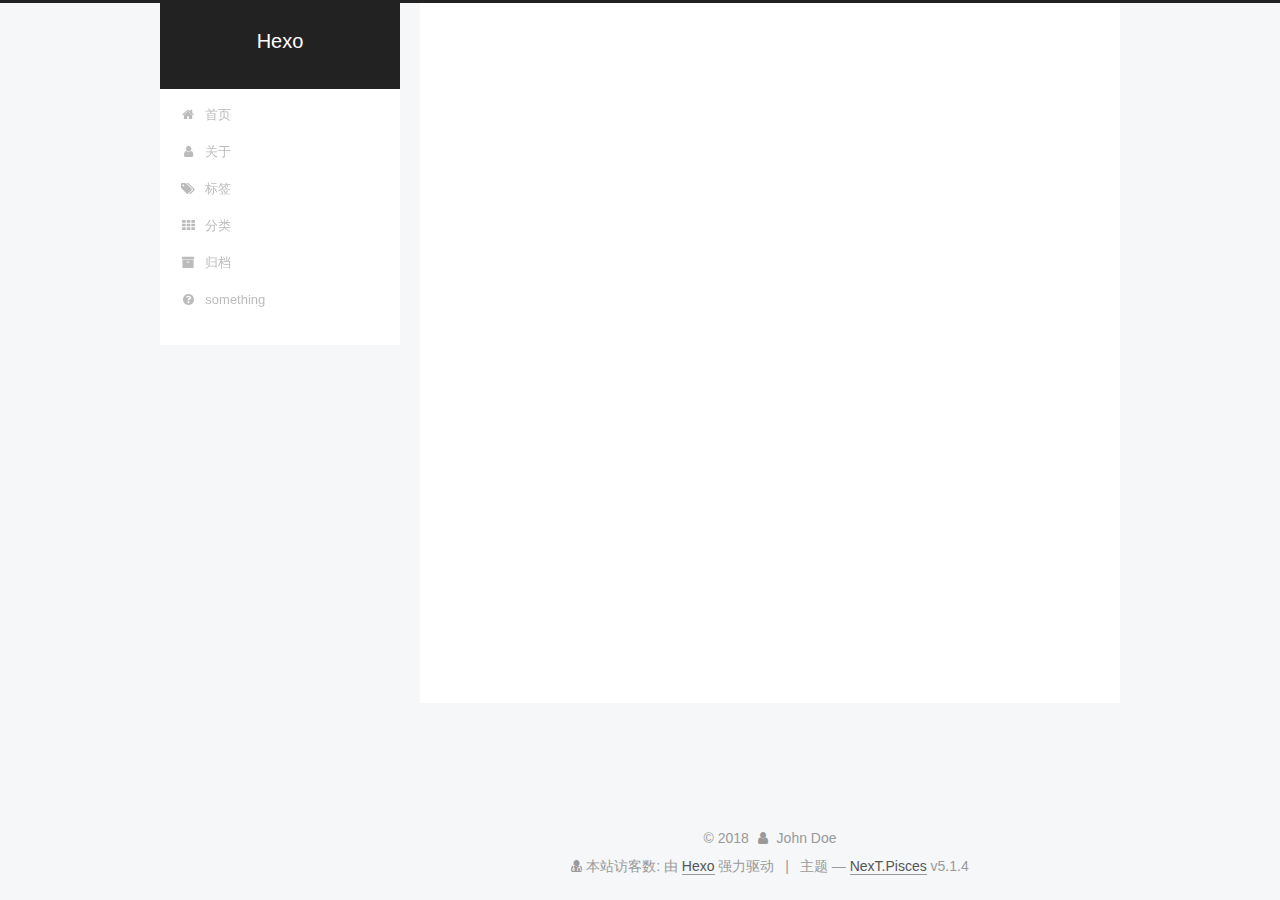
<file: 2018/11/15/sqlite3/index.html>
<!DOCTYPE html>



  


<html class="theme-next pisces use-motion" lang="zh-Hans">
<head><meta name="generator" content="Hexo 3.8.0">
  <meta charset="UTF-8">
<meta http-equiv="X-UA-Compatible" content="IE=edge">
<meta name="viewport" content="width=device-width, initial-scale=1, maximum-scale=1">
<meta name="theme-color" content="#222">









<meta http-equiv="Cache-Control" content="no-transform">
<meta http-equiv="Cache-Control" content="no-siteapp">
















  
  
  <link href="/lib/fancybox/source/jquery.fancybox.css?v=2.1.5" rel="stylesheet" type="text/css">







<link href="/lib/font-awesome/css/font-awesome.min.css?v=4.6.2" rel="stylesheet" type="text/css">

<link href="/css/main.css?v=5.1.4" rel="stylesheet" type="text/css">


  <link rel="apple-touch-icon" sizes="180x180" href="/images/apple-touch-icon-next.png?v=5.1.4">


  <link rel="icon" type="image/png" sizes="32x32" href="/images/favicon-32x32-next.png?v=5.1.4">


  <link rel="icon" type="image/png" sizes="16x16" href="/images/favicon-16x16-next.png?v=5.1.4">


  <link rel="mask-icon" href="/images/logo.svg?v=5.1.4" color="#222">





  <meta name="keywords" content="Hexo, NexT">










<meta name="description" content="svn无法提交 一个文件正在使用….下载 sqlite3.exe 放到项目 .svn 同级目录下执行cmd命令执行 sqlite3 .svn/wc.db ‘select * from work_queue’执行 sqlite3 .svn/wc.db ‘delete from work_queue’然后clean 下 ok">
<meta property="og:type" content="article">
<meta property="og:title" content="my first blog">
<meta property="og:url" content="http://yoursite.com/2018/11/15/sqlite3/index.html">
<meta property="og:site_name" content="Hexo">
<meta property="og:description" content="svn无法提交 一个文件正在使用….下载 sqlite3.exe 放到项目 .svn 同级目录下执行cmd命令执行 sqlite3 .svn/wc.db ‘select * from work_queue’执行 sqlite3 .svn/wc.db ‘delete from work_queue’然后clean 下 ok">
<meta property="og:locale" content="zh-Hans">
<meta property="og:updated_time" content="2018-12-03T06:04:41.261Z">
<meta name="twitter:card" content="summary">
<meta name="twitter:title" content="my first blog">
<meta name="twitter:description" content="svn无法提交 一个文件正在使用….下载 sqlite3.exe 放到项目 .svn 同级目录下执行cmd命令执行 sqlite3 .svn/wc.db ‘select * from work_queue’执行 sqlite3 .svn/wc.db ‘delete from work_queue’然后clean 下 ok">



<script type="text/javascript" id="hexo.configurations">
  var NexT = window.NexT || {};
  var CONFIG = {
    root: '/',
    scheme: 'Pisces',
    version: '5.1.4',
    sidebar: {"position":"left","display":"post","offset":12,"b2t":false,"scrollpercent":false,"onmobile":false},
    fancybox: true,
    tabs: true,
    motion: {"enable":true,"async":false,"transition":{"post_block":"fadeIn","post_header":"slideDownIn","post_body":"slideDownIn","coll_header":"slideLeftIn","sidebar":"slideUpIn"}},
    duoshuo: {
      userId: '0',
      author: '博主'
    },
    algolia: {
      applicationID: '',
      apiKey: '',
      indexName: '',
      hits: {"per_page":10},
      labels: {"input_placeholder":"Search for Posts","hits_empty":"We didn't find any results for the search: ${query}","hits_stats":"${hits} results found in ${time} ms"}
    }
  };
</script>



  <link rel="canonical" href="http://yoursite.com/2018/11/15/sqlite3/">





  <title>my first blog | Hexo</title>
  








</head>

<body itemscope="" itemtype="http://schema.org/WebPage" lang="zh-Hans">

  
  
    
  

  <div class="container sidebar-position-left page-post-detail">
    <div class="headband"></div>

    <header id="header" class="header" itemscope="" itemtype="http://schema.org/WPHeader">
      <div class="header-inner"><div class="site-brand-wrapper">
  <div class="site-meta ">
    

    <div class="custom-logo-site-title">
      <a href="/" class="brand" rel="start">
        <span class="logo-line-before"><i></i></span>
        <span class="site-title">Hexo</span>
        <span class="logo-line-after"><i></i></span>
      </a>
    </div>
      
        <p class="site-subtitle"></p>
      
  </div>

  <div class="site-nav-toggle">
    <button>
      <span class="btn-bar"></span>
      <span class="btn-bar"></span>
      <span class="btn-bar"></span>
    </button>
  </div>
</div>

<nav class="site-nav">
  

  
    <ul id="menu" class="menu">
      
        
        <li class="menu-item menu-item-home">
          <a href="/" rel="section">
            
              <i class="menu-item-icon fa fa-fw fa-home"></i> <br>
            
            首页
          </a>
        </li>
      
        
        <li class="menu-item menu-item-about">
          <a href="/about/" rel="section">
            
              <i class="menu-item-icon fa fa-fw fa-user"></i> <br>
            
            关于
          </a>
        </li>
      
        
        <li class="menu-item menu-item-tags">
          <a href="/tags/" rel="section">
            
              <i class="menu-item-icon fa fa-fw fa-tags"></i> <br>
            
            标签
          </a>
        </li>
      
        
        <li class="menu-item menu-item-categories">
          <a href="/categories/" rel="section">
            
              <i class="menu-item-icon fa fa-fw fa-th"></i> <br>
            
            分类
          </a>
        </li>
      
        
        <li class="menu-item menu-item-archives">
          <a href="/archives/" rel="section">
            
              <i class="menu-item-icon fa fa-fw fa-archive"></i> <br>
            
            归档
          </a>
        </li>
      
        
        <li class="menu-item menu-item-something">
          <a href="/something" rel="section">
            
              <i class="menu-item-icon fa fa-fw fa-question-circle"></i> <br>
            
            something
          </a>
        </li>
      

      
    </ul>
  

  
</nav>



 </div>
    </header>

    <main id="main" class="main">
      <div class="main-inner">
        <div class="content-wrap">
          <div id="content" class="content">
            

  <div id="posts" class="posts-expand">
    

  

  
  
  

  <article class="post post-type-normal" itemscope="" itemtype="http://schema.org/Article">
  
  
  
  <div class="post-block">
    <link itemprop="mainEntityOfPage" href="http://yoursite.com/2018/11/15/sqlite3/">

    <span hidden itemprop="author" itemscope="" itemtype="http://schema.org/Person">
      <meta itemprop="name" content="John Doe">
      <meta itemprop="description" content="">
      <meta itemprop="image" content="/images/02366684bf1cdfd0.jpg">
    </span>

    <span hidden itemprop="publisher" itemscope="" itemtype="http://schema.org/Organization">
      <meta itemprop="name" content="Hexo">
    </span>

    
      <header class="post-header">

        
        
          <h1 class="post-title" itemprop="name headline">my first blog</h1>
        

        <div class="post-meta">
          <span class="post-time">
            
              <span class="post-meta-item-icon">
                <i class="fa fa-calendar-o"></i>
              </span>
              
                <span class="post-meta-item-text">发表于</span>
              
              <time title="创建于" itemprop="dateCreated datePublished" datetime="2018-11-15T16:09:23+08:00">
                2018-11-15
              </time>
            

            

            
          </span>

          

          
            
          

          
          

          

          

          

        </div>
      </header>
    

    
    
    
    <div class="post-body" itemprop="articleBody">

      
      

      
        <p>svn无法提交 一个文件正在使用….<br>下载 sqlite3.exe 放到项目 .svn 同级目录下<br>执行cmd命令<br>执行 sqlite3 .svn/wc.db ‘select * from work_queue’<br>执行 sqlite3 .svn/wc.db ‘delete from work_queue’<br>然后clean 下 ok</p>

      
    </div>
    
    
    

    

    

    

    <footer class="post-footer">
      

      
      
      

      
        <div class="post-nav">
          <div class="post-nav-next post-nav-item">
            
              <a href="/2018/11/14/文字识别/" rel="next" title="文字识别!">
                <i class="fa fa-chevron-left"></i> 文字识别!
              </a>
            
          </div>

          <span class="post-nav-divider"></span>

          <div class="post-nav-prev post-nav-item">
            
              <a href="/2018/11/23/table自动换行/" rel="prev" title="as">
                as <i class="fa fa-chevron-right"></i>
              </a>
            
          </div>
        </div>
      

      
      
    </footer>
  </div>
  
  
  
  </article>



    <div class="post-spread">
      
    </div>
  </div>


          </div>
          


          

  



        </div>
        
          
  
  <div class="sidebar-toggle">
    <div class="sidebar-toggle-line-wrap">
      <span class="sidebar-toggle-line sidebar-toggle-line-first"></span>
      <span class="sidebar-toggle-line sidebar-toggle-line-middle"></span>
      <span class="sidebar-toggle-line sidebar-toggle-line-last"></span>
    </div>
  </div>

  <aside id="sidebar" class="sidebar">
    
    <div class="sidebar-inner">

      

      

      <section class="site-overview-wrap sidebar-panel sidebar-panel-active">
        <div class="site-overview">
          <div class="site-author motion-element" itemprop="author" itemscope="" itemtype="http://schema.org/Person">
            
              <img class="site-author-image" itemprop="image" src="/images/02366684bf1cdfd0.jpg" alt="John Doe">
            
              <p class="site-author-name" itemprop="name">John Doe</p>
              <p class="site-description motion-element" itemprop="description"></p>
          </div>

          <nav class="site-state motion-element">

            
              <div class="site-state-item site-state-posts">
              
                <a href="/archives/">
              
                  <span class="site-state-item-count">3</span>
                  <span class="site-state-item-name">日志</span>
                </a>
              </div>
            

            

            

          </nav>

          

          

          
          

          
          

          

        </div>
      </section>

      

      

    </div>
  </aside>


        
      </div>
    </main>

    <footer id="footer" class="footer">
      <div class="footer-inner">
        <script async src="https://dn-lbstatics.qbox.me/busuanzi/2.3/busuanzi.pure.mini.js"></script>
<div class="copyright">&copy; <span itemprop="copyrightYear">2018</span>
  <span class="with-love">
    <i class="fa fa-user"></i>
  </span>
  <span class="author" itemprop="copyrightHolder">John Doe</span>

  
</div>

<div class="powered-by">
<i class="fa fa-user-md"></i><span id="busuanzi_container_site_uv">
  本站访客数:<span id="busuanzi_value_site_uv"></span>
</span>
</div>


  <div class="powered-by">由 <a class="theme-link" target="_blank" href="https://hexo.io">Hexo</a> 强力驱动</div>



  <span class="post-meta-divider">|</span>



  <div class="theme-info">主题 &mdash; <a class="theme-link" target="_blank" href="https://github.com/iissnan/hexo-theme-next">NexT.Pisces</a> v5.1.4</div>




        







        
      </div>
    </footer>

    
      <div class="back-to-top">
        <i class="fa fa-arrow-up"></i>
        
      </div>
    

    

  </div>

  

<script type="text/javascript">
  if (Object.prototype.toString.call(window.Promise) !== '[object Function]') {
    window.Promise = null;
  }
</script>









  












  
  
    <script type="text/javascript" src="/lib/jquery/index.js?v=2.1.3"></script>
  

  
  
    <script type="text/javascript" src="/lib/fastclick/lib/fastclick.min.js?v=1.0.6"></script>
  

  
  
    <script type="text/javascript" src="/lib/jquery_lazyload/jquery.lazyload.js?v=1.9.7"></script>
  

  
  
    <script type="text/javascript" src="/lib/velocity/velocity.min.js?v=1.2.1"></script>
  

  
  
    <script type="text/javascript" src="/lib/velocity/velocity.ui.min.js?v=1.2.1"></script>
  

  
  
    <script type="text/javascript" src="/lib/fancybox/source/jquery.fancybox.pack.js?v=2.1.5"></script>
  


  


  <script type="text/javascript" src="/js/src/utils.js?v=5.1.4"></script>

  <script type="text/javascript" src="/js/src/motion.js?v=5.1.4"></script>



  
  


  <script type="text/javascript" src="/js/src/affix.js?v=5.1.4"></script>

  <script type="text/javascript" src="/js/src/schemes/pisces.js?v=5.1.4"></script>



  
  <script type="text/javascript" src="/js/src/scrollspy.js?v=5.1.4"></script>
<script type="text/javascript" src="/js/src/post-details.js?v=5.1.4"></script>



  


  <script type="text/javascript" src="/js/src/bootstrap.js?v=5.1.4"></script>



  


  




	





  





  












  





  

  

  

  
  

  

  

  

</body>
</html>
</file>
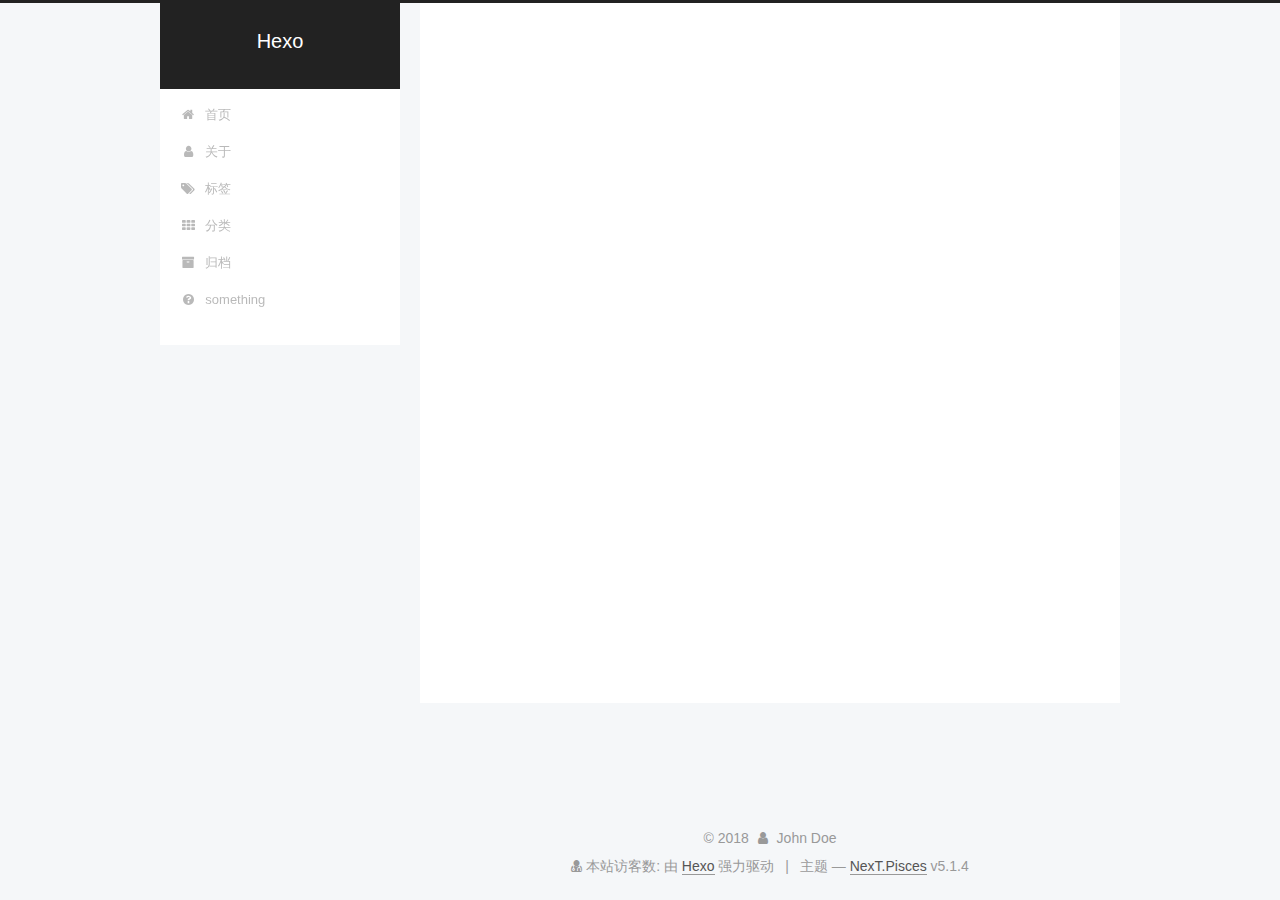
<file: 2018/11/23/as/index.html>
<!DOCTYPE html>



  


<html class="theme-next pisces use-motion" lang="zh-Hans">
<head><meta name="generator" content="Hexo 3.8.0">
  <meta charset="UTF-8">
<meta http-equiv="X-UA-Compatible" content="IE=edge">
<meta name="viewport" content="width=device-width, initial-scale=1, maximum-scale=1">
<meta name="theme-color" content="#222">









<meta http-equiv="Cache-Control" content="no-transform">
<meta http-equiv="Cache-Control" content="no-siteapp">
















  
  
  <link href="/lib/fancybox/source/jquery.fancybox.css?v=2.1.5" rel="stylesheet" type="text/css">







<link href="/lib/font-awesome/css/font-awesome.min.css?v=4.6.2" rel="stylesheet" type="text/css">

<link href="/css/main.css?v=5.1.4" rel="stylesheet" type="text/css">


  <link rel="apple-touch-icon" sizes="180x180" href="/images/apple-touch-icon-next.png?v=5.1.4">


  <link rel="icon" type="image/png" sizes="32x32" href="/images/favicon-32x32-next.png?v=5.1.4">


  <link rel="icon" type="image/png" sizes="16x16" href="/images/favicon-16x16-next.png?v=5.1.4">


  <link rel="mask-icon" href="/images/logo.svg?v=5.1.4" color="#222">





  <meta name="keywords" content="Hexo, NexT">










<meta property="og:type" content="article">
<meta property="og:title" content="as">
<meta property="og:url" content="http://yoursite.com/2018/11/23/as/index.html">
<meta property="og:site_name" content="Hexo">
<meta property="og:locale" content="zh-Hans">
<meta property="og:updated_time" content="2018-11-23T09:49:44.089Z">
<meta name="twitter:card" content="summary">
<meta name="twitter:title" content="as">



<script type="text/javascript" id="hexo.configurations">
  var NexT = window.NexT || {};
  var CONFIG = {
    root: '/',
    scheme: 'Pisces',
    version: '5.1.4',
    sidebar: {"position":"left","display":"post","offset":12,"b2t":false,"scrollpercent":false,"onmobile":false},
    fancybox: true,
    tabs: true,
    motion: {"enable":true,"async":false,"transition":{"post_block":"fadeIn","post_header":"slideDownIn","post_body":"slideDownIn","coll_header":"slideLeftIn","sidebar":"slideUpIn"}},
    duoshuo: {
      userId: '0',
      author: '博主'
    },
    algolia: {
      applicationID: '',
      apiKey: '',
      indexName: '',
      hits: {"per_page":10},
      labels: {"input_placeholder":"Search for Posts","hits_empty":"We didn't find any results for the search: ${query}","hits_stats":"${hits} results found in ${time} ms"}
    }
  };
</script>



  <link rel="canonical" href="http://yoursite.com/2018/11/23/as/">





  <title>as | Hexo</title>
  








</head>

<body itemscope="" itemtype="http://schema.org/WebPage" lang="zh-Hans">

  
  
    
  

  <div class="container sidebar-position-left page-post-detail">
    <div class="headband"></div>

    <header id="header" class="header" itemscope="" itemtype="http://schema.org/WPHeader">
      <div class="header-inner"><div class="site-brand-wrapper">
  <div class="site-meta ">
    

    <div class="custom-logo-site-title">
      <a href="/" class="brand" rel="start">
        <span class="logo-line-before"><i></i></span>
        <span class="site-title">Hexo</span>
        <span class="logo-line-after"><i></i></span>
      </a>
    </div>
      
        <p class="site-subtitle"></p>
      
  </div>

  <div class="site-nav-toggle">
    <button>
      <span class="btn-bar"></span>
      <span class="btn-bar"></span>
      <span class="btn-bar"></span>
    </button>
  </div>
</div>

<nav class="site-nav">
  

  
    <ul id="menu" class="menu">
      
        
        <li class="menu-item menu-item-home">
          <a href="/" rel="section">
            
              <i class="menu-item-icon fa fa-fw fa-home"></i> <br>
            
            首页
          </a>
        </li>
      
        
        <li class="menu-item menu-item-about">
          <a href="/about/" rel="section">
            
              <i class="menu-item-icon fa fa-fw fa-user"></i> <br>
            
            关于
          </a>
        </li>
      
        
        <li class="menu-item menu-item-tags">
          <a href="/tags/" rel="section">
            
              <i class="menu-item-icon fa fa-fw fa-tags"></i> <br>
            
            标签
          </a>
        </li>
      
        
        <li class="menu-item menu-item-categories">
          <a href="/categories/" rel="section">
            
              <i class="menu-item-icon fa fa-fw fa-th"></i> <br>
            
            分类
          </a>
        </li>
      
        
        <li class="menu-item menu-item-archives">
          <a href="/archives/" rel="section">
            
              <i class="menu-item-icon fa fa-fw fa-archive"></i> <br>
            
            归档
          </a>
        </li>
      
        
        <li class="menu-item menu-item-something">
          <a href="/something" rel="section">
            
              <i class="menu-item-icon fa fa-fw fa-question-circle"></i> <br>
            
            something
          </a>
        </li>
      

      
    </ul>
  

  
</nav>



 </div>
    </header>

    <main id="main" class="main">
      <div class="main-inner">
        <div class="content-wrap">
          <div id="content" class="content">
            

  <div id="posts" class="posts-expand">
    

  

  
  
  

  <article class="post post-type-normal" itemscope="" itemtype="http://schema.org/Article">
  
  
  
  <div class="post-block">
    <link itemprop="mainEntityOfPage" href="http://yoursite.com/2018/11/23/as/">

    <span hidden itemprop="author" itemscope="" itemtype="http://schema.org/Person">
      <meta itemprop="name" content="John Doe">
      <meta itemprop="description" content="">
      <meta itemprop="image" content="/images/02366684bf1cdfd0.jpg">
    </span>

    <span hidden itemprop="publisher" itemscope="" itemtype="http://schema.org/Organization">
      <meta itemprop="name" content="Hexo">
    </span>

    
      <header class="post-header">

        
        
          <h1 class="post-title" itemprop="name headline">as</h1>
        

        <div class="post-meta">
          <span class="post-time">
            
              <span class="post-meta-item-icon">
                <i class="fa fa-calendar-o"></i>
              </span>
              
                <span class="post-meta-item-text">发表于</span>
              
              <time title="创建于" itemprop="dateCreated datePublished" datetime="2018-11-23T17:49:44+08:00">
                2018-11-23
              </time>
            

            

            
          </span>

          

          
            
          

          
          

          

          

          

        </div>
      </header>
    

    
    
    
    <div class="post-body" itemprop="articleBody">

      
      

      
        
      
    </div>
    
    
    

    

    

    

    <footer class="post-footer">
      

      
      
      

      
        <div class="post-nav">
          <div class="post-nav-next post-nav-item">
            
              <a href="/2018/11/15/my-first-blog/" rel="next" title="my first blog">
                <i class="fa fa-chevron-left"></i> my first blog
              </a>
            
          </div>

          <span class="post-nav-divider"></span>

          <div class="post-nav-prev post-nav-item">
            
          </div>
        </div>
      

      
      
    </footer>
  </div>
  
  
  
  </article>



    <div class="post-spread">
      
    </div>
  </div>


          </div>
          


          

  



        </div>
        
          
  
  <div class="sidebar-toggle">
    <div class="sidebar-toggle-line-wrap">
      <span class="sidebar-toggle-line sidebar-toggle-line-first"></span>
      <span class="sidebar-toggle-line sidebar-toggle-line-middle"></span>
      <span class="sidebar-toggle-line sidebar-toggle-line-last"></span>
    </div>
  </div>

  <aside id="sidebar" class="sidebar">
    
    <div class="sidebar-inner">

      

      

      <section class="site-overview-wrap sidebar-panel sidebar-panel-active">
        <div class="site-overview">
          <div class="site-author motion-element" itemprop="author" itemscope="" itemtype="http://schema.org/Person">
            
              <img class="site-author-image" itemprop="image" src="/images/02366684bf1cdfd0.jpg" alt="John Doe">
            
              <p class="site-author-name" itemprop="name">John Doe</p>
              <p class="site-description motion-element" itemprop="description"></p>
          </div>

          <nav class="site-state motion-element">

            
              <div class="site-state-item site-state-posts">
              
                <a href="/archives/">
              
                  <span class="site-state-item-count">3</span>
                  <span class="site-state-item-name">日志</span>
                </a>
              </div>
            

            

            

          </nav>

          

          

          
          

          
          

          

        </div>
      </section>

      

      

    </div>
  </aside>


        
      </div>
    </main>

    <footer id="footer" class="footer">
      <div class="footer-inner">
        <script async src="https://dn-lbstatics.qbox.me/busuanzi/2.3/busuanzi.pure.mini.js"></script>
<div class="copyright">&copy; <span itemprop="copyrightYear">2018</span>
  <span class="with-love">
    <i class="fa fa-user"></i>
  </span>
  <span class="author" itemprop="copyrightHolder">John Doe</span>

  
</div>

<div class="powered-by">
<i class="fa fa-user-md"></i><span id="busuanzi_container_site_uv">
  本站访客数:<span id="busuanzi_value_site_uv"></span>
</span>
</div>


  <div class="powered-by">由 <a class="theme-link" target="_blank" href="https://hexo.io">Hexo</a> 强力驱动</div>



  <span class="post-meta-divider">|</span>



  <div class="theme-info">主题 &mdash; <a class="theme-link" target="_blank" href="https://github.com/iissnan/hexo-theme-next">NexT.Pisces</a> v5.1.4</div>




        







        
      </div>
    </footer>

    
      <div class="back-to-top">
        <i class="fa fa-arrow-up"></i>
        
      </div>
    

    

  </div>

  

<script type="text/javascript">
  if (Object.prototype.toString.call(window.Promise) !== '[object Function]') {
    window.Promise = null;
  }
</script>









  












  
  
    <script type="text/javascript" src="/lib/jquery/index.js?v=2.1.3"></script>
  

  
  
    <script type="text/javascript" src="/lib/fastclick/lib/fastclick.min.js?v=1.0.6"></script>
  

  
  
    <script type="text/javascript" src="/lib/jquery_lazyload/jquery.lazyload.js?v=1.9.7"></script>
  

  
  
    <script type="text/javascript" src="/lib/velocity/velocity.min.js?v=1.2.1"></script>
  

  
  
    <script type="text/javascript" src="/lib/velocity/velocity.ui.min.js?v=1.2.1"></script>
  

  
  
    <script type="text/javascript" src="/lib/fancybox/source/jquery.fancybox.pack.js?v=2.1.5"></script>
  


  


  <script type="text/javascript" src="/js/src/utils.js?v=5.1.4"></script>

  <script type="text/javascript" src="/js/src/motion.js?v=5.1.4"></script>



  
  


  <script type="text/javascript" src="/js/src/affix.js?v=5.1.4"></script>

  <script type="text/javascript" src="/js/src/schemes/pisces.js?v=5.1.4"></script>



  
  <script type="text/javascript" src="/js/src/scrollspy.js?v=5.1.4"></script>
<script type="text/javascript" src="/js/src/post-details.js?v=5.1.4"></script>



  


  <script type="text/javascript" src="/js/src/bootstrap.js?v=5.1.4"></script>



  


  




	





  





  












  





  

  

  

  
  

  

  

  

</body>
</html>
</file>
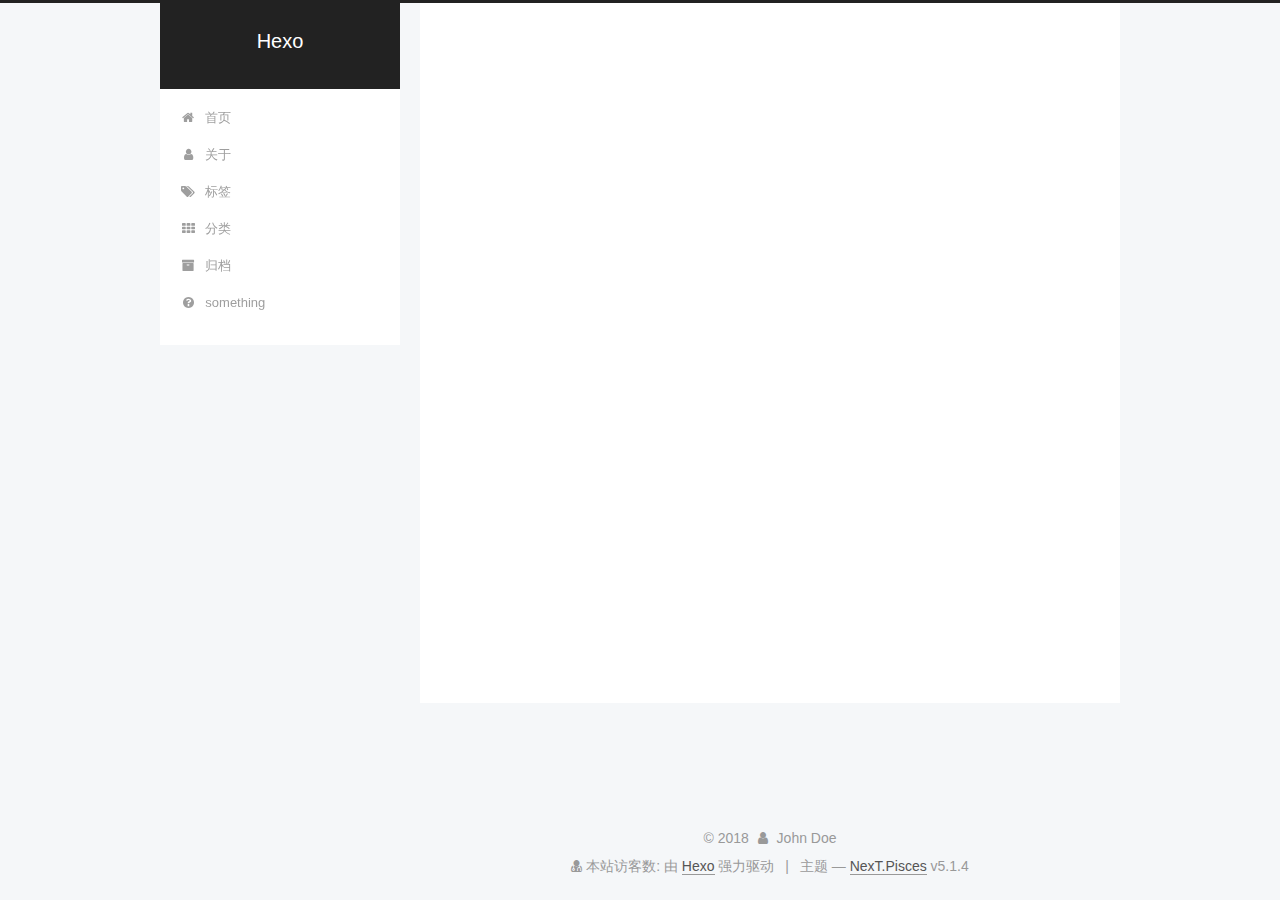
<file: 2018/11/23/table自动换行/index.html>
<!DOCTYPE html>



  


<html class="theme-next pisces use-motion" lang="zh-Hans">
<head><meta name="generator" content="Hexo 3.8.0">
  <meta charset="UTF-8">
<meta http-equiv="X-UA-Compatible" content="IE=edge">
<meta name="viewport" content="width=device-width, initial-scale=1, maximum-scale=1">
<meta name="theme-color" content="#222">









<meta http-equiv="Cache-Control" content="no-transform">
<meta http-equiv="Cache-Control" content="no-siteapp">
















  
  
  <link href="/lib/fancybox/source/jquery.fancybox.css?v=2.1.5" rel="stylesheet" type="text/css">







<link href="/lib/font-awesome/css/font-awesome.min.css?v=4.6.2" rel="stylesheet" type="text/css">

<link href="/css/main.css?v=5.1.4" rel="stylesheet" type="text/css">


  <link rel="apple-touch-icon" sizes="180x180" href="/images/apple-touch-icon-next.png?v=5.1.4">


  <link rel="icon" type="image/png" sizes="32x32" href="/images/favicon-32x32-next.png?v=5.1.4">


  <link rel="icon" type="image/png" sizes="16x16" href="/images/favicon-16x16-next.png?v=5.1.4">


  <link rel="mask-icon" href="/images/logo.svg?v=5.1.4" color="#222">





  <meta name="keywords" content="Hexo, NexT">










<meta name="description" content="word-wrap:break-word;word-break:break-all 加上此属性">
<meta property="og:type" content="article">
<meta property="og:title" content="as">
<meta property="og:url" content="http://yoursite.com/2018/11/23/table自动换行/index.html">
<meta property="og:site_name" content="Hexo">
<meta property="og:description" content="word-wrap:break-word;word-break:break-all 加上此属性">
<meta property="og:locale" content="zh-Hans">
<meta property="og:updated_time" content="2018-12-03T06:01:03.836Z">
<meta name="twitter:card" content="summary">
<meta name="twitter:title" content="as">
<meta name="twitter:description" content="word-wrap:break-word;word-break:break-all 加上此属性">



<script type="text/javascript" id="hexo.configurations">
  var NexT = window.NexT || {};
  var CONFIG = {
    root: '/',
    scheme: 'Pisces',
    version: '5.1.4',
    sidebar: {"position":"left","display":"post","offset":12,"b2t":false,"scrollpercent":false,"onmobile":false},
    fancybox: true,
    tabs: true,
    motion: {"enable":true,"async":false,"transition":{"post_block":"fadeIn","post_header":"slideDownIn","post_body":"slideDownIn","coll_header":"slideLeftIn","sidebar":"slideUpIn"}},
    duoshuo: {
      userId: '0',
      author: '博主'
    },
    algolia: {
      applicationID: '',
      apiKey: '',
      indexName: '',
      hits: {"per_page":10},
      labels: {"input_placeholder":"Search for Posts","hits_empty":"We didn't find any results for the search: ${query}","hits_stats":"${hits} results found in ${time} ms"}
    }
  };
</script>



  <link rel="canonical" href="http://yoursite.com/2018/11/23/table自动换行/">





  <title>as | Hexo</title>
  








</head>

<body itemscope="" itemtype="http://schema.org/WebPage" lang="zh-Hans">

  
  
    
  

  <div class="container sidebar-position-left page-post-detail">
    <div class="headband"></div>

    <header id="header" class="header" itemscope="" itemtype="http://schema.org/WPHeader">
      <div class="header-inner"><div class="site-brand-wrapper">
  <div class="site-meta ">
    

    <div class="custom-logo-site-title">
      <a href="/" class="brand" rel="start">
        <span class="logo-line-before"><i></i></span>
        <span class="site-title">Hexo</span>
        <span class="logo-line-after"><i></i></span>
      </a>
    </div>
      
        <p class="site-subtitle"></p>
      
  </div>

  <div class="site-nav-toggle">
    <button>
      <span class="btn-bar"></span>
      <span class="btn-bar"></span>
      <span class="btn-bar"></span>
    </button>
  </div>
</div>

<nav class="site-nav">
  

  
    <ul id="menu" class="menu">
      
        
        <li class="menu-item menu-item-home">
          <a href="/" rel="section">
            
              <i class="menu-item-icon fa fa-fw fa-home"></i> <br>
            
            首页
          </a>
        </li>
      
        
        <li class="menu-item menu-item-about">
          <a href="/about/" rel="section">
            
              <i class="menu-item-icon fa fa-fw fa-user"></i> <br>
            
            关于
          </a>
        </li>
      
        
        <li class="menu-item menu-item-tags">
          <a href="/tags/" rel="section">
            
              <i class="menu-item-icon fa fa-fw fa-tags"></i> <br>
            
            标签
          </a>
        </li>
      
        
        <li class="menu-item menu-item-categories">
          <a href="/categories/" rel="section">
            
              <i class="menu-item-icon fa fa-fw fa-th"></i> <br>
            
            分类
          </a>
        </li>
      
        
        <li class="menu-item menu-item-archives">
          <a href="/archives/" rel="section">
            
              <i class="menu-item-icon fa fa-fw fa-archive"></i> <br>
            
            归档
          </a>
        </li>
      
        
        <li class="menu-item menu-item-something">
          <a href="/something" rel="section">
            
              <i class="menu-item-icon fa fa-fw fa-question-circle"></i> <br>
            
            something
          </a>
        </li>
      

      
    </ul>
  

  
</nav>



 </div>
    </header>

    <main id="main" class="main">
      <div class="main-inner">
        <div class="content-wrap">
          <div id="content" class="content">
            

  <div id="posts" class="posts-expand">
    

  

  
  
  

  <article class="post post-type-normal" itemscope="" itemtype="http://schema.org/Article">
  
  
  
  <div class="post-block">
    <link itemprop="mainEntityOfPage" href="http://yoursite.com/2018/11/23/table自动换行/">

    <span hidden itemprop="author" itemscope="" itemtype="http://schema.org/Person">
      <meta itemprop="name" content="John Doe">
      <meta itemprop="description" content="">
      <meta itemprop="image" content="/images/02366684bf1cdfd0.jpg">
    </span>

    <span hidden itemprop="publisher" itemscope="" itemtype="http://schema.org/Organization">
      <meta itemprop="name" content="Hexo">
    </span>

    
      <header class="post-header">

        
        
          <h1 class="post-title" itemprop="name headline">as</h1>
        

        <div class="post-meta">
          <span class="post-time">
            
              <span class="post-meta-item-icon">
                <i class="fa fa-calendar-o"></i>
              </span>
              
                <span class="post-meta-item-text">发表于</span>
              
              <time title="创建于" itemprop="dateCreated datePublished" datetime="2018-11-23T17:49:44+08:00">
                2018-11-23
              </time>
            

            

            
          </span>

          

          
            
          

          
          

          

          

          

        </div>
      </header>
    

    
    
    
    <div class="post-body" itemprop="articleBody">

      
      

      
        <p> word-wrap:break-word;word-break:break-all 加上此属性</p>

      
    </div>
    
    
    

    

    

    

    <footer class="post-footer">
      

      
      
      

      
        <div class="post-nav">
          <div class="post-nav-next post-nav-item">
            
              <a href="/2018/11/15/sqlite3/" rel="next" title="my first blog">
                <i class="fa fa-chevron-left"></i> my first blog
              </a>
            
          </div>

          <span class="post-nav-divider"></span>

          <div class="post-nav-prev post-nav-item">
            
          </div>
        </div>
      

      
      
    </footer>
  </div>
  
  
  
  </article>



    <div class="post-spread">
      
    </div>
  </div>


          </div>
          


          

  



        </div>
        
          
  
  <div class="sidebar-toggle">
    <div class="sidebar-toggle-line-wrap">
      <span class="sidebar-toggle-line sidebar-toggle-line-first"></span>
      <span class="sidebar-toggle-line sidebar-toggle-line-middle"></span>
      <span class="sidebar-toggle-line sidebar-toggle-line-last"></span>
    </div>
  </div>

  <aside id="sidebar" class="sidebar">
    
    <div class="sidebar-inner">

      

      

      <section class="site-overview-wrap sidebar-panel sidebar-panel-active">
        <div class="site-overview">
          <div class="site-author motion-element" itemprop="author" itemscope="" itemtype="http://schema.org/Person">
            
              <img class="site-author-image" itemprop="image" src="/images/02366684bf1cdfd0.jpg" alt="John Doe">
            
              <p class="site-author-name" itemprop="name">John Doe</p>
              <p class="site-description motion-element" itemprop="description"></p>
          </div>

          <nav class="site-state motion-element">

            
              <div class="site-state-item site-state-posts">
              
                <a href="/archives/">
              
                  <span class="site-state-item-count">3</span>
                  <span class="site-state-item-name">日志</span>
                </a>
              </div>
            

            

            

          </nav>

          

          

          
          

          
          

          

        </div>
      </section>

      

      

    </div>
  </aside>


        
      </div>
    </main>

    <footer id="footer" class="footer">
      <div class="footer-inner">
        <script async src="https://dn-lbstatics.qbox.me/busuanzi/2.3/busuanzi.pure.mini.js"></script>
<div class="copyright">&copy; <span itemprop="copyrightYear">2018</span>
  <span class="with-love">
    <i class="fa fa-user"></i>
  </span>
  <span class="author" itemprop="copyrightHolder">John Doe</span>

  
</div>

<div class="powered-by">
<i class="fa fa-user-md"></i><span id="busuanzi_container_site_uv">
  本站访客数:<span id="busuanzi_value_site_uv"></span>
</span>
</div>


  <div class="powered-by">由 <a class="theme-link" target="_blank" href="https://hexo.io">Hexo</a> 强力驱动</div>



  <span class="post-meta-divider">|</span>



  <div class="theme-info">主题 &mdash; <a class="theme-link" target="_blank" href="https://github.com/iissnan/hexo-theme-next">NexT.Pisces</a> v5.1.4</div>




        







        
      </div>
    </footer>

    
      <div class="back-to-top">
        <i class="fa fa-arrow-up"></i>
        
      </div>
    

    

  </div>

  

<script type="text/javascript">
  if (Object.prototype.toString.call(window.Promise) !== '[object Function]') {
    window.Promise = null;
  }
</script>









  












  
  
    <script type="text/javascript" src="/lib/jquery/index.js?v=2.1.3"></script>
  

  
  
    <script type="text/javascript" src="/lib/fastclick/lib/fastclick.min.js?v=1.0.6"></script>
  

  
  
    <script type="text/javascript" src="/lib/jquery_lazyload/jquery.lazyload.js?v=1.9.7"></script>
  

  
  
    <script type="text/javascript" src="/lib/velocity/velocity.min.js?v=1.2.1"></script>
  

  
  
    <script type="text/javascript" src="/lib/velocity/velocity.ui.min.js?v=1.2.1"></script>
  

  
  
    <script type="text/javascript" src="/lib/fancybox/source/jquery.fancybox.pack.js?v=2.1.5"></script>
  


  


  <script type="text/javascript" src="/js/src/utils.js?v=5.1.4"></script>

  <script type="text/javascript" src="/js/src/motion.js?v=5.1.4"></script>



  
  


  <script type="text/javascript" src="/js/src/affix.js?v=5.1.4"></script>

  <script type="text/javascript" src="/js/src/schemes/pisces.js?v=5.1.4"></script>



  
  <script type="text/javascript" src="/js/src/scrollspy.js?v=5.1.4"></script>
<script type="text/javascript" src="/js/src/post-details.js?v=5.1.4"></script>



  


  <script type="text/javascript" src="/js/src/bootstrap.js?v=5.1.4"></script>



  


  




	





  





  












  





  

  

  

  
  

  

  

  

</body>
</html>
</file>
<file: css/style.css>
body {
  width: 100%;
}
body:before,
body:after {
  content: "";
  display: table;
}
body:after {
  clear: both;
}
html,
body,
div,
span,
applet,
object,
iframe,
h1,
h2,
h3,
h4,
h5,
h6,
p,
blockquote,
pre,
a,
abbr,
acronym,
address,
big,
cite,
code,
del,
dfn,
em,
img,
ins,
kbd,
q,
s,
samp,
small,
strike,
strong,
sub,
sup,
tt,
var,
dl,
dt,
dd,
ol,
ul,
li,
fieldset,
form,
label,
legend,
table,
caption,
tbody,
tfoot,
thead,
tr,
th,
td {
  margin: 0;
  padding: 0;
  border: 0;
  outline: 0;
  font-weight: inherit;
  font-style: inherit;
  font-family: inherit;
  font-size: 100%;
  vertical-align: baseline;
}
body {
  line-height: 1;
  color: #000;
  background: #fff;
}
ol,
ul {
  list-style: none;
}
table {
  border-collapse: separate;
  border-spacing: 0;
  vertical-align: middle;
}
caption,
th,
td {
  text-align: left;
  font-weight: normal;
  vertical-align: middle;
}
a img {
  border: none;
}
input,
button {
  margin: 0;
  padding: 0;
}
input::-moz-focus-inner,
button::-moz-focus-inner {
  border: 0;
  padding: 0;
}
@font-face {
  font-family: FontAwesome;
  font-style: normal;
  font-weight: normal;
  src: url("fonts/fontawesome-webfont.eot?v=#4.0.3");
  src: url("fonts/fontawesome-webfont.eot?#iefix&v=#4.0.3") format("embedded-opentype"), url("fonts/fontawesome-webfont.woff?v=#4.0.3") format("woff"), url("fonts/fontawesome-webfont.ttf?v=#4.0.3") format("truetype"), url("fonts/fontawesome-webfont.svg#fontawesomeregular?v=#4.0.3") format("svg");
}
html,
body,
#container {
  height: 100%;
}
body {
  background: #eee;
  font: 14px -apple-system, BlinkMacSystemFont, "Segoe UI", "Roboto", "Oxygen", "Ubuntu", "Cantarell", "Fira Sans", "Droid Sans", "Helvetica Neue", sans-serif;
  -webkit-text-size-adjust: 100%;
}
.outer {
  max-width: 1220px;
  margin: 0 auto;
  padding: 0 20px;
}
.outer:before,
.outer:after {
  content: "";
  display: table;
}
.outer:after {
  clear: both;
}
.inner {
  display: inline;
  float: left;
  width: 98.33333333333333%;
  margin: 0 0.833333333333333%;
}
.left,
.alignleft {
  float: left;
}
.right,
.alignright {
  float: right;
}
.clear {
  clear: both;
}
#container {
  position: relative;
}
.mobile-nav-on {
  overflow: hidden;
}
#wrap {
  height: 100%;
  width: 100%;
  position: absolute;
  top: 0;
  left: 0;
  -webkit-transition: 0.2s ease-out;
  -moz-transition: 0.2s ease-out;
  -ms-transition: 0.2s ease-out;
  transition: 0.2s ease-out;
  z-index: 1;
  background: #eee;
}
.mobile-nav-on #wrap {
  left: 280px;
}
@media screen and (min-width: 768px) {
  #main {
    display: inline;
    float: left;
    width: 73.33333333333333%;
    margin: 0 0.833333333333333%;
  }
}
.article-date,
.article-category-link,
.archive-year,
.widget-title {
  text-decoration: none;
  text-transform: uppercase;
  letter-spacing: 2px;
  color: #999;
  margin-bottom: 1em;
  margin-left: 5px;
  line-height: 1em;
  text-shadow: 0 1px #fff;
  font-weight: bold;
}
.article-inner,
.archive-article-inner {
  background: #fff;
  -webkit-box-shadow: 1px 2px 3px #ddd;
  box-shadow: 1px 2px 3px #ddd;
  border: 1px solid #ddd;
  border-radius: 3px;
}
.article-entry h1,
.widget h1 {
  font-size: 2em;
}
.article-entry h2,
.widget h2 {
  font-size: 1.5em;
}
.article-entry h3,
.widget h3 {
  font-size: 1.3em;
}
.article-entry h4,
.widget h4 {
  font-size: 1.2em;
}
.article-entry h5,
.widget h5 {
  font-size: 1em;
}
.article-entry h6,
.widget h6 {
  font-size: 1em;
  color: #999;
}
.article-entry hr,
.widget hr {
  border: 1px dashed #ddd;
}
.article-entry strong,
.widget strong {
  font-weight: bold;
}
.article-entry em,
.widget em,
.article-entry cite,
.widget cite {
  font-style: italic;
}
.article-entry sup,
.widget sup,
.article-entry sub,
.widget sub {
  font-size: 0.75em;
  line-height: 0;
  position: relative;
  vertical-align: baseline;
}
.article-entry sup,
.widget sup {
  top: -0.5em;
}
.article-entry sub,
.widget sub {
  bottom: -0.2em;
}
.article-entry small,
.widget small {
  font-size: 0.85em;
}
.article-entry acronym,
.widget acronym,
.article-entry abbr,
.widget abbr {
  border-bottom: 1px dotted;
}
.article-entry ul,
.widget ul,
.article-entry ol,
.widget ol,
.article-entry dl,
.widget dl {
  margin: 0 20px;
  line-height: 1.6em;
}
.article-entry ul ul,
.widget ul ul,
.article-entry ol ul,
.widget ol ul,
.article-entry ul ol,
.widget ul ol,
.article-entry ol ol,
.widget ol ol {
  margin-top: 0;
  margin-bottom: 0;
}
.article-entry ul,
.widget ul {
  list-style: disc;
}
.article-entry ol,
.widget ol {
  list-style: decimal;
}
.article-entry dt,
.widget dt {
  font-weight: bold;
}
#header {
  height: 300px;
  position: relative;
  border-bottom: 1px solid #ddd;
}
#header:before,
#header:after {
  content: "";
  position: absolute;
  left: 0;
  right: 0;
  height: 40px;
}
#header:before {
  top: 0;
  background: -webkit-linear-gradient(rgba(0,0,0,0.2), transparent);
  background: -moz-linear-gradient(rgba(0,0,0,0.2), transparent);
  background: -ms-linear-gradient(rgba(0,0,0,0.2), transparent);
  background: linear-gradient(rgba(0,0,0,0.2), transparent);
}
#header:after {
  bottom: 0;
  background: -webkit-linear-gradient(transparent, rgba(0,0,0,0.2));
  background: -moz-linear-gradient(transparent, rgba(0,0,0,0.2));
  background: -ms-linear-gradient(transparent, rgba(0,0,0,0.2));
  background: linear-gradient(transparent, rgba(0,0,0,0.2));
}
#header-outer {
  height: 100%;
  position: relative;
}
#header-inner {
  position: relative;
  overflow: hidden;
}
#banner {
  position: absolute;
  top: 0;
  left: 0;
  width: 100%;
  height: 100%;
  background: url("images/banner.jpg") center #000;
  -webkit-background-size: cover;
  -moz-background-size: cover;
  background-size: cover;
  z-index: -1;
}
#header-title {
  text-align: center;
  height: 40px;
  position: absolute;
  top: 50%;
  left: 0;
  margin-top: -20px;
}
#logo,
#subtitle {
  text-decoration: none;
  color: #fff;
  font-weight: 300;
  text-shadow: 0 1px 4px rgba(0,0,0,0.3);
}
#logo {
  font-size: 40px;
  line-height: 40px;
  letter-spacing: 2px;
}
#subtitle {
  font-size: 16px;
  line-height: 16px;
  letter-spacing: 1px;
}
#subtitle-wrap {
  margin-top: 16px;
}
#main-nav {
  float: left;
  margin-left: -15px;
}
.nav-icon,
.main-nav-link {
  float: left;
  color: #fff;
  opacity: 0.6;
  text-decoration: none;
  text-shadow: 0 1px rgba(0,0,0,0.2);
  -webkit-transition: opacity 0.2s;
  -moz-transition: opacity 0.2s;
  -ms-transition: opacity 0.2s;
  transition: opacity 0.2s;
  display: block;
  padding: 20px 15px;
}
.nav-icon:hover,
.main-nav-link:hover {
  opacity: 1;
}
.nav-icon {
  font-family: FontAwesome;
  text-align: center;
  font-size: 14px;
  width: 14px;
  height: 14px;
  padding: 20px 15px;
  position: relative;
  cursor: pointer;
}
.main-nav-link {
  font-weight: 300;
  letter-spacing: 1px;
}
@media screen and (max-width: 479px) {
  .main-nav-link {
    display: none;
  }
}
#main-nav-toggle {
  display: none;
}
#main-nav-toggle:before {
  content: "\f0c9";
}
@media screen and (max-width: 479px) {
  #main-nav-toggle {
    display: block;
  }
}
#sub-nav {
  float: right;
  margin-right: -15px;
}
#nav-rss-link:before {
  content: "\f09e";
}
#nav-search-btn:before {
  content: "\f002";
}
#search-form-wrap {
  position: absolute;
  top: 15px;
  width: 150px;
  height: 30px;
  right: -150px;
  opacity: 0;
  -webkit-transition: 0.2s ease-out;
  -moz-transition: 0.2s ease-out;
  -ms-transition: 0.2s ease-out;
  transition: 0.2s ease-out;
}
#search-form-wrap.on {
  opacity: 1;
  right: 0;
}
@media screen and (max-width: 479px) {
  #search-form-wrap {
    width: 100%;
    right: -100%;
  }
}
.search-form {
  position: absolute;
  top: 0;
  left: 0;
  right: 0;
  background: #fff;
  padding: 5px 15px;
  border-radius: 15px;
  -webkit-box-shadow: 0 0 10px rgba(0,0,0,0.3);
  box-shadow: 0 0 10px rgba(0,0,0,0.3);
}
.search-form-input {
  border: none;
  background: none;
  color: #555;
  width: 100%;
  font: 13px -apple-system, BlinkMacSystemFont, "Segoe UI", "Roboto", "Oxygen", "Ubuntu", "Cantarell", "Fira Sans", "Droid Sans", "Helvetica Neue", sans-serif;
  outline: none;
}
.search-form-input::-webkit-search-results-decoration,
.search-form-input::-webkit-search-cancel-button {
  -webkit-appearance: none;
}
.search-form-submit {
  position: absolute;
  top: 50%;
  right: 10px;
  margin-top: -7px;
  font: 13px FontAwesome;
  border: none;
  background: none;
  color: #bbb;
  cursor: pointer;
}
.search-form-submit:hover,
.search-form-submit:focus {
  color: #777;
}
.article {
  margin: 50px 0;
}
.article-inner {
  overflow: hidden;
}
.article-meta:before,
.article-meta:after {
  content: "";
  display: table;
}
.article-meta:after {
  clear: both;
}
.article-date {
  float: left;
}
.article-category {
  float: left;
  line-height: 1em;
  color: #ccc;
  text-shadow: 0 1px #fff;
  margin-left: 8px;
}
.article-category:before {
  content: "\2022";
}
.article-category-link {
  margin: 0 12px 1em;
}
.article-header {
  padding: 20px 20px 0;
}
.article-title {
  text-decoration: none;
  font-size: 2em;
  font-weight: bold;
  color: #555;
  line-height: 1.1em;
  -webkit-transition: color 0.2s;
  -moz-transition: color 0.2s;
  -ms-transition: color 0.2s;
  transition: color 0.2s;
}
a.article-title:hover {
  color: #258fb8;
}
.article-entry {
  color: #555;
  padding: 0 20px;
}
.article-entry:before,
.article-entry:after {
  content: "";
  display: table;
}
.article-entry:after {
  clear: both;
}
.article-entry p,
.article-entry table {
  line-height: 1.6em;
  margin: 1.6em 0;
}
.article-entry h1,
.article-entry h2,
.article-entry h3,
.article-entry h4,
.article-entry h5,
.article-entry h6 {
  font-weight: bold;
}
.article-entry h1,
.article-entry h2,
.article-entry h3,
.article-entry h4,
.article-entry h5,
.article-entry h6 {
  line-height: 1.1em;
  margin: 1.1em 0;
}
.article-entry a {
  color: #258fb8;
  text-decoration: none;
}
.article-entry a:hover {
  text-decoration: underline;
}
.article-entry ul,
.article-entry ol,
.article-entry dl {
  margin-top: 1.6em;
  margin-bottom: 1.6em;
}
.article-entry img,
.article-entry video {
  max-width: 100%;
  height: auto;
  display: block;
  margin: auto;
}
.article-entry iframe {
  border: none;
}
.article-entry table {
  width: 100%;
  border-collapse: collapse;
  border-spacing: 0;
}
.article-entry th {
  font-weight: bold;
  border-bottom: 3px solid #ddd;
  padding-bottom: 0.5em;
}
.article-entry td {
  border-bottom: 1px solid #ddd;
  padding: 10px 0;
}
.article-entry blockquote {
  font-family: Georgia, "Times New Roman", serif;
  font-size: 1.4em;
  margin: 1.6em 20px;
  text-align: center;
}
.article-entry blockquote footer {
  font-size: 14px;
  margin: 1.6em 0;
  font-family: -apple-system, BlinkMacSystemFont, "Segoe UI", "Roboto", "Oxygen", "Ubuntu", "Cantarell", "Fira Sans", "Droid Sans", "Helvetica Neue", sans-serif;
}
.article-entry blockquote footer cite:before {
  content: "—";
  padding: 0 0.5em;
}
.article-entry .pullquote {
  text-align: left;
  width: 45%;
  margin: 0;
}
.article-entry .pullquote.left {
  margin-left: 0.5em;
  margin-right: 1em;
}
.article-entry .pullquote.right {
  margin-right: 0.5em;
  margin-left: 1em;
}
.article-entry .caption {
  color: #999;
  display: block;
  font-size: 0.9em;
  margin-top: 0.5em;
  position: relative;
  text-align: center;
}
.article-entry .video-container {
  position: relative;
  padding-top: 56.25%;
  height: 0;
  overflow: hidden;
}
.article-entry .video-container iframe,
.article-entry .video-container object,
.article-entry .video-container embed {
  position: absolute;
  top: 0;
  left: 0;
  width: 100%;
  height: 100%;
  margin-top: 0;
}
.article-more-link a {
  display: inline-block;
  line-height: 1em;
  padding: 6px 15px;
  border-radius: 15px;
  background: #eee;
  color: #999;
  text-shadow: 0 1px #fff;
  text-decoration: none;
}
.article-more-link a:hover {
  background: #258fb8;
  color: #fff;
  text-decoration: none;
  text-shadow: 0 1px #1e7293;
}
.article-footer {
  font-size: 0.85em;
  line-height: 1.6em;
  border-top: 1px solid #ddd;
  padding-top: 1.6em;
  margin: 0 20px 20px;
}
.article-footer:before,
.article-footer:after {
  content: "";
  display: table;
}
.article-footer:after {
  clear: both;
}
.article-footer a {
  color: #999;
  text-decoration: none;
}
.article-footer a:hover {
  color: #555;
}
.article-tag-list-item {
  float: left;
  margin-right: 10px;
}
.article-tag-list-link:before {
  content: "#";
}
.article-comment-link {
  float: right;
}
.article-comment-link:before {
  content: "\f075";
  font-family: FontAwesome;
  padding-right: 8px;
}
.article-share-link {
  cursor: pointer;
  float: right;
  margin-left: 20px;
}
.article-share-link:before {
  content: "\f064";
  font-family: FontAwesome;
  padding-right: 6px;
}
#article-nav {
  position: relative;
}
#article-nav:before,
#article-nav:after {
  content: "";
  display: table;
}
#article-nav:after {
  clear: both;
}
@media screen and (min-width: 768px) {
  #article-nav {
    margin: 50px 0;
  }
  #article-nav:before {
    width: 8px;
    height: 8px;
    position: absolute;
    top: 50%;
    left: 50%;
    margin-top: -4px;
    margin-left: -4px;
    content: "";
    border-radius: 50%;
    background: #ddd;
    -webkit-box-shadow: 0 1px 2px #fff;
    box-shadow: 0 1px 2px #fff;
  }
}
.article-nav-link-wrap {
  text-decoration: none;
  text-shadow: 0 1px #fff;
  color: #999;
  -webkit-box-sizing: border-box;
  -moz-box-sizing: border-box;
  box-sizing: border-box;
  margin-top: 50px;
  text-align: center;
  display: block;
}
.article-nav-link-wrap:hover {
  color: #555;
}
@media screen and (min-width: 768px) {
  .article-nav-link-wrap {
    width: 50%;
    margin-top: 0;
  }
}
@media screen and (min-width: 768px) {
  #article-nav-newer {
    float: left;
    text-align: right;
    padding-right: 20px;
  }
}
@media screen and (min-width: 768px) {
  #article-nav-older {
    float: right;
    text-align: left;
    padding-left: 20px;
  }
}
.article-nav-caption {
  text-transform: uppercase;
  letter-spacing: 2px;
  color: #ddd;
  line-height: 1em;
  font-weight: bold;
}
#article-nav-newer .article-nav-caption {
  margin-right: -2px;
}
.article-nav-title {
  font-size: 0.85em;
  line-height: 1.6em;
  margin-top: 0.5em;
}
.article-share-box {
  position: absolute;
  display: none;
  background: #fff;
  -webkit-box-shadow: 1px 2px 10px rgba(0,0,0,0.2);
  box-shadow: 1px 2px 10px rgba(0,0,0,0.2);
  border-radius: 3px;
  margin-left: -145px;
  overflow: hidden;
  z-index: 1;
}
.article-share-box.on {
  display: block;
}
.article-share-input {
  width: 100%;
  background: none;
  -webkit-box-sizing: border-box;
  -moz-box-sizing: border-box;
  box-sizing: border-box;
  font: 14px -apple-system, BlinkMacSystemFont, "Segoe UI", "Roboto", "Oxygen", "Ubuntu", "Cantarell", "Fira Sans", "Droid Sans", "Helvetica Neue", sans-serif;
  padding: 0 15px;
  color: #555;
  outline: none;
  border: 1px solid #ddd;
  border-radius: 3px 3px 0 0;
  height: 36px;
  line-height: 36px;
}
.article-share-links {
  background: #eee;
}
.article-share-links:before,
.article-share-links:after {
  content: "";
  display: table;
}
.article-share-links:after {
  clear: both;
}
.article-share-twitter,
.article-share-facebook,
.article-share-pinterest,
.article-share-google {
  width: 50px;
  height: 36px;
  display: block;
  float: left;
  position: relative;
  color: #999;
  text-shadow: 0 1px #fff;
}
.article-share-twitter:before,
.article-share-facebook:before,
.article-share-pinterest:before,
.article-share-google:before {
  font-size: 20px;
  font-family: FontAwesome;
  width: 20px;
  height: 20px;
  position: absolute;
  top: 50%;
  left: 50%;
  margin-top: -10px;
  margin-left: -10px;
  text-align: center;
}
.article-share-twitter:hover,
.article-share-facebook:hover,
.article-share-pinterest:hover,
.article-share-google:hover {
  color: #fff;
}
.article-share-twitter:before {
  content: "\f099";
}
.article-share-twitter:hover {
  background: #00aced;
  text-shadow: 0 1px #008abe;
}
.article-share-facebook:before {
  content: "\f09a";
}
.article-share-facebook:hover {
  background: #3b5998;
  text-shadow: 0 1px #2f477a;
}
.article-share-pinterest:before {
  content: "\f0d2";
}
.article-share-pinterest:hover {
  background: #cb2027;
  text-shadow: 0 1px #a21a1f;
}
.article-share-google:before {
  content: "\f0d5";
}
.article-share-google:hover {
  background: #dd4b39;
  text-shadow: 0 1px #be3221;
}
.article-gallery {
  background: #000;
  position: relative;
}
.article-gallery-photos {
  position: relative;
  overflow: hidden;
}
.article-gallery-img {
  display: none;
  max-width: 100%;
}
.article-gallery-img:first-child {
  display: block;
}
.article-gallery-img.loaded {
  position: absolute;
  display: block;
}
.article-gallery-img img {
  display: block;
  max-width: 100%;
  margin: 0 auto;
}
#comments {
  background: #fff;
  -webkit-box-shadow: 1px 2px 3px #ddd;
  box-shadow: 1px 2px 3px #ddd;
  padding: 20px;
  border: 1px solid #ddd;
  border-radius: 3px;
  margin: 50px 0;
}
#comments a {
  color: #258fb8;
}
.archives-wrap {
  margin: 50px 0;
}
.archives:before,
.archives:after {
  content: "";
  display: table;
}
.archives:after {
  clear: both;
}
.archive-year-wrap {
  margin-bottom: 1em;
}
.archives {
  -webkit-column-gap: 10px;
  -moz-column-gap: 10px;
  column-gap: 10px;
}
@media screen and (min-width: 480px) and (max-width: 767px) {
  .archives {
    -webkit-column-count: 2;
    -moz-column-count: 2;
    column-count: 2;
  }
}
@media screen and (min-width: 768px) {
  .archives {
    -webkit-column-count: 3;
    -moz-column-count: 3;
    column-count: 3;
  }
}
.archive-article {
  -webkit-column-break-inside: avoid;
  page-break-inside: avoid;
  overflow: hidden;
  break-inside: avoid-column;
}
.archive-article-inner {
  padding: 10px;
  margin-bottom: 15px;
}
.archive-article-title {
  text-decoration: none;
  font-weight: bold;
  color: #555;
  -webkit-transition: color 0.2s;
  -moz-transition: color 0.2s;
  -ms-transition: color 0.2s;
  transition: color 0.2s;
  line-height: 1.6em;
}
.archive-article-title:hover {
  color: #258fb8;
}
.archive-article-footer {
  margin-top: 1em;
}
.archive-article-date {
  color: #999;
  text-decoration: none;
  font-size: 0.85em;
  line-height: 1em;
  margin-bottom: 0.5em;
  display: block;
}
#page-nav {
  margin: 50px auto;
  background: #fff;
  -webkit-box-shadow: 1px 2px 3px #ddd;
  box-shadow: 1px 2px 3px #ddd;
  border: 1px solid #ddd;
  border-radius: 3px;
  text-align: center;
  color: #999;
  overflow: hidden;
}
#page-nav:before,
#page-nav:after {
  content: "";
  display: table;
}
#page-nav:after {
  clear: both;
}
#page-nav a,
#page-nav span {
  padding: 10px 20px;
  line-height: 1;
  height: 2ex;
}
#page-nav a {
  color: #999;
  text-decoration: none;
}
#page-nav a:hover {
  background: #999;
  color: #fff;
}
#page-nav .prev {
  float: left;
}
#page-nav .next {
  float: right;
}
#page-nav .page-number {
  display: inline-block;
}
@media screen and (max-width: 479px) {
  #page-nav .page-number {
    display: none;
  }
}
#page-nav .current {
  color: #555;
  font-weight: bold;
}
#page-nav .space {
  color: #ddd;
}
#footer {
  background: #262a30;
  padding: 50px 0;
  border-top: 1px solid #ddd;
  color: #999;
}
#footer a {
  color: #258fb8;
  text-decoration: none;
}
#footer a:hover {
  text-decoration: underline;
}
#footer-info {
  line-height: 1.6em;
  font-size: 0.85em;
}
.article-entry pre,
.article-entry .highlight {
  background: #2d2d2d;
  margin: 0 -20px;
  padding: 15px 20px;
  border-style: solid;
  border-color: #ddd;
  border-width: 1px 0;
  overflow: auto;
  color: #ccc;
  line-height: 22.400000000000002px;
}
.article-entry .highlight .gutter pre,
.article-entry .gist .gist-file .gist-data .line-numbers {
  color: #666;
  font-size: 0.85em;
}
.article-entry pre,
.article-entry code {
  font-family: "Source Code Pro", Consolas, Monaco, Menlo, Consolas, monospace;
}
.article-entry code {
  background: #eee;
  text-shadow: 0 1px #fff;
  padding: 0 0.3em;
}
.article-entry pre code {
  background: none;
  text-shadow: none;
  padding: 0;
}
.article-entry .highlight pre {
  border: none;
  margin: 0;
  padding: 0;
}
.article-entry .highlight table {
  margin: 0;
  width: auto;
}
.article-entry .highlight td {
  border: none;
  padding: 0;
}
.article-entry .highlight figcaption {
  font-size: 0.85em;
  color: #999;
  line-height: 1em;
  margin-bottom: 1em;
}
.article-entry .highlight figcaption:before,
.article-entry .highlight figcaption:after {
  content: "";
  display: table;
}
.article-entry .highlight figcaption:after {
  clear: both;
}
.article-entry .highlight figcaption a {
  float: right;
}
.article-entry .highlight .gutter pre {
  text-align: right;
  padding-right: 20px;
}
.article-entry .highlight .line {
  height: 22.400000000000002px;
}
.article-entry .highlight .line.marked {
  background: #515151;
}
.article-entry .gist {
  margin: 0 -20px;
  border-style: solid;
  border-color: #ddd;
  border-width: 1px 0;
  background: #2d2d2d;
  padding: 15px 20px 15px 0;
}
.article-entry .gist .gist-file {
  border: none;
  font-family: "Source Code Pro", Consolas, Monaco, Menlo, Consolas, monospace;
  margin: 0;
}
.article-entry .gist .gist-file .gist-data {
  background: none;
  border: none;
}
.article-entry .gist .gist-file .gist-data .line-numbers {
  background: none;
  border: none;
  padding: 0 20px 0 0;
}
.article-entry .gist .gist-file .gist-data .line-data {
  padding: 0 !important;
}
.article-entry .gist .gist-file .highlight {
  margin: 0;
  padding: 0;
  border: none;
}
.article-entry .gist .gist-file .gist-meta {
  background: #2d2d2d;
  color: #999;
  font: 0.85em -apple-system, BlinkMacSystemFont, "Segoe UI", "Roboto", "Oxygen", "Ubuntu", "Cantarell", "Fira Sans", "Droid Sans", "Helvetica Neue", sans-serif;
  text-shadow: 0 0;
  padding: 0;
  margin-top: 1em;
  margin-left: 20px;
}
.article-entry .gist .gist-file .gist-meta a {
  color: #258fb8;
  font-weight: normal;
}
.article-entry .gist .gist-file .gist-meta a:hover {
  text-decoration: underline;
}
pre .comment,
pre .title {
  color: #999;
}
pre .variable,
pre .attribute,
pre .tag,
pre .regexp,
pre .ruby .constant,
pre .xml .tag .title,
pre .xml .pi,
pre .xml .doctype,
pre .html .doctype,
pre .css .id,
pre .css .class,
pre .css .pseudo {
  color: #f2777a;
}
pre .number,
pre .preprocessor,
pre .built_in,
pre .literal,
pre .params,
pre .constant {
  color: #f99157;
}
pre .class,
pre .ruby .class .title,
pre .css .rules .attribute {
  color: #9c9;
}
pre .string,
pre .value,
pre .inheritance,
pre .header,
pre .ruby .symbol,
pre .xml .cdata {
  color: #9c9;
}
pre .css .hexcolor {
  color: #6cc;
}
pre .function,
pre .python .decorator,
pre .python .title,
pre .ruby .function .title,
pre .ruby .title .keyword,
pre .perl .sub,
pre .javascript .title,
pre .coffeescript .title {
  color: #69c;
}
pre .keyword,
pre .javascript .function {
  color: #c9c;
}
@media screen and (max-width: 479px) {
  #mobile-nav {
    position: absolute;
    top: 0;
    left: 0;
    width: 280px;
    height: 100%;
    background: #191919;
    border-right: 1px solid #fff;
  }
}
@media screen and (max-width: 479px) {
  .mobile-nav-link {
    display: block;
    color: #999;
    text-decoration: none;
    padding: 15px 20px;
    font-weight: bold;
  }
  .mobile-nav-link:hover {
    color: #fff;
  }
}
@media screen and (min-width: 768px) {
  #sidebar {
    display: inline;
    float: left;
    width: 23.333333333333332%;
    margin: 0 0.833333333333333%;
  }
}
.widget-wrap {
  margin: 50px 0;
}
.widget {
  color: #777;
  text-shadow: 0 1px #fff;
  background: #ddd;
  -webkit-box-shadow: 0 -1px 4px #ccc inset;
  box-shadow: 0 -1px 4px #ccc inset;
  border: 1px solid #ccc;
  padding: 15px;
  border-radius: 3px;
}
.widget a {
  color: #258fb8;
  text-decoration: none;
}
.widget a:hover {
  text-decoration: underline;
}
.widget ul ul,
.widget ol ul,
.widget dl ul,
.widget ul ol,
.widget ol ol,
.widget dl ol,
.widget ul dl,
.widget ol dl,
.widget dl dl {
  margin-left: 15px;
  list-style: disc;
}
.widget {
  line-height: 1.6em;
  word-wrap: break-word;
  font-size: 0.9em;
}
.widget ul,
.widget ol {
  list-style: none;
  margin: 0;
}
.widget ul ul,
.widget ol ul,
.widget ul ol,
.widget ol ol {
  margin: 0 20px;
}
.widget ul ul,
.widget ol ul {
  list-style: disc;
}
.widget ul ol,
.widget ol ol {
  list-style: decimal;
}
.category-list-count,
.tag-list-count,
.archive-list-count {
  padding-left: 5px;
  color: #999;
  font-size: 0.85em;
}
.category-list-count:before,
.tag-list-count:before,
.archive-list-count:before {
  content: "(";
}
.category-list-count:after,
.tag-list-count:after,
.archive-list-count:after {
  content: ")";
}
.tagcloud a {
  margin-right: 5px;
  display: inline-block;
}
</file>
<file: css/main.css>
/* normalize.css v3.0.2 | MIT License | git.io/normalize */
html {
  font-family: sans-serif; /* 1 */
  -ms-text-size-adjust: 100%; /* 2 */
  -webkit-text-size-adjust: 100%; /* 2 */
}
body {
  margin: 0;
}
article,
aside,
details,
figcaption,
figure,
footer,
header,
hgroup,
main,
menu,
nav,
section,
summary {
  display: block;
}
audio,
canvas,
progress,
video {
  display: inline-block; /* 1 */
  vertical-align: baseline; /* 2 */
}
audio:not([controls]) {
  display: none;
  height: 0;
}
[hidden],
template {
  display: none;
}
a {
  background-color: transparent;
}
a:active,
a:hover {
  outline: 0;
}
abbr[title] {
  border-bottom: 1px dotted;
}
b,
strong {
  font-weight: bold;
}
dfn {
  font-style: italic;
}
h1 {
  font-size: 2em;
  margin: 0.67em 0;
}
mark {
  background: #ff0;
  color: #000;
}
small {
  font-size: 80%;
}
sub,
sup {
  font-size: 75%;
  line-height: 0;
  position: relative;
  vertical-align: baseline;
}
sup {
  top: -0.5em;
}
sub {
  bottom: -0.25em;
}
img {
  border: 0;
}
svg:not(:root) {
  overflow: hidden;
}
figure {
  margin: 1em 40px;
}
hr {
  -moz-box-sizing: content-box;
  box-sizing: content-box;
  height: 0;
}
pre {
  overflow: auto;
}
code,
kbd,
pre,
samp {
  font-family: monospace, monospace;
  font-size: 1em;
}
button,
input,
optgroup,
select,
textarea {
  color: inherit; /* 1 */
  font: inherit; /* 2 */
  margin: 0; /* 3 */
}
button {
  overflow: visible;
}
button,
select {
  text-transform: none;
}
button,
html input[type="button"],
input[type="reset"],
input[type="submit"] {
  -webkit-appearance: button; /* 2 */
  cursor: pointer; /* 3 */
}
button[disabled],
html input[disabled] {
  cursor: default;
}
button::-moz-focus-inner,
input::-moz-focus-inner {
  border: 0;
  padding: 0;
}
input {
  line-height: normal;
}
input[type="checkbox"],
input[type="radio"] {
  box-sizing: border-box; /* 1 */
  padding: 0; /* 2 */
}
input[type="number"]::-webkit-inner-spin-button,
input[type="number"]::-webkit-outer-spin-button {
  height: auto;
}
input[type="search"] {
  -webkit-appearance: textfield; /* 1 */
  -moz-box-sizing: content-box;
  -webkit-box-sizing: content-box; /* 2 */
  box-sizing: content-box;
}
input[type="search"]::-webkit-search-cancel-button,
input[type="search"]::-webkit-search-decoration {
  -webkit-appearance: none;
}
fieldset {
  border: 1px solid #c0c0c0;
  margin: 0 2px;
  padding: 0.35em 0.625em 0.75em;
}
legend {
  border: 0; /* 1 */
  padding: 0; /* 2 */
}
textarea {
  overflow: auto;
}
optgroup {
  font-weight: bold;
}
table {
  border-collapse: collapse;
  border-spacing: 0;
}
td,
th {
  padding: 0;
}
::selection {
  background: #262a30;
  color: #fff;
}
body {
  position: relative;
  font-family: 'Lato', "PingFang SC", "Microsoft YaHei", sans-serif;
  font-size: 14px;
  line-height: 2;
  color: #555;
  background: #f5f7f9;
}
@media (max-width: 767px) {
  body {
    padding-right: 0 !important;
  }
}
@media (min-width: 768px) and (max-width: 991px) {
  body {
    padding-right: 0 !important;
  }
}
@media (min-width: 1600px) {
  body {
    font-size: 16px;
  }
}
h1,
h2,
h3,
h4,
h5,
h6 {
  margin: 0;
  padding: 0;
  font-weight: bold;
  line-height: 1.5;
  font-family: 'Lato', "PingFang SC", "Microsoft YaHei", sans-serif;
}
h2,
h3,
h4,
h5,
h6 {
  margin: 20px 0 15px;
}
h1 {
  font-size: 22px;
}
@media (max-width: 767px) {
  h1 {
    font-size: 18px;
  }
}
h2 {
  font-size: 20px;
}
@media (max-width: 767px) {
  h2 {
    font-size: 16px;
  }
}
h3 {
  font-size: 18px;
}
@media (max-width: 767px) {
  h3 {
    font-size: 14px;
  }
}
h4 {
  font-size: 16px;
}
@media (max-width: 767px) {
  h4 {
    font-size: 12px;
  }
}
h5 {
  font-size: 14px;
}
@media (max-width: 767px) {
  h5 {
    font-size: 10px;
  }
}
h6 {
  font-size: 12px;
}
@media (max-width: 767px) {
  h6 {
    font-size: 8px;
  }
}
p {
  margin: 0 0 20px 0;
}
a {
  color: #555;
  text-decoration: none;
  outline: none;
  border-bottom: 1px solid #999;
  word-wrap: break-word;
}
a:hover {
  color: #222;
  border-bottom-color: #222;
}
blockquote {
  margin: 0;
  padding: 0;
}
img {
  display: block;
  margin: auto;
  max-width: 100%;
  height: auto;
}
hr {
  margin: 40px 0;
  height: 3px;
  border: none;
  background-color: #ddd;
  background-image: repeating-linear-gradient(-45deg, #fff, #fff 4px, transparent 4px, transparent 8px);
}
blockquote {
  padding: 0 15px;
  color: #666;
  border-left: 4px solid #ddd;
}
blockquote cite::before {
  content: "-";
  padding: 0 5px;
}
dt {
  font-weight: 700;
}
dd {
  margin: 0;
  padding: 0;
}
kbd {
  border: 1px solid #ccc;
  border-radius: 0.2em;
  box-shadow: 0.1em 0.1em 0.2em rgba(0,0,0,0.1);
  background-color: #f9f9f9;
  font-family: inherit;
  background-image: -webkit-linear-gradient(top, #eee, #fff, #eee);
  padding: 0.1em 0.3em;
  white-space: nowrap;
}
.text-left {
  text-align: left;
}
.text-center {
  text-align: center;
}
.text-right {
  text-align: right;
}
.text-justify {
  text-align: justify;
}
.text-nowrap {
  white-space: nowrap;
}
.text-lowercase {
  text-transform: lowercase;
}
.text-uppercase {
  text-transform: uppercase;
}
.text-capitalize {
  text-transform: capitalize;
}
.center-block {
  display: block;
  margin-left: auto;
  margin-right: auto;
}
.clearfix:before,
.clearfix:after {
  content: " ";
  display: table;
}
.clearfix:after {
  clear: both;
}
.pullquote {
  width: 45%;
}
.pullquote.left {
  float: left;
  margin-left: 5px;
  margin-right: 10px;
}
.pullquote.right {
  float: right;
  margin-left: 10px;
  margin-right: 5px;
}
.affix.affix.affix {
  position: fixed;
}
.translation {
  margin-top: -20px;
  font-size: 14px;
  color: #999;
}
.scrollbar-measure {
  width: 100px;
  height: 100px;
  overflow: scroll;
  position: absolute;
  top: -9999px;
}
.use-motion .motion-element {
  opacity: 0;
}
table {
  margin: 20px 0;
  width: 100%;
  border-collapse: collapse;
  border-spacing: 0;
  border: 1px solid #ddd;
  font-size: 14px;
  table-layout: fixed;
  word-wrap: break-all;
}
table>tbody>tr:nth-of-type(odd) {
  background-color: #f9f9f9;
}
table>tbody>tr:hover {
  background-color: #f5f5f5;
}
caption,
th,
td {
  padding: 8px;
  text-align: left;
  vertical-align: middle;
  font-weight: normal;
}
th,
td {
  border-bottom: 3px solid #ddd;
  border-right: 1px solid #eee;
}
th {
  padding-bottom: 10px;
  font-weight: 700;
}
td {
  border-bottom-width: 1px;
}
html,
body {
  height: 100%;
}
.container {
  position: relative;
  min-height: 100%;
}
.header-inner {
  margin: 0 auto;
  padding: 100px 0 70px;
  width: 700px;
}
@media (min-width: 1600px) {
  .container .header-inner {
    width: 900px;
  }
}
.main {
  padding-bottom: 150px;
}
.main-inner {
  margin: 0 auto;
  width: 700px;
}
@media (min-width: 1600px) {
  .container .main-inner {
    width: 900px;
  }
}
.footer {
  position: absolute;
  left: 0;
  bottom: 0;
  width: 100%;
  min-height: 50px;
}
.footer-inner {
  box-sizing: border-box;
  margin: 20px auto;
  width: 700px;
}
@media (min-width: 1600px) {
  .container .footer-inner {
    width: 900px;
  }
}
pre,
.highlight {
  overflow: auto;
  margin: 20px 0;
  padding: 0;
  font-size: 13px;
  color: #c5c8c6;
  background: #1d1f21;
  line-height: 1.6;
}
pre,
code {
  font-family: consolas, Menlo, "PingFang SC", "Microsoft YaHei", monospace;
}
code {
  padding: 2px 4px;
  word-wrap: break-word;
  color: #555;
  background: #eee;
  border-radius: 3px;
  font-size: 13px;
}
pre {
  padding: 10px;
}
pre code {
  padding: 0;
  color: #c5c8c6;
  background: none;
  text-shadow: none;
}
.highlight {
  border-radius: 1px;
}
.highlight pre {
  border: none;
  margin: 0;
  padding: 10px 0;
}
.highlight table {
  margin: 0;
  width: auto;
  border: none;
}
.highlight td {
  border: none;
  padding: 0;
}
.highlight figcaption {
  font-size: 1em;
  color: #c5c8c6;
  line-height: 1em;
  margin-bottom: 1em;
}
.highlight figcaption:before,
.highlight figcaption:after {
  content: " ";
  display: table;
}
.highlight figcaption:after {
  clear: both;
}
.highlight figcaption a {
  float: right;
  color: #c5c8c6;
}
.highlight figcaption a:hover {
  border-bottom-color: #c5c8c6;
}
.highlight .gutter pre {
  padding-left: 10px;
  padding-right: 10px;
  color: #888f96;
  text-align: right;
  background-color: #000;
}
.highlight .code pre {
  width: 100%;
  padding-left: 10px;
  padding-right: 10px;
  background-color: #1d1f21;
}
.highlight .line {
  height: 20px;
}
.gutter {
  -webkit-user-select: none;
  -moz-user-select: none;
  -ms-user-select: none;
  user-select: none;
}
.gist table {
  width: auto;
}
.gist table td {
  border: none;
}
pre .deletion {
  background: #008000;
}
pre .addition {
  background: #800000;
}
pre .meta {
  color: #b294bb;
}
pre .comment {
  color: #969896;
}
pre .variable,
pre .attribute,
pre .tag,
pre .regexp,
pre .ruby .constant,
pre .xml .tag .title,
pre .xml .pi,
pre .xml .doctype,
pre .html .doctype,
pre .css .id,
pre .css .class,
pre .css .pseudo {
  color: #c66;
}
pre .number,
pre .preprocessor,
pre .built_in,
pre .literal,
pre .params,
pre .constant,
pre .command {
  color: #de935f;
}
pre .ruby .class .title,
pre .css .rules .attribute,
pre .string,
pre .value,
pre .inheritance,
pre .header,
pre .ruby .symbol,
pre .xml .cdata,
pre .special,
pre .number,
pre .formula {
  color: #b5bd68;
}
pre .title,
pre .css .hexcolor {
  color: #8abeb7;
}
pre .function,
pre .python .decorator,
pre .python .title,
pre .ruby .function .title,
pre .ruby .title .keyword,
pre .perl .sub,
pre .javascript .title,
pre .coffeescript .title {
  color: #81a2be;
}
pre .keyword,
pre .javascript .function {
  color: #b294bb;
}
.full-image.full-image.full-image.full-image {
  border: none;
  max-width: 100%;
  width: auto;
  margin: 20px auto 25px;
}
@media (min-width: 992px) {
  .full-image.full-image.full-image.full-image {
    max-width: none;
    width: 118%;
    margin: 0 -9%;
  }
}
.blockquote-center,
.page-home .post-type-quote blockquote,
.page-post-detail .post-type-quote blockquote {
  position: relative;
  margin: 40px 0;
  padding: 0;
  border-left: none;
  text-align: center;
}
.blockquote-center::before,
.page-home .post-type-quote blockquote::before,
.page-post-detail .post-type-quote blockquote::before,
.blockquote-center::after,
.page-home .post-type-quote blockquote::after,
.page-post-detail .post-type-quote blockquote::after {
  position: absolute;
  content: ' ';
  display: block;
  width: 100%;
  height: 24px;
  opacity: 0.2;
  background-repeat: no-repeat;
  background-position: 0 -6px;
  background-size: 22px 22px;
}
.blockquote-center::before,
.page-home .post-type-quote blockquote::before,
.page-post-detail .post-type-quote blockquote::before {
  top: -20px;
  background-image: url("../images/quote-l.svg");
  border-top: 1px solid #ccc;
}
.blockquote-center::after,
.page-home .post-type-quote blockquote::after,
.page-post-detail .post-type-quote blockquote::after {
  bottom: -20px;
  background-image: url("../images/quote-r.svg");
  border-bottom: 1px solid #ccc;
  background-position: 100% 8px;
}
.blockquote-center p,
.page-home .post-type-quote blockquote p,
.page-post-detail .post-type-quote blockquote p,
.blockquote-center div,
.page-home .post-type-quote blockquote div,
.page-post-detail .post-type-quote blockquote div {
  text-align: center;
}
.post .post-body .group-picture img {
  box-sizing: border-box;
  padding: 0 3px;
  border: none;
}
.post .group-picture-row {
  overflow: hidden;
  margin-top: 6px;
}
.post .group-picture-row:first-child {
  margin-top: 0;
}
.post .group-picture-column {
  float: left;
}
.page-post-detail .post-body .group-picture-column {
  float: none;
  margin-top: 10px;
  width: auto !important;
}
.page-post-detail .post-body .group-picture-column img {
  margin: 0 auto;
}
.page-archive .group-picture-container {
  overflow: hidden;
}
.page-archive .group-picture-row {
  float: left;
}
.page-archive .group-picture-row:first-child {
  margin-top: 6px;
}
.page-archive .group-picture-column {
  max-width: 150px;
  max-height: 150px;
}
.post-body .note {
  position: relative;
  padding: 15px;
  margin-bottom: 20px;
  border: 1px solid #eee;
  border-left-width: 5px;
  border-radius: 3px;
}
.post-body .note h2,
.post-body .note h3,
.post-body .note h4,
.post-body .note h5,
.post-body .note h6 {
  margin-top: 0;
  margin-bottom: 0;
  border-bottom: initial;
  padding-top: 0 !important;
}
.post-body .note p:first-child,
.post-body .note ul:first-child,
.post-body .note ol:first-child,
.post-body .note table:first-child,
.post-body .note pre:first-child,
.post-body .note blockquote:first-child {
  margin-top: 0;
}
.post-body .note p:last-child,
.post-body .note ul:last-child,
.post-body .note ol:last-child,
.post-body .note table:last-child,
.post-body .note pre:last-child,
.post-body .note blockquote:last-child {
  margin-bottom: 0;
}
.post-body .note.default {
  border-left-color: #777;
}
.post-body .note.default h2,
.post-body .note.default h3,
.post-body .note.default h4,
.post-body .note.default h5,
.post-body .note.default h6 {
  color: #777;
}
.post-body .note.primary {
  border-left-color: #6f42c1;
}
.post-body .note.primary h2,
.post-body .note.primary h3,
.post-body .note.primary h4,
.post-body .note.primary h5,
.post-body .note.primary h6 {
  color: #6f42c1;
}
.post-body .note.info {
  border-left-color: #428bca;
}
.post-body .note.info h2,
.post-body .note.info h3,
.post-body .note.info h4,
.post-body .note.info h5,
.post-body .note.info h6 {
  color: #428bca;
}
.post-body .note.success {
  border-left-color: #5cb85c;
}
.post-body .note.success h2,
.post-body .note.success h3,
.post-body .note.success h4,
.post-body .note.success h5,
.post-body .note.success h6 {
  color: #5cb85c;
}
.post-body .note.warning {
  border-left-color: #f0ad4e;
}
.post-body .note.warning h2,
.post-body .note.warning h3,
.post-body .note.warning h4,
.post-body .note.warning h5,
.post-body .note.warning h6 {
  color: #f0ad4e;
}
.post-body .note.danger {
  border-left-color: #d9534f;
}
.post-body .note.danger h2,
.post-body .note.danger h3,
.post-body .note.danger h4,
.post-body .note.danger h5,
.post-body .note.danger h6 {
  color: #d9534f;
}
.post-body .label {
  display: inline;
  padding: 0 2px;
  white-space: nowrap;
}
.post-body .label.default {
  background-color: #f0f0f0;
}
.post-body .label.primary {
  background-color: #efe6f7;
}
.post-body .label.info {
  background-color: #e5f2f8;
}
.post-body .label.success {
  background-color: #e7f4e9;
}
.post-body .label.warning {
  background-color: #fcf6e1;
}
.post-body .label.danger {
  background-color: #fae8eb;
}
.post-body .tabs {
  position: relative;
  display: block;
  margin-bottom: 20px;
  padding-top: 10px;
}
.post-body .tabs ul.nav-tabs {
  margin: 0;
  padding: 0;
  display: flex;
  margin-bottom: -1px;
}
@media (max-width: 413px) {
  .post-body .tabs ul.nav-tabs {
    display: block;
    margin-bottom: 5px;
  }
}
.post-body .tabs ul.nav-tabs li.tab {
  list-style-type: none !important;
  margin: 0 0.25em 0 0;
  border-top: 3px solid transparent;
  border-left: 1px solid transparent;
  border-right: 1px solid transparent;
}
@media (max-width: 413px) {
  .post-body .tabs ul.nav-tabs li.tab {
    margin: initial;
    border-top: 1px solid transparent;
    border-left: 3px solid transparent;
    border-right: 1px solid transparent;
    border-bottom: 1px solid transparent;
  }
}
.post-body .tabs ul.nav-tabs li.tab a {
  outline: 0;
  border-bottom: initial;
  display: block;
  line-height: 1.8em;
  padding: 0.25em 0.75em;
  transition-duration: 0.2s;
  transition-timing-function: ease-out;
  transition-delay: 0s;
}
.post-body .tabs ul.nav-tabs li.tab a i {
  width: 1.285714285714286em;
}
.post-body .tabs ul.nav-tabs li.tab.active {
  border-top: 3px solid #fc6423;
  border-left: 1px solid #ddd;
  border-right: 1px solid #ddd;
  background-color: #fff;
}
@media (max-width: 413px) {
  .post-body .tabs ul.nav-tabs li.tab.active {
    border-top: 1px solid #ddd;
    border-left: 3px solid #fc6423;
    border-right: 1px solid #ddd;
    border-bottom: 1px solid #ddd;
  }
}
.post-body .tabs ul.nav-tabs li.tab.active a {
  cursor: default;
  color: #555;
}
.post-body .tabs .tab-content {
  background-color: #fff;
}
.post-body .tabs .tab-content .tab-pane {
  border: 1px solid #ddd;
  padding: 20px 20px 0 20px;
}
.post-body .tabs .tab-content .tab-pane:not(.active) {
  display: none !important;
}
.post-body .tabs .tab-content .tab-pane.active {
  display: block !important;
}
.btn {
  display: inline-block;
  padding: 0 20px;
  font-size: 14px;
  color: #555;
  background: #fff;
  border: 2px solid #555;
  text-decoration: none;
  border-radius: 2px;
  transition-property: background-color;
  transition-duration: 0.2s;
  transition-timing-function: ease-in-out;
  transition-delay: 0s;
  line-height: 2;
}
.btn:hover {
  border-color: #222;
  color: #fff;
  background: #222;
}
.btn +.btn {
  margin: 0 0 8px 8px;
}
.btn .fa-fw {
  width: 1.285714285714286em;
  text-align: left;
}
.btn-bar {
  display: block;
  width: 22px;
  height: 2px;
  background: #555;
  border-radius: 1px;
}
.btn-bar+.btn-bar {
  margin-top: 4px;
}
.pagination {
  margin: 120px 0 40px;
  text-align: center;
  border-top: 1px solid #eee;
}
.page-number-basic,
.pagination .prev,
.pagination .next,
.pagination .page-number,
.pagination .space {
  display: inline-block;
  position: relative;
  top: -1px;
  margin: 0 10px;
  padding: 0 11px;
}
@media (max-width: 767px) {
  .page-number-basic,
  .pagination .prev,
  .pagination .next,
  .pagination .page-number,
  .pagination .space {
    margin: 0 5px;
  }
}
.pagination .prev,
.pagination .next,
.pagination .page-number {
  border-bottom: 0;
  border-top: 1px solid #eee;
  transition-property: border-color;
  transition-duration: 0.2s;
  transition-timing-function: ease-in-out;
  transition-delay: 0s;
}
.pagination .prev:hover,
.pagination .next:hover,
.pagination .page-number:hover {
  border-top-color: #222;
}
.pagination .space {
  padding: 0;
  margin: 0;
}
.pagination .prev {
  margin-left: 0;
}
.pagination .next {
  margin-right: 0;
}
.pagination .page-number.current {
  color: #fff;
  background: #ccc;
  border-top-color: #ccc;
}
@media (max-width: 767px) {
  .pagination {
    border-top: none;
  }
  .pagination .prev,
  .pagination .next,
  .pagination .page-number {
    margin-bottom: 10px;
    border-top: 0;
    border-bottom: 1px solid #eee;
    padding: 0 10px;
  }
  .pagination .prev:hover,
  .pagination .next:hover,
  .pagination .page-number:hover {
    border-bottom-color: #222;
  }
}
.comments {
  margin: 60px 20px 0;
}
.tag-cloud {
  text-align: center;
}
.tag-cloud a {
  display: inline-block;
  margin: 10px;
}
.back-to-top {
  box-sizing: border-box;
  position: fixed;
  bottom: -100px;
  right: 30px;
  z-index: 1050;
  padding: 0 6px;
  width: 24px;
  background: #222;
  font-size: 12px;
  opacity: 0.6;
  color: #fff;
  cursor: pointer;
  text-align: center;
  -webkit-transform: translateZ(0);
  transition-property: bottom;
  transition-duration: 0.2s;
  transition-timing-function: ease-in-out;
  transition-delay: 0s;
}
@media (min-width: 768px) and (max-width: 991px) {
  .back-to-top {
    display: none !important;
  }
}
@media (max-width: 767px) {
  .back-to-top {
    display: none !important;
  }
}
.back-to-top.back-to-top-on {
  bottom: 30px;
}
.header {
  background: transparent;
}
.header-inner {
  position: relative;
}
.headband {
  height: 3px;
  background: #222;
}
.site-meta {
  margin: 0;
  text-align: center;
}
@media (max-width: 767px) {
  .site-meta {
    text-align: center;
  }
}
.brand {
  position: relative;
  display: inline-block;
  padding: 0 40px;
  color: #fff;
  background: #222;
  border-bottom: none;
}
.brand:hover {
  color: #fff;
}
.logo {
  display: inline-block;
  margin-right: 5px;
  line-height: 36px;
  vertical-align: top;
}
.site-title {
  display: inline-block;
  vertical-align: top;
  line-height: 36px;
  font-size: 20px;
  font-weight: normal;
  font-family: 'Lato', "PingFang SC", "Microsoft YaHei", sans-serif;
}
.site-subtitle {
  margin-top: 10px;
  font-size: 13px;
  color: #ddd;
}
.use-motion .brand {
  opacity: 0;
}
.use-motion .logo,
.use-motion .site-title,
.use-motion .site-subtitle {
  opacity: 0;
  position: relative;
  top: -10px;
}
.site-nav-toggle {
  display: none;
  position: absolute;
  top: 10px;
  left: 10px;
}
@media (max-width: 767px) {
  .site-nav-toggle {
    display: block;
  }
}
.site-nav-toggle button {
  margin-top: 2px;
  padding: 9px 10px;
  background: transparent;
  border: none;
}
@media (max-width: 767px) {
  .site-nav {
    display: none;
    margin: 0 -10px;
    padding: 0 10px;
    clear: both;
    border-top: 1px solid #ddd;
  }
}
@media (min-width: 768px) and (max-width: 991px) {
  .site-nav {
    display: block !important;
  }
}
@media (min-width: 992px) {
  .site-nav {
    display: block !important;
  }
}
.menu {
  margin-top: 20px;
  padding-left: 0;
  text-align: center;
}
.menu .menu-item {
  display: inline-block;
  margin: 0 10px;
  list-style: none;
}
@media screen and (max-width: 767px) {
  .menu .menu-item {
    margin-top: 10px;
  }
}
.menu .menu-item a {
  display: block;
  font-size: 13px;
  line-height: inherit;
  border-bottom: 1px solid transparent;
  transition-property: border-color;
  transition-duration: 0.2s;
  transition-timing-function: ease-in-out;
  transition-delay: 0s;
}
.menu .menu-item a:hover,
.menu-item-active a {
  border-bottom-color: #222;
}
.menu .menu-item .fa {
  margin-right: 5px;
}
.use-motion .menu-item {
  opacity: 0;
}
.post-body {
  font-family: 'Lato', "PingFang SC", "Microsoft YaHei", sans-serif;
}
@media (max-width: 767px) {
  .post-body {
    word-break: break-word;
  }
}
.post-body .fancybox img {
  display: block !important;
  margin: 0 auto;
  cursor: pointer;
  cursor: zoom-in;
  cursor: -webkit-zoom-in;
}
.post-body .image-caption,
.post-body .figure .caption {
  margin: -20px auto 15px;
  text-align: center;
  font-size: 14px;
  color: #999;
  font-weight: bold;
  line-height: 1;
}
.post-sticky-flag {
  display: inline-block;
  font-size: 16px;
  -ms-transform: rotate(30deg);
  -webkit-transform: rotate(30deg);
  -moz-transform: rotate(30deg);
  -ms-transform: rotate(30deg);
  -o-transform: rotate(30deg);
  transform: rotate(30deg);
}
.use-motion .post-block,
.use-motion .pagination,
.use-motion .comments {
  opacity: 0;
}
.use-motion .post-header {
  opacity: 0;
}
.use-motion .post-body {
  opacity: 0;
}
.use-motion .collection-title {
  opacity: 0;
}
.posts-expand {
  padding-top: 40px;
}
@media (max-width: 767px) {
  .posts-expand {
    margin: 0 20px;
  }
  .post-body pre .gutter pre {
    padding-right: 10px;
  }
  .post-body .highlight {
    margin-left: 0px;
    margin-right: 0px;
    padding: 0;
  }
  .post-body .highlight .gutter pre {
    padding-right: 10px;
  }
}
@media (min-width: 992px) {
  .posts-expand .post-body {
    text-align: justify;
  }
}
.posts-expand .post-body h2,
.posts-expand .post-body h3,
.posts-expand .post-body h4,
.posts-expand .post-body h5,
.posts-expand .post-body h6 {
  padding-top: 10px;
}
.posts-expand .post-body h2 .header-anchor,
.posts-expand .post-body h3 .header-anchor,
.posts-expand .post-body h4 .header-anchor,
.posts-expand .post-body h5 .header-anchor,
.posts-expand .post-body h6 .header-anchor {
  float: right;
  margin-left: 10px;
  color: #ccc;
  border-bottom-style: none;
  visibility: hidden;
}
.posts-expand .post-body h2 .header-anchor:hover,
.posts-expand .post-body h3 .header-anchor:hover,
.posts-expand .post-body h4 .header-anchor:hover,
.posts-expand .post-body h5 .header-anchor:hover,
.posts-expand .post-body h6 .header-anchor:hover {
  color: inherit;
}
.posts-expand .post-body h2:hover .header-anchor,
.posts-expand .post-body h3:hover .header-anchor,
.posts-expand .post-body h4:hover .header-anchor,
.posts-expand .post-body h5:hover .header-anchor,
.posts-expand .post-body h6:hover .header-anchor {
  visibility: visible;
}
.posts-expand .post-body ul li {
  list-style: circle;
}
.posts-expand .post-body img {
  box-sizing: border-box;
  margin: auto;
  padding: 3px;
  border: 1px solid #ddd;
}
.posts-expand .post-body .fancybox img {
  margin: 0 auto 25px;
}
@media (max-width: 767px) {
  .posts-collapse {
    margin: 0 20px;
  }
  .posts-collapse .post-title,
  .posts-collapse .post-meta {
    display: block;
    width: auto;
    text-align: left;
  }
}
.posts-collapse {
  position: relative;
  z-index: 1010;
  margin-left: 55px;
}
.posts-collapse::after {
  content: " ";
  position: absolute;
  top: 20px;
  left: 0;
  margin-left: -2px;
  width: 4px;
  height: 100%;
  background: #f5f5f5;
  z-index: -1;
}
@media (max-width: 767px) {
  .posts-collapse {
    margin: 0 20px;
  }
}
.posts-collapse .collection-title {
  position: relative;
  margin: 60px 0;
}
.posts-collapse .collection-title h1,
.posts-collapse .collection-title h2 {
  margin-left: 20px;
}
.posts-collapse .collection-title small {
  color: #bbb;
  margin-left: 5px;
}
.posts-collapse .collection-title::before {
  content: " ";
  position: absolute;
  left: 0;
  top: 50%;
  margin-left: -4px;
  margin-top: -4px;
  width: 8px;
  height: 8px;
  background: #bbb;
  border-radius: 50%;
}
.posts-collapse .post {
  margin: 30px 0;
}
.posts-collapse .post-header {
  position: relative;
  transition-duration: 0.2s;
  transition-timing-function: ease-in-out;
  transition-delay: 0s;
  transition-property: border;
  border-bottom: 1px dashed #ccc;
}
.posts-collapse .post-header::before {
  content: " ";
  position: absolute;
  left: 0;
  top: 12px;
  width: 6px;
  height: 6px;
  margin-left: -4px;
  background: #bbb;
  border-radius: 50%;
  border: 1px solid #fff;
  transition-duration: 0.2s;
  transition-timing-function: ease-in-out;
  transition-delay: 0s;
  transition-property: background;
}
.posts-collapse .post-header:hover {
  border-bottom-color: #666;
}
.posts-collapse .post-header:hover::before {
  background: #222;
}
.posts-collapse .post-meta {
  position: absolute;
  font-size: 12px;
  left: 20px;
  top: 5px;
}
.posts-collapse .post-comments-count {
  display: none;
}
.posts-collapse .post-title {
  margin-left: 60px;
  font-size: 16px;
  font-weight: normal;
  line-height: inherit;
}
.posts-collapse .post-title::after {
  margin-left: 3px;
  opacity: 0.6;
}
.posts-collapse .post-title a {
  color: #666;
  border-bottom: none;
}
.page-home .post-type-quote .post-header,
.page-post-detail .post-type-quote .post-header,
.page-home .post-type-quote .post-tags,
.page-post-detail .post-type-quote .post-tags {
  display: none;
}
.posts-expand .post-title {
  text-align: center;
  word-break: break-word;
  font-weight: 400;
}
.posts-expand .post-title-link {
  display: inline-block;
  position: relative;
  color: #555;
  border-bottom: none;
  line-height: 1.2;
  vertical-align: top;
}
.posts-expand .post-title-link::before {
  content: "";
  position: absolute;
  width: 100%;
  height: 2px;
  bottom: 0;
  left: 0;
  background-color: #000;
  visibility: hidden;
  -webkit-transform: scaleX(0);
  -moz-transform: scaleX(0);
  -ms-transform: scaleX(0);
  -o-transform: scaleX(0);
  transform: scaleX(0);
  transition-duration: 0.2s;
  transition-timing-function: ease-in-out;
  transition-delay: 0s;
}
.posts-expand .post-title-link:hover::before {
  visibility: visible;
  -webkit-transform: scaleX(1);
  -moz-transform: scaleX(1);
  -ms-transform: scaleX(1);
  -o-transform: scaleX(1);
  transform: scaleX(1);
}
.posts-expand .post-title-link .fa {
  font-size: 16px;
}
.posts-expand .post-meta {
  margin: 3px 0 60px 0;
  color: #999;
  font-family: 'Lato', "PingFang SC", "Microsoft YaHei", sans-serif;
  font-size: 12px;
  text-align: center;
}
.posts-expand .post-meta .post-category-list {
  display: inline-block;
  margin: 0;
  padding: 3px;
}
.posts-expand .post-meta .post-category-list-link {
  color: #999;
}
.posts-expand .post-meta .post-description {
  font-size: 14px;
  margin-top: 2px;
}
.post-meta-divider {
  margin: 0 0.5em;
}
.post-meta-item-icon {
  margin-right: 3px;
}
@media (min-width: 768px) and (max-width: 991px) {
  .post-meta-item-icon {
    display: inline-block;
  }
}
@media (max-width: 767px) {
  .post-meta-item-icon {
    display: inline-block;
  }
}
@media (min-width: 768px) and (max-width: 991px) {
  .post-meta-item-text {
    display: none;
  }
}
@media (max-width: 767px) {
  .post-meta-item-text {
    display: none;
  }
}
@media (max-width: 767px) {
  .posts-expand .post-comments-count {
    display: none;
  }
}
.post-button {
  margin-top: 40px;
}
.posts-expand .post-tags {
  margin-top: 40px;
  text-align: center;
}
.posts-expand .post-tags a {
  display: inline-block;
  margin-right: 10px;
  font-size: 13px;
}
.post-nav {
  display: table;
  margin-top: 15px;
  width: 100%;
  border-top: 1px solid #eee;
}
.post-nav-divider {
  display: table-cell;
  width: 10%;
}
.post-nav-item {
  display: table-cell;
  padding: 10px 0 0 0;
  width: 45%;
  vertical-align: top;
}
.post-nav-item a {
  position: relative;
  display: block;
  line-height: 25px;
  font-size: 14px;
  color: #555;
  border-bottom: none;
}
.post-nav-item a:hover {
  color: #222;
  border-bottom: none;
}
.post-nav-item a:active {
  top: 2px;
}
.post-nav-item .fa {
  position: absolute;
  top: 8px;
  left: 0;
  font-size: 12px;
}
.post-nav-next a {
  padding-left: 15px;
}
.post-nav-prev {
  text-align: right;
}
.post-nav-prev a {
  padding-right: 15px;
}
.post-nav-prev .fa {
  right: 0;
  left: auto;
}
.posts-expand .post-eof {
  display: block;
  margin: 80px auto 60px;
  width: 8%;
  height: 1px;
  background: #ccc;
  text-align: center;
}
.post:last-child .post-eof.post-eof.post-eof {
  display: none;
}
.post-gallery {
  display: table;
  table-layout: fixed;
  width: 100%;
  border-collapse: separate;
}
.post-gallery-row {
  display: table-row;
}
.post-gallery .post-gallery-img {
  display: table-cell;
  text-align: center;
  vertical-align: middle;
  border: none;
}
.post-gallery .post-gallery-img img {
  max-width: 100%;
  max-height: 100%;
  border: none;
}
.fancybox-close,
.fancybox-close:hover {
  border: none;
}
.rtl.post-body p,
.rtl.post-body a,
.rtl.post-body h1,
.rtl.post-body h2,
.rtl.post-body h3,
.rtl.post-body h4,
.rtl.post-body h5,
.rtl.post-body h6,
.rtl.post-body li,
.rtl.post-body ul,
.rtl.post-body ol {
  direction: rtl;
  font-family: UKIJ Ekran;
}
.rtl.post-title {
  font-family: UKIJ Ekran;
}
.sidebar {
  position: fixed;
  right: 0;
  top: 0;
  bottom: 0;
  width: 0;
  z-index: 1040;
  box-shadow: inset 0 2px 6px #000;
  background: #222;
  -webkit-transform: translateZ(0);
}
.sidebar a {
  color: #999;
  border-bottom-color: #555;
}
.sidebar a:hover {
  color: #eee;
}
@media (min-width: 768px) and (max-width: 991px) {
  .sidebar {
    display: none !important;
  }
}
@media (max-width: 767px) {
  .sidebar {
    display: none !important;
  }
}
.sidebar-inner {
  position: relative;
  padding: 20px 10px;
  color: #999;
  text-align: center;
}
.site-overview-wrap {
  overflow: hidden;
}
.site-overview {
  overflow-y: auto;
  overflow-x: hidden;
}
.sidebar-toggle {
  position: fixed;
  right: 30px;
  bottom: 45px;
  width: 14px;
  height: 14px;
  padding: 5px;
  background: #222;
  line-height: 0;
  z-index: 1050;
  cursor: pointer;
  -webkit-transform: translateZ(0);
}
@media (min-width: 768px) and (max-width: 991px) {
  .sidebar-toggle {
    display: none !important;
  }
}
@media (max-width: 767px) {
  .sidebar-toggle {
    display: none !important;
  }
}
.sidebar-toggle-line {
  position: relative;
  display: inline-block;
  vertical-align: top;
  height: 2px;
  width: 100%;
  background: #fff;
  margin-top: 3px;
}
.sidebar-toggle-line:first-child {
  margin-top: 0;
}
.site-author-image {
  display: block;
  margin: 0 auto;
  padding: 2px;
  max-width: 120px;
  height: auto;
  border: 1px solid #eee;
/* 头像圆形 */
  border-radius: 80px;
  -webkit-border-radius: 80px;
  -moz-border-radius: 80px;
  box-shadow: inset 0 -1px 0 #333 sf;
/* 设置循环动画 [animation: (play)动画名称 (2s)动画播放时长单位秒或微秒 (ase-out)动画播放的速度曲线为以低速结束 
    (1s)等待1秒然后开始动画 (1)动画播放次数(infinite为循环播放) ]*/
/* 鼠标经过头像旋转360度 */
  -webkit-transition: -webkit-transform 1s ease-out;
  -moz-transition: -moz-transform 1s ease-out;
  transition: transform 1s ease-out;
}
img:hover {
/* 鼠标经过停止头像旋转 
  -webkit-animation-play-state:paused;
  animation-play-state:paused;*/
/* 鼠标经过头像旋转360度 */
  -webkit-transform: rotateZ(360deg);
  -moz-transform: rotateZ(360deg);
  -webkit-transform: rotateZ(360deg);
  -moz-transform: rotateZ(360deg);
  -ms-transform: rotateZ(360deg);
  -o-transform: rotateZ(360deg);
  transform: rotateZ(360deg);
}
@-webkit-keyframes play {
  0% {
    -webkit-transform: rotateZ(0deg);
  }
  100% {
    -webkit-transform: rotateZ(-360deg);
  }
}
@-moz-keyframes play {
  0% {
    -moz-transform: rotateZ(0deg);
  }
  100% {
    -moz-transform: rotateZ(-360deg);
  }
}
.site-author-name {
  margin: 0;
  text-align: center;
  color: #222;
  font-weight: 600;
}
.site-description {
  margin-top: 0;
  text-align: center;
  font-size: 13px;
  color: #999;
}
@-moz-keyframes play {
  0% {
    -webkit-transform: rotateZ(0deg);
    -moz-transform: rotateZ(0deg);
    -ms-transform: rotateZ(0deg);
    -o-transform: rotateZ(0deg);
    transform: rotateZ(0deg);
  }
  100% {
    -webkit-transform: rotateZ(-360deg);
    -moz-transform: rotateZ(-360deg);
    -ms-transform: rotateZ(-360deg);
    -o-transform: rotateZ(-360deg);
    transform: rotateZ(-360deg);
  }
}
@-webkit-keyframes play {
  0% {
    -webkit-transform: rotateZ(0deg);
    -moz-transform: rotateZ(0deg);
    -ms-transform: rotateZ(0deg);
    -o-transform: rotateZ(0deg);
    transform: rotateZ(0deg);
  }
  100% {
    -webkit-transform: rotateZ(-360deg);
    -moz-transform: rotateZ(-360deg);
    -ms-transform: rotateZ(-360deg);
    -o-transform: rotateZ(-360deg);
    transform: rotateZ(-360deg);
  }
}
@-o-keyframes play {
  0% {
    -webkit-transform: rotateZ(0deg);
    -moz-transform: rotateZ(0deg);
    -ms-transform: rotateZ(0deg);
    -o-transform: rotateZ(0deg);
    transform: rotateZ(0deg);
  }
  100% {
    -webkit-transform: rotateZ(-360deg);
    -moz-transform: rotateZ(-360deg);
    -ms-transform: rotateZ(-360deg);
    -o-transform: rotateZ(-360deg);
    transform: rotateZ(-360deg);
  }
}
@keyframes play {
  0% {
    -webkit-transform: rotateZ(0deg);
    -moz-transform: rotateZ(0deg);
    -ms-transform: rotateZ(0deg);
    -o-transform: rotateZ(0deg);
    transform: rotateZ(0deg);
  }
  100% {
    -webkit-transform: rotateZ(-360deg);
    -moz-transform: rotateZ(-360deg);
    -ms-transform: rotateZ(-360deg);
    -o-transform: rotateZ(-360deg);
    transform: rotateZ(-360deg);
  }
}
.site-state {
  overflow: hidden;
  line-height: 1.4;
  white-space: nowrap;
  text-align: center;
}
.site-state-item {
  display: inline-block;
  padding: 0 15px;
  border-left: 1px solid #eee;
}
.site-state-item:first-child {
  border-left: none;
}
.site-state-item a {
  border-bottom: none;
}
.site-state-item-count {
  display: block;
  text-align: center;
  color: inherit;
  font-weight: 600;
  font-size: 16px;
}
.site-state-item-name {
  font-size: 13px;
  color: #999;
}
.feed-link {
  margin-top: 20px;
}
.feed-link a {
  display: inline-block;
  padding: 0 15px;
  color: #fc6423;
  border: 1px solid #fc6423;
  border-radius: 4px;
}
.feed-link a i {
  color: #fc6423;
  font-size: 14px;
}
.feed-link a:hover {
  color: #fff;
  background: #fc6423;
}
.feed-link a:hover i {
  color: #fff;
}
.links-of-author {
  margin-top: 20px;
}
.links-of-author a {
  display: inline-block;
  vertical-align: middle;
  margin-right: 10px;
  margin-bottom: 10px;
  border-bottom-color: #555;
  font-size: 13px;
}
.links-of-author a:before {
  display: inline-block;
  vertical-align: middle;
  margin-right: 3px;
  content: " ";
  width: 4px;
  height: 4px;
  border-radius: 50%;
  background: #cddb83;
}
.links-of-blogroll {
  font-size: 13px;
}
.links-of-blogroll-title {
  margin-top: 20px;
  font-size: 14px;
  font-weight: 600;
}
.links-of-blogroll-list {
  margin: 0;
  padding: 0;
  list-style: none;
}
.links-of-blogroll-item {
  padding: 2px 10px;
}
.links-of-blogroll-item a {
  max-width: 280px;
  box-sizing: border-box;
  display: inline-block;
  overflow: hidden;
  white-space: nowrap;
  text-overflow: ellipsis;
}
.sidebar-nav {
  margin: 0 0 20px;
  padding-left: 0;
}
.sidebar-nav li {
  display: inline-block;
  cursor: pointer;
  border-bottom: 1px solid transparent;
  font-size: 14px;
  color: #555;
}
.sidebar-nav li:hover {
  color: #fc6423;
}
.page-post-detail .sidebar-nav-toc {
  padding: 0 5px;
}
.page-post-detail .sidebar-nav-overview {
  margin-left: 10px;
}
.sidebar-nav .sidebar-nav-active {
  color: #fc6423;
  border-bottom-color: #fc6423;
}
.sidebar-nav .sidebar-nav-active:hover {
  color: #fc6423;
}
.sidebar-panel {
  display: none;
}
.sidebar-panel-active {
  display: block;
}
.post-toc-empty {
  font-size: 14px;
  color: #666;
}
.post-toc-wrap {
  overflow: hidden;
}
.post-toc {
  overflow: auto;
}
.post-toc ol {
  margin: 0;
  padding: 0 2px 5px 10px;
  text-align: left;
  list-style: none;
  font-size: 14px;
}
.post-toc ol > ol {
  padding-left: 0;
}
.post-toc ol a {
  transition-duration: 0.2s;
  transition-timing-function: ease-in-out;
  transition-delay: 0s;
  transition-property: all;
  color: #666;
  border-bottom-color: #ccc;
}
.post-toc ol a:hover {
  color: #000;
  border-bottom-color: #000;
}
.post-toc .nav-item {
  overflow: hidden;
  text-overflow: ellipsis;
  text-align: justify;
  white-space: nowrap;
  line-height: 1.8;
}
.post-toc .nav .nav-child {
  display: none;
}
.post-toc .nav .active > .nav-child {
  display: block;
}
.post-toc .nav .active-current > .nav-child {
  display: block;
}
.post-toc .nav .active-current > .nav-child > .nav-item {
  display: block;
}
.post-toc .nav .active > a {
  color: #fc6423;
  border-bottom-color: #fc6423;
}
.post-toc .nav .active-current > a {
  color: #fc6423;
}
.post-toc .nav .active-current > a:hover {
  color: #fc6423;
}
.footer {
  font-size: 14px;
  color: #999;
}
.footer img {
  border: none;
}
.footer-inner {
  text-align: center;
}
.with-love {
  display: inline-block;
  margin: 0 5px;
}
.powered-by,
.theme-info {
  display: inline-block;
}
.cc-license {
  margin-top: 10px;
  text-align: center;
}
.cc-license .cc-opacity {
  opacity: 0.7;
  border-bottom: none;
}
.cc-license .cc-opacity:hover {
  opacity: 0.9;
}
.cc-license img {
  display: inline-block;
}
.theme-next #ds-thread #ds-reset {
  color: #555;
}
.theme-next #ds-thread #ds-reset .ds-replybox {
  margin-bottom: 30px;
}
.theme-next #ds-thread #ds-reset .ds-replybox .ds-avatar,
.theme-next #ds-reset .ds-avatar img {
  box-shadow: none;
}
.theme-next #ds-thread #ds-reset .ds-textarea-wrapper {
  border-color: #c7d4e1;
  background: none;
  border-top-right-radius: 3px;
  border-top-left-radius: 3px;
}
.theme-next #ds-thread #ds-reset .ds-textarea-wrapper textarea {
  height: 60px;
}
.theme-next #ds-reset .ds-rounded-top {
  border-radius: 0;
}
.theme-next #ds-thread #ds-reset .ds-post-toolbar {
  box-sizing: border-box;
  border: 1px solid #c7d4e1;
  background: #f6f8fa;
}
.theme-next #ds-thread #ds-reset .ds-post-options {
  height: 40px;
  border: none;
  background: none;
}
.theme-next #ds-thread #ds-reset .ds-toolbar-buttons {
  top: 11px;
}
.theme-next #ds-thread #ds-reset .ds-sync {
  top: 5px;
}
.theme-next #ds-thread #ds-reset .ds-post-button {
  top: 4px;
  right: 5px;
  width: 90px;
  height: 30px;
  border: 1px solid #c5ced7;
  border-radius: 3px;
  background-image: linear-gradient(#fbfbfc, #f5f7f9);
  color: #60676d;
}
.theme-next #ds-thread #ds-reset .ds-post-button:hover {
  background-position: 0 -30px;
  color: #60676d;
}
.theme-next #ds-thread #ds-reset .ds-comments-info {
  padding: 10px 0;
}
.theme-next #ds-thread #ds-reset .ds-sort {
  display: none;
}
.theme-next #ds-thread #ds-reset li.ds-tab a.ds-current {
  border: none;
  background: #f6f8fa;
  color: #60676d;
}
.theme-next #ds-thread #ds-reset li.ds-tab a.ds-current:hover {
  background-color: #e9f0f7;
  color: #60676d;
}
.theme-next #ds-thread #ds-reset li.ds-tab a {
  border-radius: 2px;
  padding: 5px;
}
.theme-next #ds-thread #ds-reset .ds-login-buttons p {
  color: #999;
  line-height: 36px;
}
.theme-next #ds-thread #ds-reset .ds-login-buttons .ds-service-list li {
  height: 28px;
}
.theme-next #ds-thread #ds-reset .ds-service-list a {
  background: none;
  padding: 5px;
  border: 1px solid;
  border-radius: 3px;
  text-align: center;
}
.theme-next #ds-thread #ds-reset .ds-service-list a:hover {
  color: #fff;
  background: #666;
}
.theme-next #ds-thread #ds-reset .ds-service-list .ds-weibo {
  color: #fc9b00;
  border-color: #fc9b00;
}
.theme-next #ds-thread #ds-reset .ds-service-list .ds-weibo:hover {
  background: #fc9b00;
}
.theme-next #ds-thread #ds-reset .ds-service-list .ds-qq {
  color: #60a3ec;
  border-color: #60a3ec;
}
.theme-next #ds-thread #ds-reset .ds-service-list .ds-qq:hover {
  background: #60a3ec;
}
.theme-next #ds-thread #ds-reset .ds-service-list .ds-renren {
  color: #2e7ac4;
  border-color: #2e7ac4;
}
.theme-next #ds-thread #ds-reset .ds-service-list .ds-renren:hover {
  background: #2e7ac4;
}
.theme-next #ds-thread #ds-reset .ds-service-list .ds-douban {
  color: #37994c;
  border-color: #37994c;
}
.theme-next #ds-thread #ds-reset .ds-service-list .ds-douban:hover {
  background: #37994c;
}
.theme-next #ds-thread #ds-reset .ds-service-list .ds-kaixin {
  color: #fef20d;
  border-color: #fef20d;
}
.theme-next #ds-thread #ds-reset .ds-service-list .ds-kaixin:hover {
  background: #fef20d;
}
.theme-next #ds-thread #ds-reset .ds-service-list .ds-netease {
  color: #f00;
  border-color: #f00;
}
.theme-next #ds-thread #ds-reset .ds-service-list .ds-netease:hover {
  background: #f00;
}
.theme-next #ds-thread #ds-reset .ds-service-list .ds-sohu {
  color: #ffcb05;
  border-color: #ffcb05;
}
.theme-next #ds-thread #ds-reset .ds-service-list .ds-sohu:hover {
  background: #ffcb05;
}
.theme-next #ds-thread #ds-reset .ds-service-list .ds-baidu {
  color: #2831e0;
  border-color: #2831e0;
}
.theme-next #ds-thread #ds-reset .ds-service-list .ds-baidu:hover {
  background: #2831e0;
}
.theme-next #ds-thread #ds-reset .ds-service-list .ds-google {
  color: #166bec;
  border-color: #166bec;
}
.theme-next #ds-thread #ds-reset .ds-service-list .ds-google:hover {
  background: #166bec;
}
.theme-next #ds-thread #ds-reset .ds-service-list .ds-weixin {
  color: #00ce0d;
  border-color: #00ce0d;
}
.theme-next #ds-thread #ds-reset .ds-service-list .ds-weixin:hover {
  background: #00ce0d;
}
.theme-next #ds-thread #ds-reset .ds-service-list .ds-more-services {
  border: none;
}
.theme-next #ds-thread #ds-reset .ds-service-list .ds-more-services:hover {
  background: none;
}
.theme-next #ds-reset .duoshuo-ua-admin {
  display: inline-block;
  color: #f00;
}
.theme-next #ds-reset .duoshuo-ua-platform,
.theme-next #ds-reset .duoshuo-ua-browser {
  color: #ccc;
}
.theme-next #ds-reset .duoshuo-ua-platform .fa,
.theme-next #ds-reset .duoshuo-ua-browser .fa {
  display: inline-block;
  margin-right: 3px;
}
.theme-next #ds-reset .duoshuo-ua-separator {
  display: inline-block;
  margin-left: 5px;
}
.theme-next .this_ua {
  background-color: #ccc !important;
  border-radius: 4px;
  padding: 0 5px !important;
  margin: 1px 1px !important;
  border: 1px solid #bbb !important;
  color: #fff;
  display: inline-block !important;
}
.theme-next .this_ua.admin {
  background-color: #d9534f !important;
  border-color: #d9534f !important;
}
.theme-next .this_ua.platform.iOS,
.theme-next .this_ua.platform.Mac,
.theme-next .this_ua.platform.Windows {
  background-color: #39b3d7 !important;
  border-color: #46b8da !important;
}
.theme-next .this_ua.platform.Linux {
  background-color: #3a3a3a !important;
  border-color: #1f1f1f !important;
}
.theme-next .this_ua.platform.Android {
  background-color: #00c47d !important;
  border-color: #01b171 !important;
}
.theme-next .this_ua.browser.Mobile,
.theme-next .this_ua.browser.Chrome {
  background-color: #5cb85c !important;
  border-color: #4cae4c !important;
}
.theme-next .this_ua.browser.Firefox {
  background-color: #f0ad4e !important;
  border-color: #eea236 !important;
}
.theme-next .this_ua.browser.Maxthon,
.theme-next .this_ua.browser.IE {
  background-color: #428bca !important;
  border-color: #357ebd !important;
}
.theme-next .this_ua.browser.baidu,
.theme-next .this_ua.browser.UCBrowser,
.theme-next .this_ua.browser.Opera {
  background-color: #d9534f !important;
  border-color: #d43f3a !important;
}
.theme-next .this_ua.browser.Android,
.theme-next .this_ua.browser.QQBrowser {
  background-color: #78ace9 !important;
  border-color: #4cae4c !important;
}
.post-spread {
  margin-top: 20px;
  text-align: center;
}
.jiathis_style {
  display: inline-block;
}
.jiathis_style a {
  border: none;
}
.fa {
  font-family: FontAwesome !important;
}
.post-spread {
  margin-top: 20px;
  text-align: center;
}
.bdshare-slide-button-box a {
  border: none;
}
.bdsharebuttonbox {
  display: inline-block;
}
.bdsharebuttonbox a {
  border: none;
}
.local-search-pop-overlay {
  position: fixed;
  width: 100%;
  height: 100%;
  top: 0;
  left: 0;
  z-index: 2080;
  background-color: rgba(0,0,0,0.3);
}
.local-search-popup {
  display: none;
  position: fixed;
  top: 10%;
  left: 50%;
  margin-left: -350px;
  width: 700px;
  height: 80%;
  padding: 0;
  background: #fff;
  color: #333;
  z-index: 9999;
  border-radius: 5px;
}
@media (max-width: 767px) {
  .local-search-popup {
    padding: 0;
    top: 0;
    left: 0;
    margin: 0;
    width: 100%;
    height: 100%;
    border-radius: 0;
  }
}
.local-search-popup ul.search-result-list {
  padding: 0;
  margin: 0 5px;
}
.local-search-popup p.search-result {
  border-bottom: 1px dashed #ccc;
  padding: 5px 0;
}
.local-search-popup a.search-result-title {
  font-weight: bold;
  font-size: 16px;
}
.local-search-popup .search-keyword {
  border-bottom: 1px dashed #f00;
  font-weight: bold;
  color: #f00;
}
.local-search-popup .local-search-header {
  padding: 5px;
  height: 36px;
  background: #f5f5f5;
  border-top-left-radius: 5px;
  border-top-right-radius: 5px;
}
.local-search-popup #local-search-result {
  overflow: auto;
  position: relative;
  padding: 5px 25px;
  height: calc(100% - 55px);
}
.local-search-popup .local-search-input-wrapper {
  display: inline-block;
  width: calc(100% - 90px);
  height: 36px;
  line-height: 36px;
  padding: 0 5px;
}
.local-search-popup .local-search-input-wrapper input {
  padding: 8px 0;
  height: 20px;
  display: block;
  width: 100%;
  outline: none;
  border: none;
  background: transparent;
  vertical-align: middle;
}
.local-search-popup .search-icon,
.local-search-popup .popup-btn-close {
  display: inline-block;
  font-size: 18px;
  color: #999;
  height: 36px;
  width: 18px;
  padding-left: 10px;
  padding-right: 10px;
}
.local-search-popup .search-icon {
  float: left;
}
.local-search-popup .popup-btn-close {
  border-left: 1px solid #eee;
  float: right;
  cursor: pointer;
}
.local-search-popup #no-result {
  position: absolute;
  left: 50%;
  top: 50%;
  -webkit-transform: translate(-50%, -50%);
  -webkit-transform: translate(-50%, -50%);
  -moz-transform: translate(-50%, -50%);
  -ms-transform: translate(-50%, -50%);
  -o-transform: translate(-50%, -50%);
  transform: translate(-50%, -50%);
  color: #ccc;
}
@media (min-width: 768px) and (max-width: 991px) {
  .busuanzi-count {
    width: auto;
  }
}
@media (max-width: 767px) {
  .busuanzi-count {
    width: auto;
  }
}
.site-uv,
.site-pv,
.page-pv {
  display: inline-block;
}
.site-uv .busuanzi-value,
.site-pv .busuanzi-value,
.page-pv .busuanzi-value {
  margin: 0 5px;
}
.site-uv {
  margin-right: 10px;
}
.site-uv::after {
  content: "|";
  padding-left: 10px;
}
.page-archive .archive-page-counter {
  position: relative;
  top: 3px;
  left: 20px;
}
@media (max-width: 767px) {
  .page-archive .archive-page-counter {
    top: 5px;
  }
}
.page-archive .posts-collapse .archive-move-on {
  position: absolute;
  top: 11px;
  left: 0;
  margin-left: -6px;
  width: 10px;
  height: 10px;
  opacity: 0.5;
  background: #555;
  border: 1px solid #fff;
  border-radius: 50%;
}
.category-all-page .category-all-title {
  text-align: center;
}
.category-all-page .category-all {
  margin-top: 20px;
}
.category-all-page .category-list {
  margin: 0;
  padding: 0;
  list-style: none;
}
.category-all-page .category-list-item {
  margin: 5px 10px;
}
.category-all-page .category-list-count {
  color: #bbb;
}
.category-all-page .category-list-count:before {
  display: inline;
  content: " (";
}
.category-all-page .category-list-count:after {
  display: inline;
  content: ") ";
}
.category-all-page .category-list-child {
  padding-left: 10px;
}
#schedule ul#event-list {
  padding-left: 30px;
}
#schedule ul#event-list hr {
  margin: 20px 0 45px 0 !important;
  background: #222;
}
#schedule ul#event-list hr:after {
  display: inline-block;
  content: 'NOW';
  background: #222;
  color: #fff;
  font-weight: bold;
  text-align: right;
  padding: 0 5px;
}
#schedule ul#event-list li.event {
  margin: 20px 0px;
  background: #f9f9f9;
  padding-left: 10px;
  min-height: 40px;
}
#schedule ul#event-list li.event h2.event-summary {
  margin: 0;
  padding-bottom: 3px;
}
#schedule ul#event-list li.event h2.event-summary:before {
  display: inline-block;
  font-family: FontAwesome;
  font-size: 8px;
  content: '\f111';
  vertical-align: middle;
  margin-right: 25px;
  color: #bbb;
}
#schedule ul#event-list li.event span.event-relative-time {
  display: inline-block;
  font-size: 12px;
  font-weight: 400;
  padding-left: 12px;
  color: #bbb;
}
#schedule ul#event-list li.event span.event-details {
  display: block;
  color: #bbb;
  margin-left: 56px;
  padding-top: 3px;
  padding-bottom: 6px;
  text-indent: -24px;
  line-height: 18px;
}
#schedule ul#event-list li.event span.event-details:before {
  text-indent: 0;
  display: inline-block;
  width: 14px;
  font-family: FontAwesome;
  text-align: center;
  margin-right: 9px;
  color: #bbb;
}
#schedule ul#event-list li.event span.event-details.event-location:before {
  content: '\f041';
}
#schedule ul#event-list li.event span.event-details.event-duration:before {
  content: '\f017';
}
#schedule ul#event-list li.event-past {
  background: #fcfcfc;
}
#schedule ul#event-list li.event-past > * {
  opacity: 0.6;
}
#schedule ul#event-list li.event-past h2.event-summary {
  color: #bbb;
}
#schedule ul#event-list li.event-past h2.event-summary:before {
  color: #dfdfdf;
}
#schedule ul#event-list li.event-now {
  background: #222;
  color: #fff;
  padding: 15px 0 15px 10px;
}
#schedule ul#event-list li.event-now h2.event-summary:before {
  -webkit-transform: scale(1.2);
  -moz-transform: scale(1.2);
  -ms-transform: scale(1.2);
  -o-transform: scale(1.2);
  transform: scale(1.2);
  color: #fff;
  animation: dot-flash 1s alternate infinite ease-in-out;
}
#schedule ul#event-list li.event-now * {
  color: #fff !important;
}
@-moz-keyframes dot-flash {
  from {
    opacity: 1;
    -webkit-transform: scale(1.1);
    -moz-transform: scale(1.1);
    -ms-transform: scale(1.1);
    -o-transform: scale(1.1);
    transform: scale(1.1);
  }
  to {
    opacity: 0;
    -webkit-transform: scale(1);
    -moz-transform: scale(1);
    -ms-transform: scale(1);
    -o-transform: scale(1);
    transform: scale(1);
  }
}
@-webkit-keyframes dot-flash {
  from {
    opacity: 1;
    -webkit-transform: scale(1.1);
    -moz-transform: scale(1.1);
    -ms-transform: scale(1.1);
    -o-transform: scale(1.1);
    transform: scale(1.1);
  }
  to {
    opacity: 0;
    -webkit-transform: scale(1);
    -moz-transform: scale(1);
    -ms-transform: scale(1);
    -o-transform: scale(1);
    transform: scale(1);
  }
}
@-o-keyframes dot-flash {
  from {
    opacity: 1;
    -webkit-transform: scale(1.1);
    -moz-transform: scale(1.1);
    -ms-transform: scale(1.1);
    -o-transform: scale(1.1);
    transform: scale(1.1);
  }
  to {
    opacity: 0;
    -webkit-transform: scale(1);
    -moz-transform: scale(1);
    -ms-transform: scale(1);
    -o-transform: scale(1);
    transform: scale(1);
  }
}
@keyframes dot-flash {
  from {
    opacity: 1;
    -webkit-transform: scale(1.1);
    -moz-transform: scale(1.1);
    -ms-transform: scale(1.1);
    -o-transform: scale(1.1);
    transform: scale(1.1);
  }
  to {
    opacity: 0;
    -webkit-transform: scale(1);
    -moz-transform: scale(1);
    -ms-transform: scale(1);
    -o-transform: scale(1);
    transform: scale(1);
  }
}
.page-post-detail .sidebar-toggle-line {
  background: #fc6423;
}
.page-post-detail .comments {
  overflow: hidden;
}
.header {
  position: relative;
  margin: 0 auto;
  width: 960px;
}
@media (min-width: 768px) and (max-width: 991px) {
  .header {
    width: auto;
  }
}
@media (max-width: 767px) {
  .header {
    width: auto;
  }
}
.header-inner {
  position: absolute;
  top: 0;
  overflow: hidden;
  padding: 0;
  width: 240px;
  background: #fff;
  box-shadow: initial;
  border-radius: initial;
}
@media (min-width: 1600px) {
  .container .header-inner {
    width: 240px;
  }
}
@media (min-width: 768px) and (max-width: 991px) {
  .header-inner {
    position: relative;
    width: auto;
    border-radius: initial;
  }
}
@media (max-width: 767px) {
  .header-inner {
    position: relative;
    width: auto;
    border-radius: initial;
  }
}
.main:before,
.main:after {
  content: " ";
  display: table;
}
.main:after {
  clear: both;
}
@media (min-width: 768px) and (max-width: 991px) {
  .main {
    padding-bottom: 100px;
  }
}
@media (max-width: 767px) {
  .main {
    padding-bottom: 100px;
  }
}
.container .main-inner {
  width: 960px;
}
@media (min-width: 768px) and (max-width: 991px) {
  .container .main-inner {
    width: auto;
  }
}
@media (max-width: 767px) {
  .container .main-inner {
    width: auto;
  }
}
.content-wrap {
  float: right;
  box-sizing: border-box;
  padding: 40px;
  width: 700px;
  background: #fff;
  min-height: 700px;
  box-shadow: initial;
  border-radius: initial;
}
@media (min-width: 768px) and (max-width: 991px) {
  .content-wrap {
    width: 100%;
    padding: 20px;
    border-radius: initial;
  }
}
@media (max-width: 767px) {
  .content-wrap {
    width: 100%;
    padding: 20px;
    min-height: auto;
    border-radius: initial;
  }
}
.sidebar {
  position: static;
  float: left;
  margin-top: 300px;
  width: 240px;
  background: #f5f7f9;
  box-shadow: none;
}
@media (min-width: 768px) and (max-width: 991px) {
  .sidebar {
    display: none;
  }
}
@media (max-width: 767px) {
  .sidebar {
    display: none;
  }
}
.sidebar-toggle {
  display: none;
}
.footer-inner {
  width: 960px;
  padding-left: 260px;
}
@media (min-width: 768px) and (max-width: 991px) {
  .footer-inner {
    width: auto;
    padding-left: 0 !important;
    padding-right: 0 !important;
  }
}
@media (max-width: 767px) {
  .footer-inner {
    width: auto;
    padding-left: 0 !important;
    padding-right: 0 !important;
  }
}
.sidebar-position-right .header-inner {
  right: 0;
}
.sidebar-position-right .content-wrap {
  float: left;
}
.sidebar-position-right .sidebar {
  float: right;
}
.sidebar-position-right .footer-inner {
  padding-left: 0;
  padding-right: 260px;
}
.site-brand-wrapper {
  position: relative;
}
.site-meta {
  padding: 20px 0;
  color: #fff;
  background: #222;
}
@media (min-width: 768px) and (max-width: 991px) {
  .site-meta {
    box-shadow: 0 0 16px rgba(0,0,0,0.5);
  }
}
@media (max-width: 767px) {
  .site-meta {
    box-shadow: 0 0 16px rgba(0,0,0,0.5);
  }
}
.brand {
  padding: 0;
  background: none;
}
.brand:hover {
  color: #fff;
}
.site-subtitle {
  margin: 10px 10px 0;
  font-weight: initial;
}
.site-search form {
  display: none;
}
.site-nav {
  border-top: none;
}
@media (min-width: 768px) and (max-width: 991px) {
  .site-nav {
    display: none !important;
  }
}
@media (min-width: 768px) and (max-width: 991px) {
  .site-nav-on {
    display: block !important;
  }
}
.menu .menu-item {
  display: block;
  margin: 0;
}
.menu .menu-item a {
  position: relative;
  box-sizing: border-box;
  padding: 5px 20px;
  text-align: left;
  line-height: inherit;
  transition-property: background-color;
  transition-duration: 0.2s;
  transition-timing-function: ease-in-out;
  transition-delay: 0s;
}
.menu .menu-item a:hover,
.menu-item-active a {
  background: #f9f9f9;
  border-bottom-color: #fff;
}
.menu .menu-item br {
  display: none;
}
.menu-item-active a:after {
  content: " ";
  position: absolute;
  top: 50%;
  margin-top: -3px;
  right: 15px;
  width: 6px;
  height: 6px;
  border-radius: 50%;
  background-color: #bbb;
}
.btn-bar {
  background-color: #fff;
}
.site-nav-toggle {
  left: 20px;
  top: 50%;
  -webkit-transform: translateY(-50%);
  -webkit-transform: translateY(-50%);
  -moz-transform: translateY(-50%);
  -ms-transform: translateY(-50%);
  -o-transform: translateY(-50%);
  transform: translateY(-50%);
}
@media (min-width: 768px) and (max-width: 991px) {
  .site-nav-toggle {
    display: block;
  }
}
.use-motion .sidebar .motion-element {
  opacity: 1;
}
.sidebar {
  margin-left: -100%;
  right: auto;
  bottom: auto;
  -webkit-transform: none;
}
.sidebar-inner {
  box-sizing: border-box;
  width: 240px;
  color: #555;
  background: #fff;
  box-shadow: initial;
  border-radius: initial;
  opacity: 0;
}
.sidebar-inner.affix {
  position: fixed;
  top: 12px;
}
.sidebar-inner.affix-bottom {
  position: absolute;
}
.site-overview {
  text-align: left;
}
.site-author:before,
.site-author:after {
  content: " ";
  display: table;
}
.site-author:after {
  clear: both;
}
.sidebar a {
  color: #555;
}
.sidebar a:hover {
  color: #222;
}
.site-state-item {
  padding: 0 10px;
}
.links-of-author-item a:before {
  display: none;
}
.links-of-author-item a {
  border-bottom: none;
  text-decoration: underline;
}
.feed-link {
  border-top: 1px dotted #ccc;
  border-bottom: 1px dotted #ccc;
  text-align: center;
}
.feed-link a {
  display: block;
  color: #fc6423;
  border: none;
}
.feed-link a:hover {
  background: none;
  color: #e34603;
}
.feed-link a:hover i {
  color: #e34603;
}
.links-of-author {
  display: flex;
  flex-wrap: wrap;
  justify-content: center;
}
.links-of-author-item {
  margin: 5px 0 0;
  width: 50%;
}
.links-of-author-item a {
  max-width: 216px;
  box-sizing: border-box;
  display: inline-block;
  margin-right: 0;
  margin-bottom: 0;
  padding: 0 5px;
  overflow: hidden;
  white-space: nowrap;
  text-overflow: ellipsis;
}
.links-of-author-item a {
  display: block;
  text-decoration: none;
}
.links-of-author-item a:hover {
  border-radius: 4px;
  background: #eee;
}
.links-of-author-item .fa {
  margin-right: 2px;
  font-size: 16px;
}
.links-of-author-item .fa-globe {
  font-size: 15px;
}
.links-of-blogroll {
  text-align: center;
  margin-top: 20px;
  padding: 3px 0 0;
  border-top: 1px dotted #ccc;
}
.links-of-blogroll-title {
  margin-top: 0;
}
.links-of-blogroll-item {
  padding: 0;
}
.links-of-blogroll-inline:before,
.links-of-blogroll-inline:after {
  content: " ";
  display: table;
}
.links-of-blogroll-inline:after {
  clear: both;
}
.links-of-blogroll-inline .links-of-blogroll-item {
  margin: 5px 0 0;
  width: 50%;
  display: inline-block;
  width: unset;
}
.links-of-blogroll-inline .links-of-blogroll-item a {
  max-width: 216px;
  box-sizing: border-box;
  display: inline-block;
  margin-right: 0;
  margin-bottom: 0;
  padding: 0 5px;
  overflow: hidden;
  white-space: nowrap;
  text-overflow: ellipsis;
}
@media (max-width: 767px) {
  .post-body {
    text-align: justify;
  }
}
</file>
